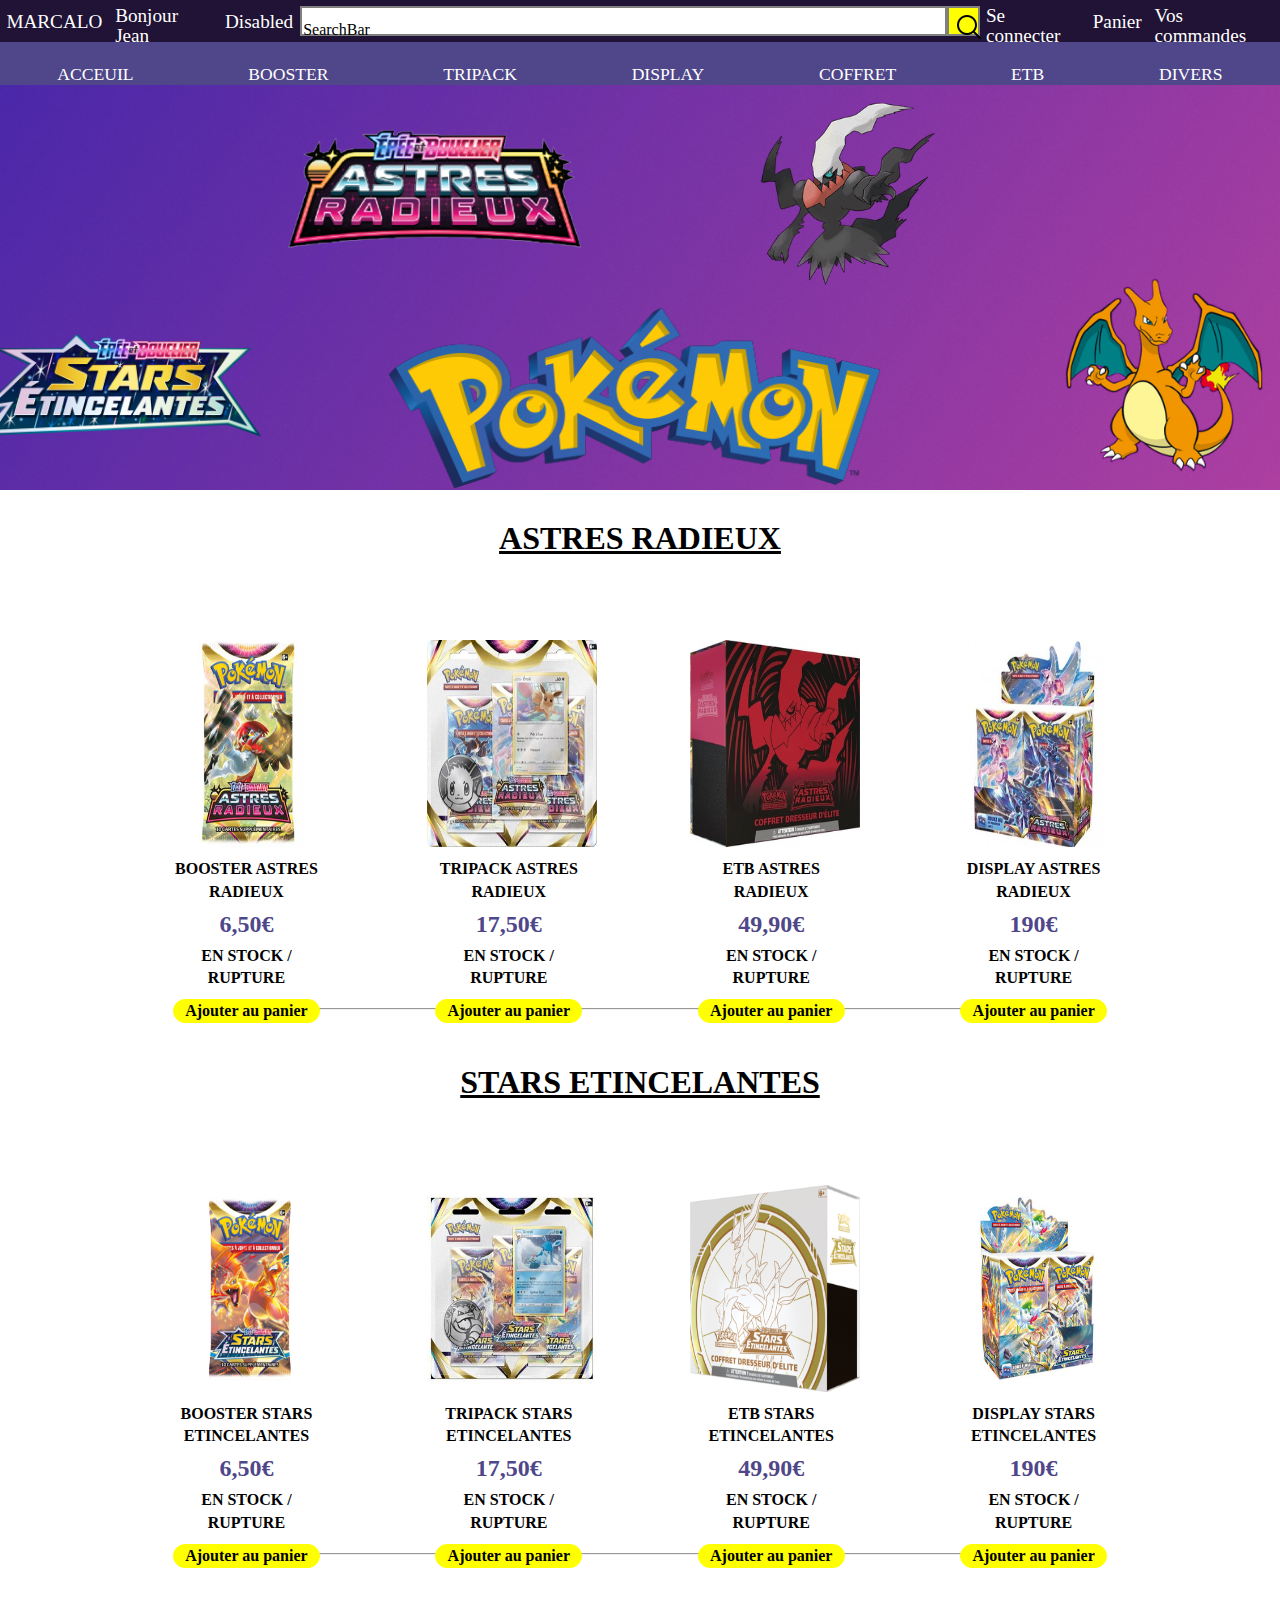
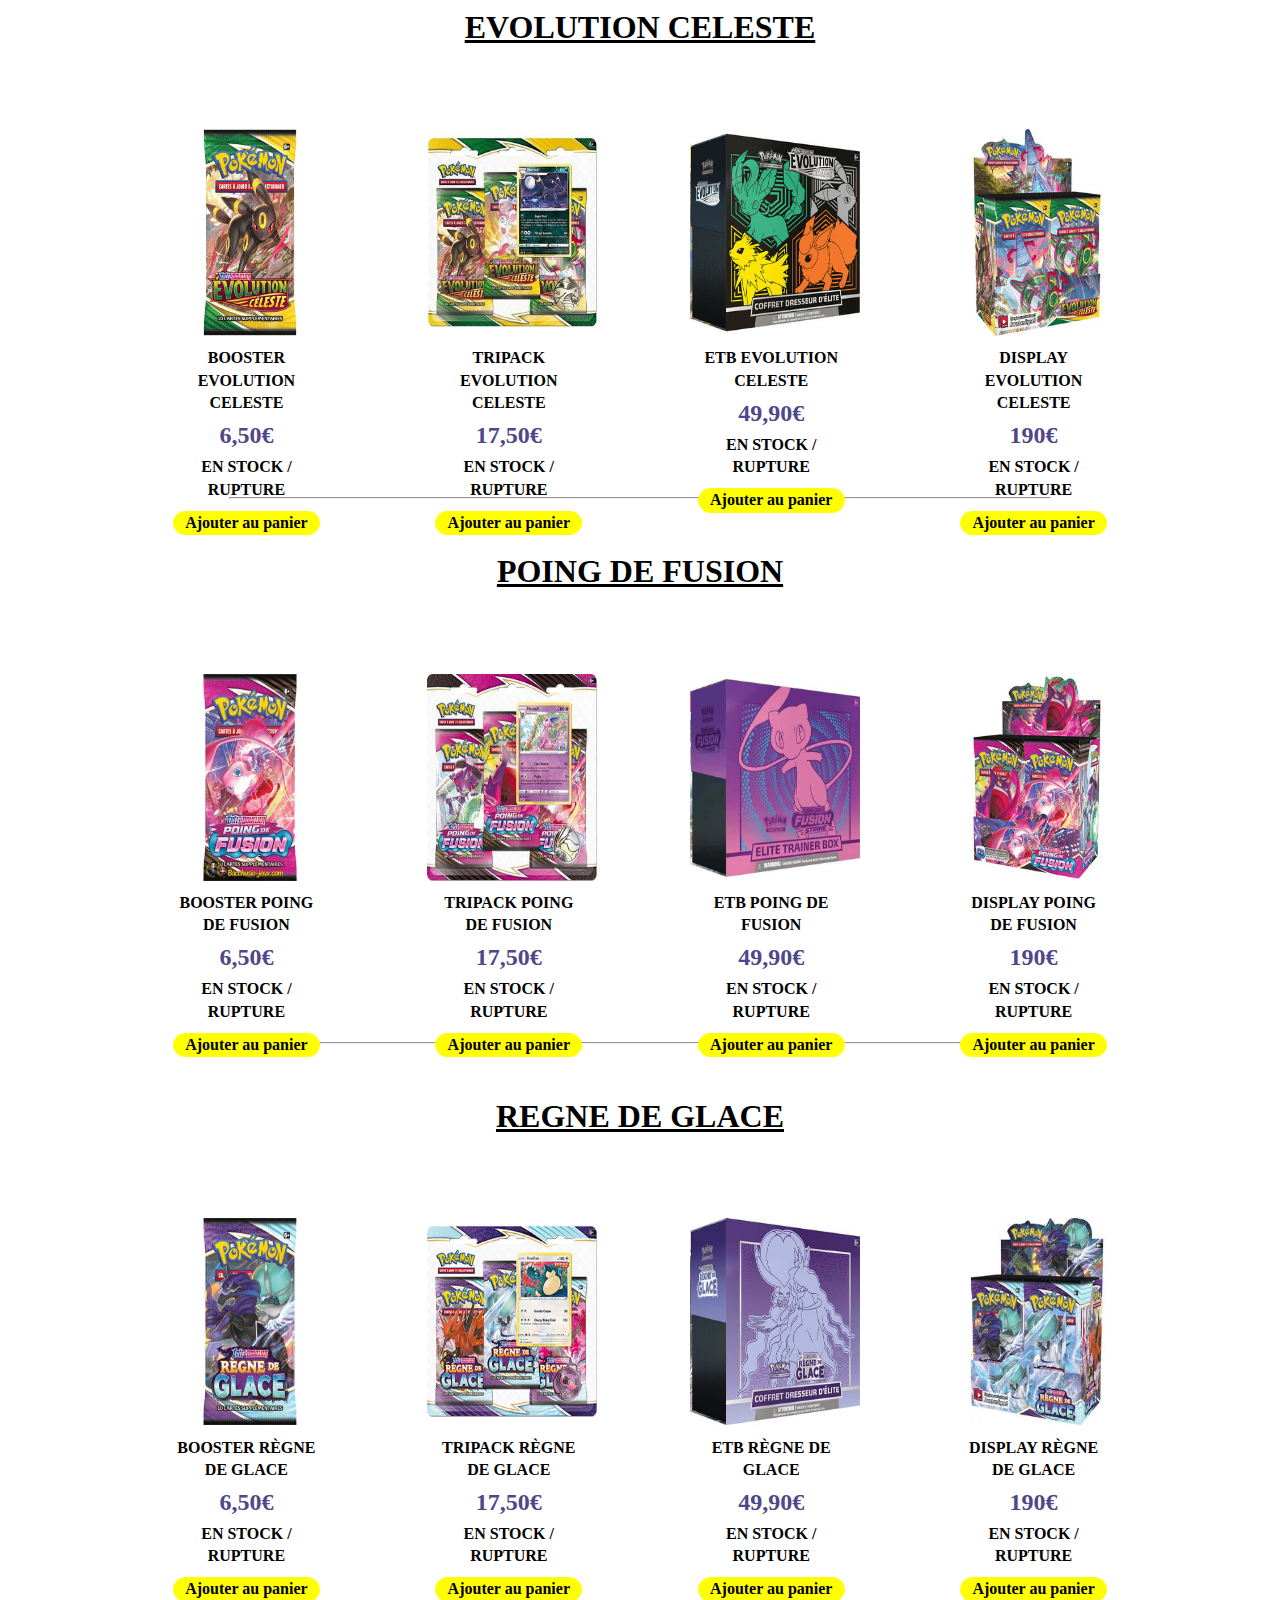
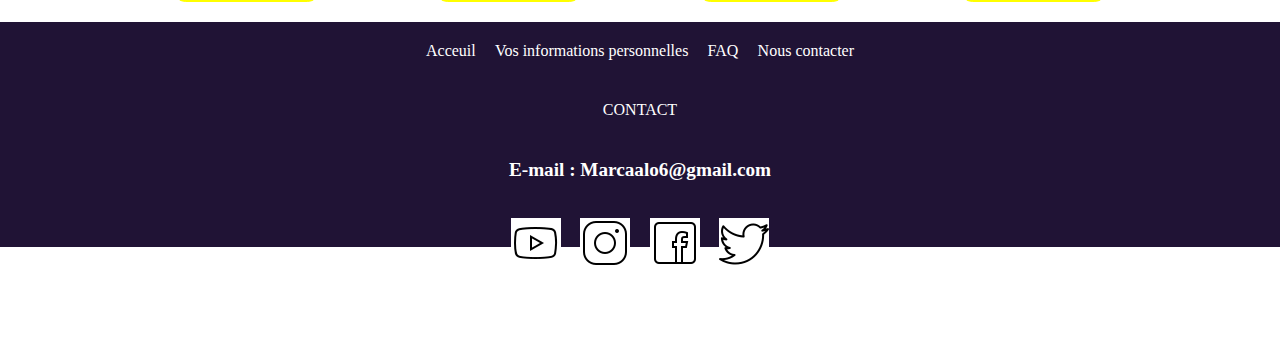
<file: index.html>
<!DOCTYPE html>
<html lang="fr">

<head>
    <meta charset="UTF-8">
    <meta http-equiv="X-UA-Compatible" content="IE=edge">
    <meta name="viewport" content="width=device-width, initial-scale=1.0">
    <title>Marcalo, Vente de Cartes Pokémon</title>
    <link rel="stylesheet" href="css/css.css">
    <meta name="description" content="Vente de booster, coffret,display, etb et de cartes Pokémon">
</head>

<body>

    <header>
        
        <!-- NAVBAR 1 -->
        <nav>
            <div class="flex black ">

                <div class="white hoverUn"><a href="index.html" class="white2">MARCALO</a></div>
                <div class="white hoverUn">Bonjour Jean</div>
                <div class="white hoverUn">Disabled</div>

                <!-- SearchBar Groupe-->

                <div class="flex">

                    <div class="searchBar border">
                        <p>SearchBar</p>
                    </div>
                    <div class="loupe border"><a href="#" class="black2">
                            <img class="loup" src="img/loupe.png" alt=""></a>
                    </div>

                </div>

                <div class="white"><a href="formulaire.html" class="white2 hoverUn">Se connecter</a></div>
                <div class="white"><a href="#" class="white2 hoverUn">Panier</a></div>
                <div class="white"><a href="#" class="white2 hoverUn">Vos commandes</a></div>




            </div>

        </nav>

        <!-- NAVBAR 2 -->

        <nav>

            <div class="blue">
                <ul class="none">
                    <li class="marginAuto white2"><a href="index.html">Acceuil</a></li>
                    <li class="marginAuto white2"><a href="Booster.html">Booster</a></li>
                    <li class="marginAuto white2"><a href="tripack.html">Tripack</a></li>
                    <li class="marginAuto white2"><a href="display.html">Display</a></li>
                    <li class="marginAuto white2"><a href="coffret.html">Coffret</a></li>
                    <li class="marginAuto white2"><a href="etb.html">ETB</a></li>
                    <li class="marginAuto white2"><a href="divers.html">Divers</a></li>
    
                </ul>

            </div>

        </nav>
    </header>


    <main>
        <!-- TITLE  Image Main -->

        <div class="img-main">
            <div>
                <h1>BIENVENUE DANS LE MONDE <br> DES POKEMON</h1>
            </div>
        </div>


        <!-- Ligne 1 -->
        <h2> ASTRES RADIEUX</h2>
        <div class="ligne1">

            <!-- Article 1 -->
            <div class="article">
                <!-- Img -->
                <img src="img/booster-astres-radieux.jpg" alt="">
                <!-- Description -->
                <p class="description">Booster Astres Radieux</p>
                <!-- Price -->
                <p class="priceBlue">6,50€</p>
                <!-- Stock -->
                <p class="description">En stock / Rupture</p>
                <!-- Panier -->
                <p class="panier">Ajouter au panier</p>
            </div>

            <!-- Article 2 -->
            <div class="article">
                <!-- Img -->
                <img src="img/tripack-astres-radieux.jpg" alt="">
                <!-- Description -->
                <p class="description">Tripack Astres Radieux</p>
                <!-- Price -->
                <p class="priceBlue">17,50€</p>
                <!-- Stock -->
                <p class="description">En stock / Rupture</p>
                <!-- Panier -->
                <p class="panier">Ajouter au panier</p>
            </div>

            <!-- Article 3 -->
            <div class="article">
                <!-- Img -->
                <img src="img/etb-astres-radieux.jpg" alt="">
                <!-- Description -->
                <p class="description">ETB Astres Radieux</p>
                <!-- Price -->
                <p class="priceBlue">49,90€</p>
                <!-- Stock -->
                <p class="description">En stock / Rupture</p>
                <!-- Panier -->
                <p class="panier">Ajouter au panier</p>
            </div>

            <!-- Article 4 -->
            <div class="article">
                <!-- Img -->
                <img src="img/display-astres-radieux.jpg" alt="">
                <!-- Description -->
                <p class="description">Display Astres Radieux</p>
                <!-- Price -->
                <p class="priceBlue">190€</p>
                <!-- Stock -->
                <p class="description">En stock / Rupture</p>
                <!-- Panier -->
                <p class="panier">Ajouter au panier</p>
            </div>
        </div>
        <!-- Ligne 2 -->
        <br>
        <hr> <br>
        <h2> STARS ETINCELANTES</h2>
        <div class="ligne1">

            <!-- Article 1 -->
            <div class="article">
                <!-- Img -->
                <img src="img/booster-stars-etincelantes.png" alt="">
                <!-- Description -->
                <p class="description">Booster Stars Etincelantes</p>
                <!-- Price -->
                <p class="priceBlue">6,50€</p>
                <!-- Stock -->
                <p class="description">En stock / Rupture</p>
                <!-- Panier -->
                <p class="panier">Ajouter au panier</p>
            </div>

            <!-- Article 2 -->
            <div class="article">
                <!-- Img -->
                <img src="img/tripack-stars-etincelantes.jpg" alt="">
                <!-- Description -->
                <p class="description">Tripack Stars Etincelantes</p>
                <!-- Price -->
                <p class="priceBlue">17,50€</p>
                <!-- Stock -->
                <p class="description">En stock / Rupture</p>
                <!-- Panier -->
                <p class="panier">Ajouter au panier</p>
            </div>

            <!-- Article 3 -->
            <div class="article">
                <!-- Img -->
                <img src="img/etb-stars-etincelantes.png" alt="">
                <!-- Description -->
                <p class="description">ETB Stars Etincelantes</p>
                <!-- Price -->
                <p class="priceBlue">49,90€</p>
                <!-- Stock -->
                <p class="description">En stock / Rupture</p>
                <!-- Panier -->
                <p class="panier">Ajouter au panier</p>
            </div>

            <!-- Article 4 -->
            <div class="article">
                <!-- Img -->
                <img src="img/display-stars-etincelantes.jpg" alt="">
                <!-- Description -->
                <p class="description">Display Stars Etincelantes</p>
                <!-- Price -->
                <p class="priceBlue">190€</p>
                <!-- Stock -->
                <p class="description">En stock / Rupture</p>
                <!-- Panier -->
                <p class="panier">Ajouter au panier</p>
            </div>
        </div>
        <!-- Ligne 3 -->
        <br>
        <hr> <br>
        <h2> EVOLUTION CELESTE</h2>
        <div class="ligne1">

            <!-- Article 1 -->
            <div class="article">
                <!-- Img -->
                <img src="img/booster-evolution-celeste.jpg" alt="">
                <!-- Description -->
                <p class="description">Booster Evolution Celeste</p>
                <!-- Price -->
                <p class="priceBlue">6,50€</p>
                <!-- Stock -->
                <p class="description">En stock / Rupture</p>
                <!-- Panier -->
                <p class="panier">Ajouter au panier</p>
            </div>

            <!-- Article 2 -->
            <div class="article">
                <!-- Img -->
                <img src="img/tripack-evolution-celeste.jpg" alt="">
                <!-- Description -->
                <p class="description">Tripack Evolution Celeste</p>
                <!-- Price -->
                <p class="priceBlue">17,50€</p>
                <!-- Stock -->
                <p class="description">En stock / Rupture</p>
                <!-- Panier -->
                <p class="panier">Ajouter au panier</p>
            </div>

            <!-- Article 3 -->
            <div class="article">
                <!-- Img -->
                <img src="img/etb-evolution-celeste.jpg" alt="">
                <!-- Description -->
                <p class="description">ETB Evolution Celeste</p>
                <!-- Price -->
                <p class="priceBlue">49,90€</p>
                <!-- Stock -->
                <p class="description">En stock / Rupture</p>
                <!-- Panier -->
                <p class="panier">Ajouter au panier</p>
            </div>

            <!-- Article 4 -->
            <div class="article">
                <!-- Img -->
                <img src="img/display-evolution-celeste.jpg" alt="">
                <!-- Description -->
                <p class="description">Display Evolution Celeste</p>
                <!-- Price -->
                <p class="priceBlue">190€</p>
                <!-- Stock -->
                <p class="description">En stock / Rupture</p>
                <!-- Panier -->
                <p class="panier">Ajouter au panier</p>
            </div>
        </div>
        <!-- Ligne 4 -->
        <br>
        <hr> <br>
        <h2> POING DE FUSION</h2>
        <div class="ligne1">

            <!-- Article 1 -->
            <div class="article">
                <!-- Img -->
                <img src="img/booster-poing-de-fusion.jpg" alt="">
                <!-- Description -->
                <p class="description">Booster Poing de Fusion</p>
                <!-- Price -->
                <p class="priceBlue">6,50€</p>
                <!-- Stock -->
                <p class="description">En stock / Rupture</p>
                <!-- Panier -->
                <p class="panier">Ajouter au panier</p>
            </div>

            <!-- Article 2 -->
            <div class="article">
                <!-- Img -->
                <img src="img/tripack-poing-de-fusion.jpg" alt="">
                <!-- Description -->
                <p class="description">Tripack Poing de Fusion</p>
                <!-- Price -->
                <p class="priceBlue">17,50€</p>
                <!-- Stock -->
                <p class="description">En stock / Rupture</p>
                <!-- Panier -->
                <p class="panier">Ajouter au panier</p>
            </div>

            <!-- Article 3 -->
            <div class="article">
                <!-- Img -->
                <img src="img/etb-poing-de-fusion.jpg" alt="">
                <!-- Description -->
                <p class="description">ETB Poing de Fusion</p>
                <!-- Price -->
                <p class="priceBlue">49,90€</p>
                <!-- Stock -->
                <p class="description">En stock / Rupture</p>
                <!-- Panier -->
                <p class="panier">Ajouter au panier</p>
            </div>

            <!-- Article 4 -->
            <div class="article">
                <!-- Img -->
                <img src="img/display-poing-de-fusion.jpg" alt="">
                <!-- Description -->
                <p class="description">Display Poing de Fusion</p>
                <!-- Price -->
                <p class="priceBlue">190€</p>
                <!-- Stock -->
                <p class="description">En stock / Rupture</p>
                <!-- Panier -->
                <p class="panier">Ajouter au panier</p>
            </div>
        </div>
        <!-- Ligne 5 -->
        <br>
        <hr> <br>
        <h2> REGNE DE GLACE</h2>
        <div class="ligne1">

            <!-- Article 1 -->
            <div class="article">
                <!-- Img -->
                <img src="img/booster-regne-de-glace.jpg" alt="">
                <!-- Description -->
                <p class="description">Booster Règne de Glace</p>
                <!-- Price -->
                <p class="priceBlue">6,50€</p>
                <!-- Stock -->
                <p class="description">En stock / Rupture</p>
                <!-- Panier -->
                <p class="panier">Ajouter au panier</p>
            </div>

            <!-- Article 2 -->
            <div class="article">
                <!-- Img -->
                <img src="img/tripack-regne-de-glace.jpg" alt="">
                <!-- Description -->
                <p class="description">Tripack Règne de Glace</p>
                <!-- Price -->
                <p class="priceBlue">17,50€</p>
                <!-- Stock -->
                <p class="description">En stock / Rupture</p>
                <!-- Panier -->
                <p class="panier">Ajouter au panier</p>
            </div>

            <!-- Article 3 -->
            <div class="article">
                <!-- Img -->
                <img src="img/etb-regne-de-glace.jpg" alt="">
                <!-- Description -->
                <p class="description">ETB Règne de Glace</p>
                <!-- Price -->
                <p class="priceBlue">49,90€</p>
                <!-- Stock -->
                <p class="description">En stock / Rupture</p>
                <!-- Panier -->
                <p class="panier">Ajouter au panier</p>
            </div>

            <!-- Article 4 -->
            <div class="article">
                <!-- Img -->
                <img src="img/display-regne-de-glace.jpg" alt="">
                <!-- Description -->
                <p class="description">Display Règne de Glace</p>
                <!-- Price -->
                <p class="priceBlue">190€</p>
                <!-- Stock -->
                <p class="description">En stock / Rupture</p>
                <!-- Panier -->
                <p class="panier">Ajouter au panier</p>
            </div>
        </div>

    </main>


    <footer>
        <div class="footer">
            <div>
                <p><a href="index.html">Acceuil</a></p>
                <p>Vos informations personnelles</p>
                <p> FAQ </p>
                <p> Nous contacter</p>
            </div>

            <div>
                <p class="contact"> CONTACT</p>
            </div>
            <div>
                <p class="email"><a href="mailto:Marcaalo6@gmail.com"> E-mail : Marcaalo6@gmail.com</a></p>
            </div>
            <div>
                <p><a href="https://www.youtube.com/channel/UCbR40SwfJ0Z2nGanrLcSRkg" target="_blank"><img
                            src="img/youtube.png" class="white3" alt=""></a></p>
                <p><a href="https://www.instagram.com/marcalopokemon/" target="_blank"><img src="img/instagram.png"
                            class="white3" alt=""></a></p>
                <p><a href="https://www.facebook.com/profile.php?id=100078792531232" target="_blank"><img
                            src="img/facebook.png" class="white3" alt=""></a></p>
                <p><a href="https://twitter.com/marcalopokemon" target="_blank"><img src="img/twitter.png"
                            class="white3" alt=""></a></p>
            </div>
            <div>
                <p><a href ="Conditions.html">Conditions de Vente</a></p>
                <p><a href ="remboursement.html"> Politique de Remboursement </a></p>
                <p><a href="confidentialité.html">Politique de Confidentialité</a></p>
                <p><a href="cookies.html">Cookies</a></p>
            </div>
        </div>
    </footer>

<script src="js/jsgeneral.js"></script>
</body>

</html>
</file>
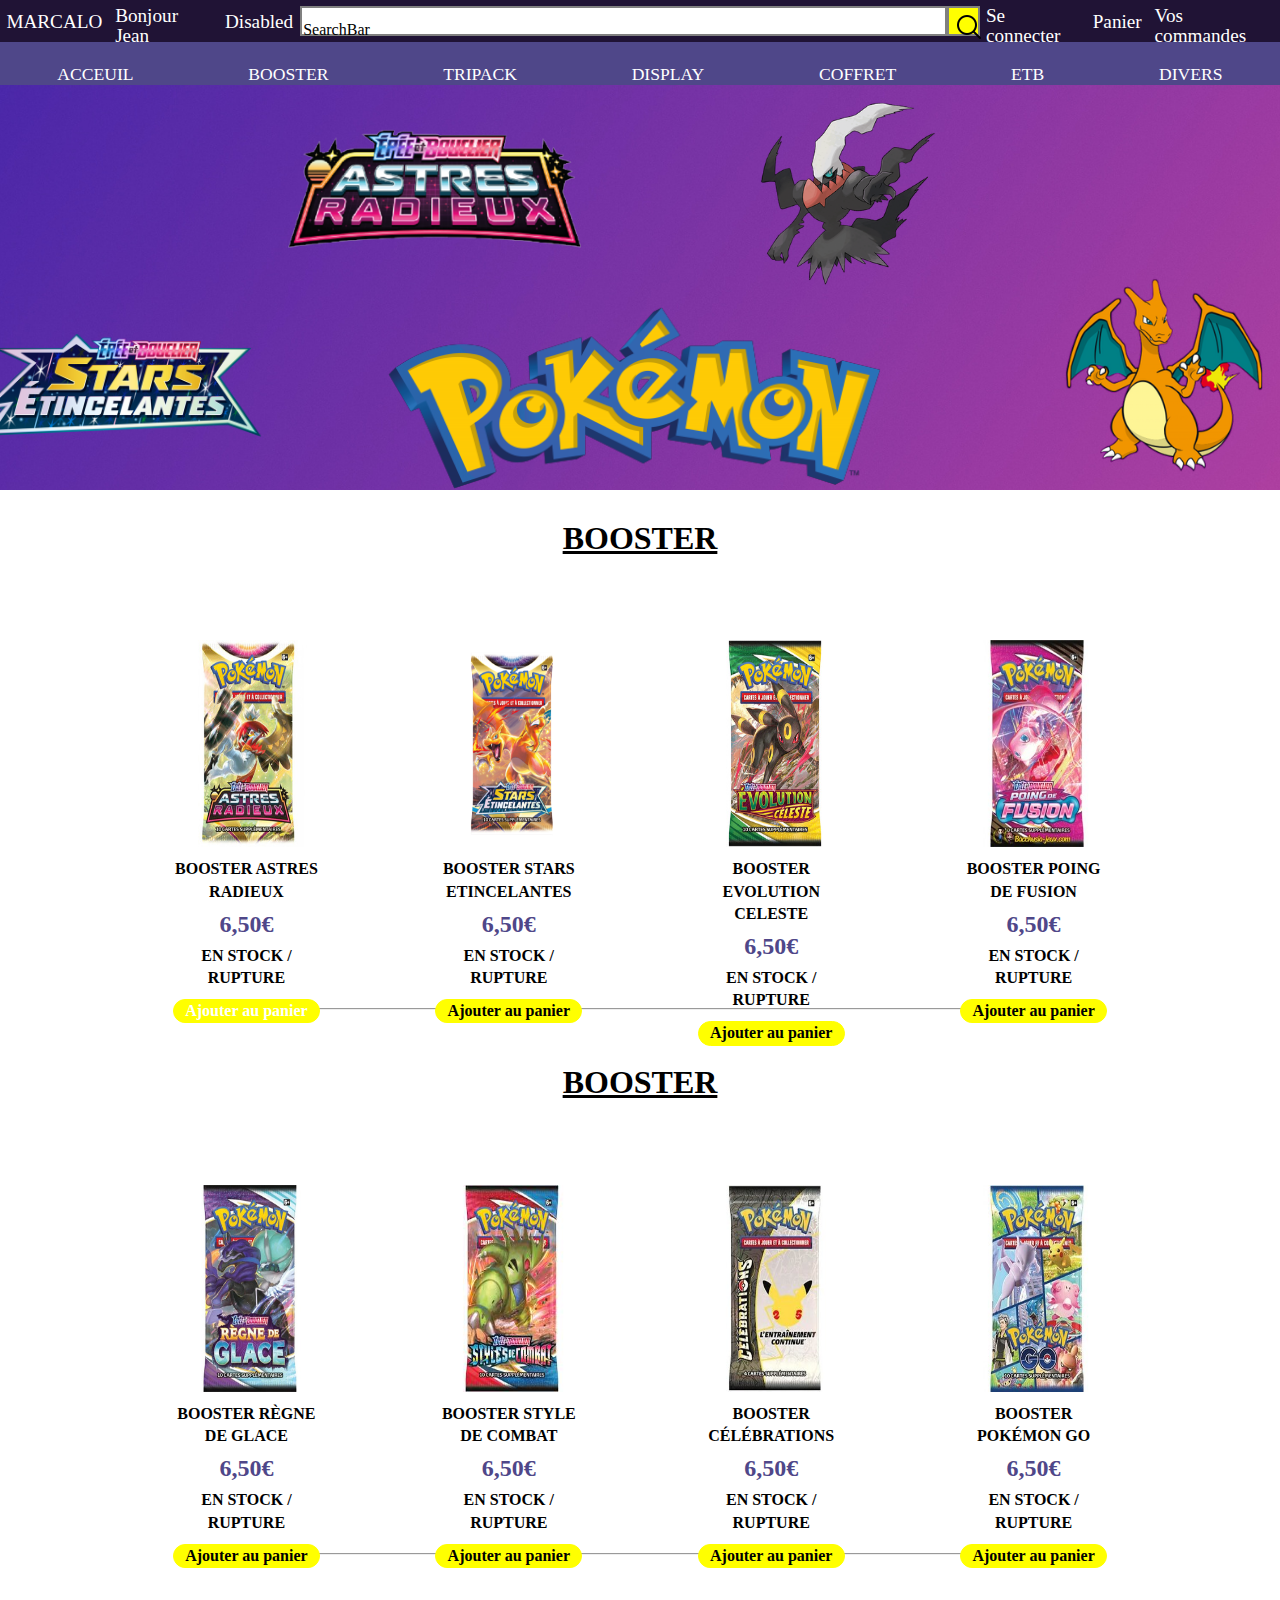
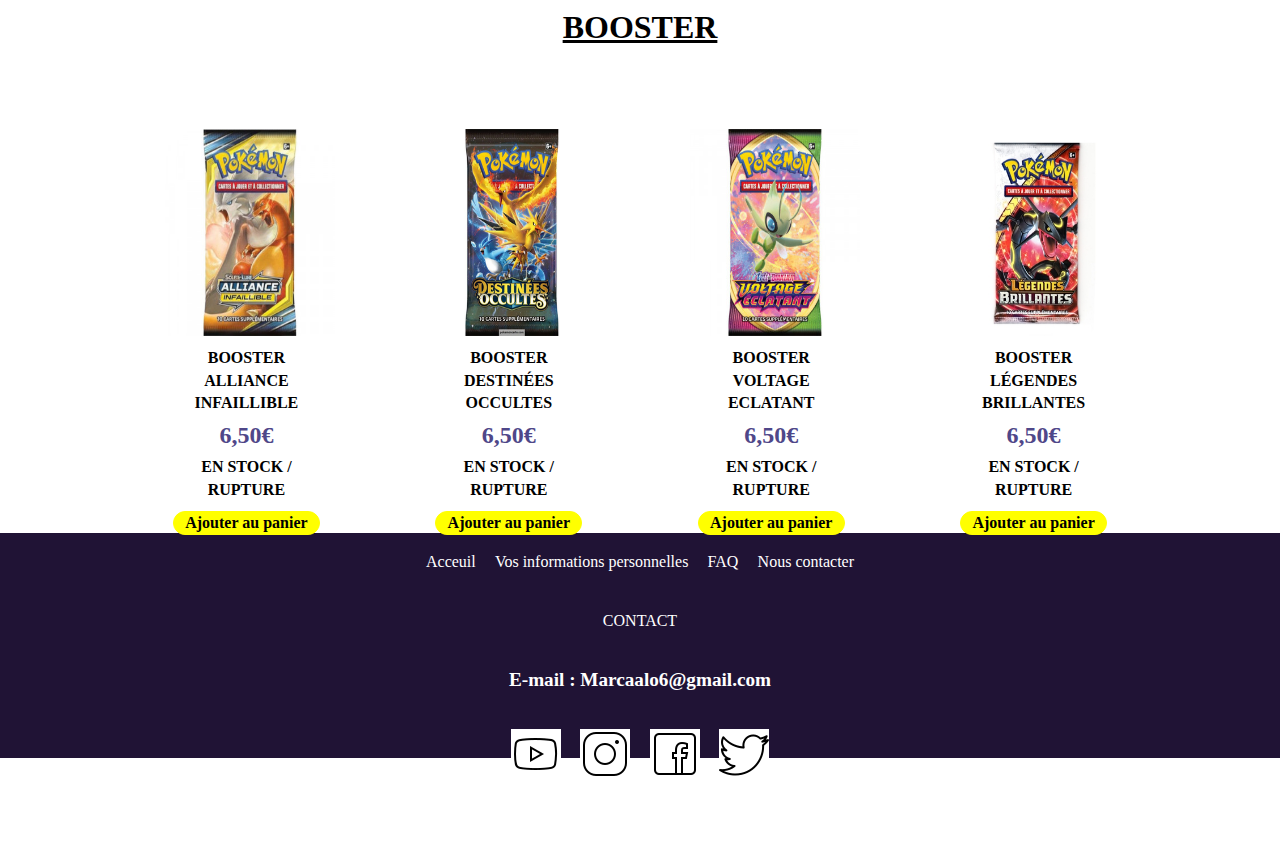
<file: booster.html>
<!DOCTYPE html>
<html lang="fr">

<head>
    <meta charset="UTF-8">
    <meta http-equiv="X-UA-Compatible" content="IE=edge">
    <meta name="viewport" content="width=device-width, initial-scale=1.0">
    <title>Marcalo, Vente de Cartes Pokémon</title>
    <link rel="stylesheet" href="css/css.css">
    <meta name="description" content="Vente de booster, coffret,display, etb et de cartes Pokémon">
</head>

<body>

    <header>

        <!-- NAVBAR 1 -->
        <nav>
            <div class="flex black ">

                <div class="white hoverUn"><a href="index.html" class="white2">MARCALO</a></div>
                <div class="white hoverUn">Bonjour Jean</div>
                <div class="white hoverUn">Disabled</div>

                <!-- SearchBar Groupe-->

                <div class="flex">

                    <div class="searchBar border">
                        <p>SearchBar</p>
                    </div>
                    <div class="loupe border"><a href="#" class="black2">
                            <img class="loup" src="img/loupe.png" alt=""></a>
                    </div>

                </div>

                <div class="white"><a href="formulaire.html" class="white2 hoverUn">Se connecter</a></div>
                <div class="white"><a href="#" class="white2 hoverUn">Panier</a></div>
                <div class="white"><a href="#" class="white2 hoverUn">Vos commandes</a></div>




            </div>

        </nav>

        <!-- NAVBAR 2 -->

        <nav>

            <div class="blue">
                <ul class="none">
                    <li class="marginAuto white2"><a href="index.html">Acceuil</a></li>
                    <li class="marginAuto white2"><a href="Booster.html">Booster</a></li>
                    <li class="marginAuto white2"><a href="tripack.html">Tripack</a></li>
                    <li class="marginAuto white2"><a href="display.html">Display</a></li>
                    <li class="marginAuto white2"><a href="coffret.html">Coffret</a></li>
                    <li class="marginAuto white2"><a href="etb.html">ETB</a></li>
                    <li class="marginAuto white2"><a href="divers.html">Divers</a></li>
                </ul>

            </div>

        </nav>
    </header>


    <main>
        <!-- TITLE  Image Main -->

        <div class="img-main">
            <div>
                <h1>BIENVENUE DANS LE MONDE <br> DES POKEMON</h1>
            </div>
        </div>


        <!-- Ligne 1 -->
        <h2> BOOSTER </h2>
        <div class="ligne1">

            <!-- Article 1 -->
            <div class="article">
                <!-- Img -->
                <img src="img/booster-astres-radieux.jpg" alt="">
                <!-- Description -->
                <p class="description">Booster Astres Radieux</p>
                <!-- Price -->
                <p class="priceBlue">6,50€</p>
                <!-- Stock -->
                <p class="description">En stock / Rupture</p>
                <!-- Panier -->
                <p class="panier"><a href="panier.html">Ajouter au panier</a></p>
            </div>

            <!-- Article 2 -->
            <div class="article">
                <!-- Img -->
                <img src="img/booster-stars-etincelantes.png" alt="">
                <!-- Description -->
                <p class="description">Booster Stars Etincelantes</p>
                <!-- Price -->
                <p class="priceBlue">6,50€</p>
                <!-- Stock -->
                <p class="description">En stock / Rupture</p>
                <!-- Panier -->
                <p class="panier">Ajouter au panier</p>
            </div>

            <!-- Article 3 -->
            <div class="article">
                <!-- Img -->
                <img src="img/booster-evolution-celeste.jpg" alt="">
                <!-- Description -->
                <p class="description">Booster Evolution Celeste</p>
                <!-- Price -->
                <p class="priceBlue">6,50€</p>
                <!-- Stock -->
                <p class="description">En stock / Rupture</p>
                <!-- Panier -->
                <p class="panier">Ajouter au panier</p>
            </div>


            <!-- Article 4 -->
            <div class="article">
                <!-- Img -->
                <img src="img/booster-poing-de-fusion.jpg" alt="">
                <!-- Description -->
                <p class="description">Booster Poing de Fusion</p>
                <!-- Price -->
                <p class="priceBlue">6,50€</p>
                <!-- Stock -->
                <p class="description">En stock / Rupture</p>
                <!-- Panier -->
                <p class="panier">Ajouter au panier</p>
            </div>
        </div>
        <!-- Ligne 2 -->
        <br>
        <hr> <br>
        <h2> BOOSTER </h2>
        <div class="ligne1">

            <!-- Article 1 -->
            <div class="article">
                <!-- Img -->
                <img src="img/booster-regne-de-glace.jpg" alt="">
                <!-- Description -->
                <p class="description">Booster Règne de Glace</p>
                <!-- Price -->
                <p class="priceBlue">6,50€</p>
                <!-- Stock -->
                <p class="description">En stock / Rupture</p>
                <!-- Panier -->
                <p class="panier">Ajouter au panier</p>
            </div>

            <!-- Article 2 -->
            <div class="article">
                <!-- Img -->
                <img src="img/booster-style-de-ombat(1).jpg" alt="">
                <!-- Description -->
                <p class="description">Booster Style de Combat</p>
                <!-- Price -->
                <p class="priceBlue">6,50€</p>
                <!-- Stock -->
                <p class="description">En stock / Rupture</p>
                <!-- Panier -->
                <p class="panier">Ajouter au panier</p>
            </div>

            <!-- Article 3 -->
            <div class="article">
                <!-- Img -->
                <img src="img/booster-celebrations.jpg" alt="">
                <!-- Description -->
                <p class="description">Booster Célébrations</p>
                <!-- Price -->
                <p class="priceBlue">6,50€</p>
                <!-- Stock -->
                <p class="description">En stock / Rupture</p>
                <!-- Panier -->
                <p class="panier">Ajouter au panier</p>
            </div>

            <!-- Article 4 -->
            <div class="article">
                <!-- Img -->
                <img src="img/Booster-Pokemon-GO.jpg" alt="">
                <!-- Description -->
                <p class="description">Booster Pokémon Go</p>
                <!-- Price -->
                <p class="priceBlue">6,50€</p>
                <!-- Stock -->
                <p class="description">En stock / Rupture</p>
                <!-- Panier -->
                <p class="panier">Ajouter au panier</p>
            </div>
        </div>
        <!-- Ligne 3 -->
        <br>
        <hr> <br>
        <h2> BOOSTER </h2>
        <div class="ligne1">

            <!-- Article 1 -->
            <div class="article">
                <!-- Img -->
                <img src="img/booster-alliance-infaillible.jpg" alt="">
                <!-- Description -->
                <p class="description">Booster Alliance Infaillible</p>
                <!-- Price -->
                <p class="priceBlue">6,50€</p>
                <!-- Stock -->
                <p class="description">En stock / Rupture</p>
                <!-- Panier -->
                <p class="panier">Ajouter au panier</p>
            </div>

            <!-- Article 2 -->
            <div class="article">
                <!-- Img -->
                <img src="img/booster-destinees-occultes.png" alt="">
                <!-- Description -->
                <p class="description">Booster Destinées Occultes</p>
                <!-- Price -->
                <p class="priceBlue">6,50€</p>
                <!-- Stock -->
                <p class="description">En stock / Rupture</p>
                <!-- Panier -->
                <p class="panier">Ajouter au panier</p>
            </div>

            <!-- Article 3 -->
            <div class="article">
                <!-- Img -->
                <img src="img/booster-voltage-eclatant.png" alt="">
                <!-- Description -->
                <p class="description">Booster Voltage Eclatant</p>
                <!-- Price -->
                <p class="priceBlue">6,50€</p>
                <!-- Stock -->
                <p class="description">En stock / Rupture</p>
                <!-- Panier -->
                <p class="panier">Ajouter au panier</p>
            </div>

            <!-- Article 4 -->
            <div class="article">
                <!-- Img -->
                <img src="img/booster-legendes-brillantes.jpg" alt="">
                <!-- Description -->
                <p class="description">Booster Légendes Brillantes</p>
                <!-- Price -->
                <p class="priceBlue">6,50€</p>
                <!-- Stock -->
                <p class="description">En stock / Rupture</p>
                <!-- Panier -->
                <p class="panier">Ajouter au panier</p>
            </div>
        </div>
        </div>

    </main>


    <footer>
        <div class="footer">
            <div>
                <p><a href="index.html">Acceuil</a></p>
                <p>Vos informations personnelles</p>
                <p> FAQ </p>
                <p> Nous contacter</p>
            </div>

            <div>
                <p class="contact"> CONTACT</p>
            </div>
            <div>
                <p class="email"><a href="mailto:Marcaalo6@gmail.com"> E-mail : Marcaalo6@gmail.com</a></p>
            </div>
            <div>
                <p><a href="https://www.youtube.com/channel/UCbR40SwfJ0Z2nGanrLcSRkg" target="_blank"><img
                            src="img/youtube.png" class="white3" alt=""></a></p>
                <p><a href="https://www.instagram.com/marcalopokemon/" target="_blank"><img src="img/instagram.png"
                            class="white3" alt=""></a></p>
                <p><a href="https://www.facebook.com/profile.php?id=100078792531232" target="_blank"><img
                            src="img/facebook.png" class="white3" alt=""></a></p>
                <p><a href="https://twitter.com/marcalopokemon" target="_blank"><img src="img/twitter.png"
                            class="white3" alt=""></a></p>
            </div>
            <div>
                <p><a href ="Conditions.html">Conditions de Vente</a></p>
                <p><a href ="remboursement.html"> Politique de Remboursement </a></p>
                <p><a href="confidentialité.html">Politique de Confidentialité</a></p>
                <p><a href="cookies.html">Cookies</a></p>
            </div>
        </div>
    </footer>

    <script src="js/jsgeneral.js"></script>
</body>

</html>
</file>
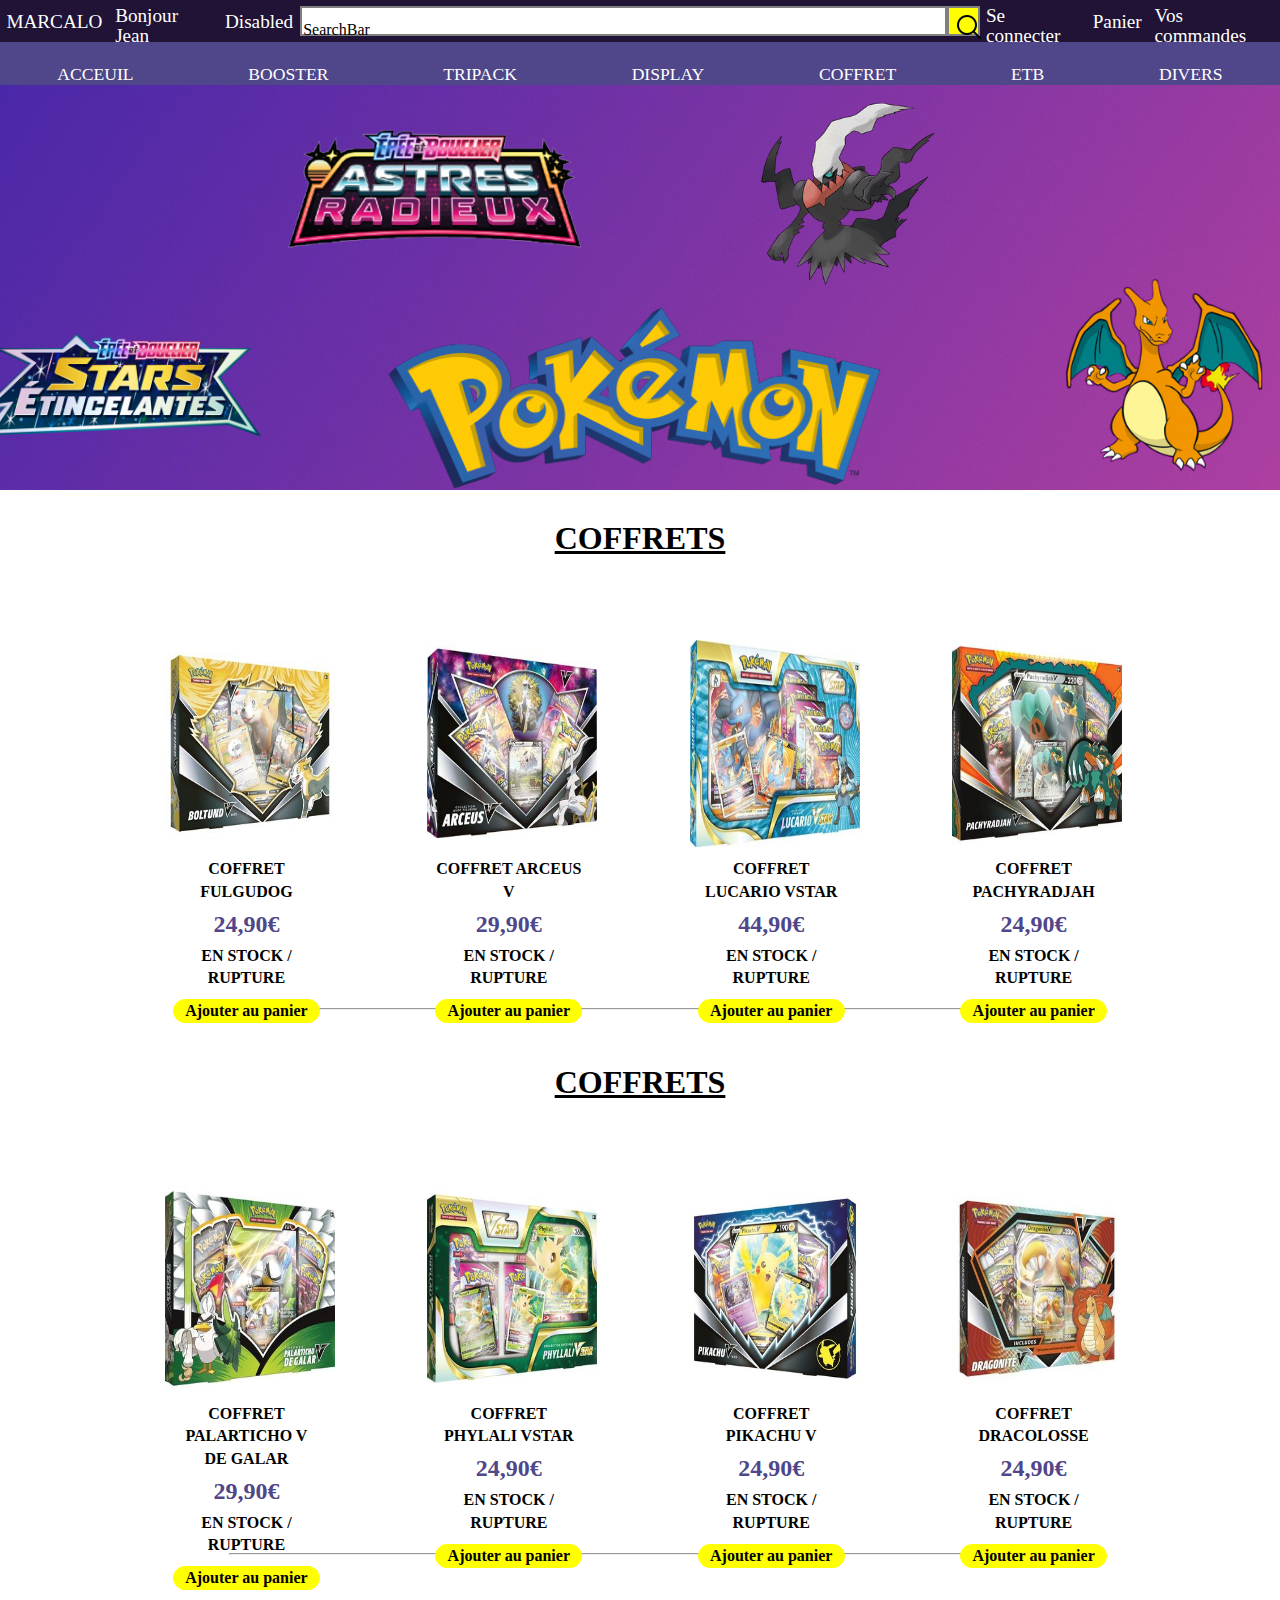
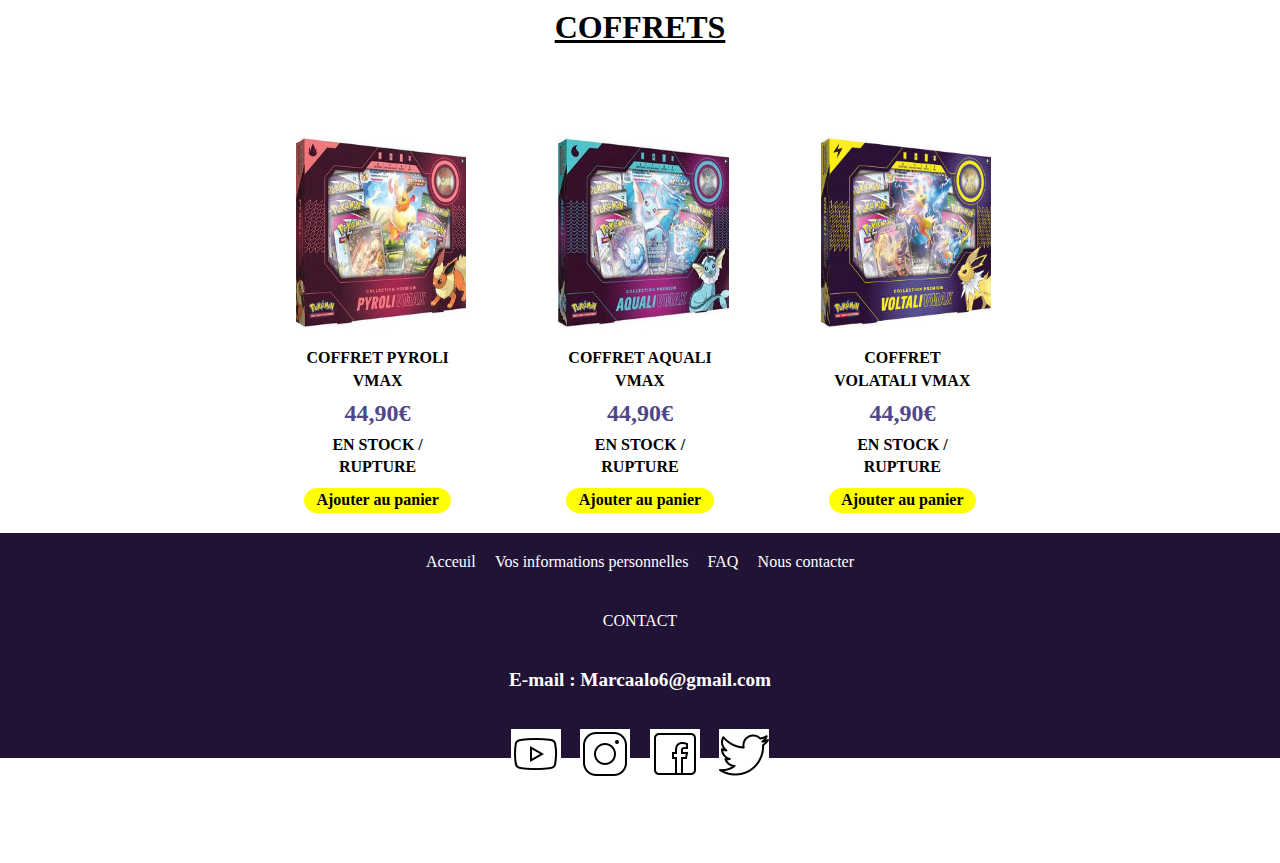
<file: coffret.html>
<!DOCTYPE html>
<html lang="fr">

<head>
    <meta charset="UTF-8">
    <meta http-equiv="X-UA-Compatible" content="IE=edge">
    <meta name="viewport" content="width=device-width, initial-scale=1.0">
    <title>Marcalo, Vente de Cartes Pokémon</title>
    <link rel="stylesheet" href="css/css.css">
    <meta name="description" content="Vente de booster, coffret,display, etb et de cartes Pokémon">
</head>

<body>

    <header>

        <!-- NAVBAR 1 -->
        <nav>
            <div class="flex black ">

                <div class="white hoverUn"><a href="index.html" class="white2">MARCALO</a></div>
                <div class="white hoverUn">Bonjour Jean</div>
                <div class="white hoverUn">Disabled</div>

                <!-- SearchBar Groupe-->

                <div class="flex">

                    <div class="searchBar border">
                        <p>SearchBar</p>
                    </div>
                    <div class="loupe border"><a href="#" class="black2">
                            <img class="loup" src="img/loupe.png" alt=""></a>
                    </div>

                </div>

                <div class="white"><a href="formulaire.html" class="white2 hoverUn">Se connecter</a></div>
                <div class="white"><a href="#" class="white2 hoverUn">Panier</a></div>
                <div class="white"><a href="#" class="white2 hoverUn">Vos commandes</a></div>




            </div>

        </nav>

        <!-- NAVBAR 2 -->

        <nav>

            <div class="blue">
                <ul class="none">
                    <li class="marginAuto white2"><a href="index.html">Acceuil</a></li>
                    <li class="marginAuto white2"><a href="Booster.html">Booster</a></li>
                    <li class="marginAuto white2"><a href="tripack.html">Tripack</a></li>
                    <li class="marginAuto white2"><a href="display.html">Display</a></li>
                    <li class="marginAuto white2"><a href="coffret.html">Coffret</a></li>
                    <li class="marginAuto white2"><a href="etb.html">ETB</a></li>
                    <li class="marginAuto white2"><a href="divers.html">Divers</a></li>
                </ul>

            </div>

        </nav>
    </header>


    <main>
        <!-- TITLE  Image Main -->

        <div class="img-main">
            <div>
                <h1>BIENVENUE DANS LE MONDE <br> DES POKEMON</h1>
            </div>
        </div>


        <!-- Ligne 1 -->
        <h2> COFFRETS</h2>
        <div class="ligne1">

            <!-- Article 1 -->
            <div class="article">
                <!-- Img -->
                <img src="img/coffret-fulgudog.jpg" alt="">
                <!-- Description -->
                <p class="description">Coffret Fulgudog</p>
                <!-- Price -->
                <p class="priceBlue">24,90€</p>
                <!-- Stock -->
                <p class="description">En stock / Rupture</p>
                <!-- Panier -->
                <p class="panier">Ajouter au panier</p>
            </div>

            <!-- Article 2 -->
            <div class="article">
                <!-- Img -->
                <img src="img/coffret arceus.jpg" alt="">
                <!-- Description -->
                <p class="description">Coffret Arceus V</p>
                <!-- Price -->
                <p class="priceBlue">29,90€</p>
                <!-- Stock -->
                <p class="description">En stock / Rupture</p>
                <!-- Panier -->
                <p class="panier">Ajouter au panier</p>
            </div>

            <!-- Article 3 -->
            <div class="article">
                <!-- Img -->
                <img src="img/coffretr-lucario.jpg" alt="">
                <!-- Description -->
                <p class="description">Coffret Lucario Vstar</p>
                <!-- Price -->
                <p class="priceBlue">44,90€</p>
                <!-- Stock -->
                <p class="description">En stock / Rupture</p>
                <!-- Panier -->
                <p class="panier">Ajouter au panier</p>
            </div>

            <!-- Article 4 -->
            <div class="article">
                <!-- Img -->
                <img src="img/Coffret-pachiradja.jpg" alt="">
                <!-- Description -->
                <p class="description">Coffret Pachyradjah</p>
                <!-- Price -->
                <p class="priceBlue">24,90€</p>
                <!-- Stock -->
                <p class="description">En stock / Rupture</p>
                <!-- Panier -->
                <p class="panier">Ajouter au panier</p>
            </div>
        </div>
        <!-- Ligne 2 -->
        <br>
        <hr> <br>
        <h2> COFFRETS</h2>
        <div class="ligne1">

            <!-- Article 1 -->
            <div class="article">
                <!-- Img -->
                <img src="img/coffret-palarticho-v-degalar.jpg" alt="">
                <!-- Description -->
                <p class="description">Coffret Palarticho V de Galar</p>
                <!-- Price -->
                <p class="priceBlue">29,90€</p>
                <!-- Stock -->
                <p class="description">En stock / Rupture</p>
                <!-- Panier -->
                <p class="panier">Ajouter au panier</p>
            </div>
            <!-- Article 2 -->
            <div class="article">
                <!-- Img -->
                <img src="img/coffret-phylali.jpg" alt="">
                <!-- Description -->
                <p class="description">Coffret Phylali Vstar</p>
                <!-- Price -->
                <p class="priceBlue">24,90€</p>
                <!-- Stock -->
                <p class="description">En stock / Rupture</p>
                <!-- Panier -->
                <p class="panier">Ajouter au panier</p>
            </div>
            <!-- Article 3 -->
            <div class="article">
                <!-- Img -->
                <img src="img/coffret-pikachu-v.jpg" alt="">
                <!-- Description -->
                <p class="description">Coffret Pikachu V</p>
                <!-- Price -->
                <p class="priceBlue">24,90€</p>
                <!-- Stock -->
                <p class="description">En stock / Rupture</p>
                <!-- Panier -->
                <p class="panier">Ajouter au panier</p>
            </div>
            <!-- Article 4 -->
            <div class="article">
                <!-- Img -->
                <img src="img/Coffret-Pokemon-JCC-Dracoloe-V-Box.jpg" alt="">
                <!-- Description -->
                <p class="description">Coffret Dracolosse</p>
                <!-- Price -->
                <p class="priceBlue">24,90€</p>
                <!-- Stock -->
                <p class="description">En stock / Rupture</p>
                <!-- Panier -->
                <p class="panier">Ajouter au panier</p>
            </div>
        </div>
        <br>
        <hr> <br>
        <!-- Ligne 3 -->
        <h2> COFFRETS</h2>
        <div class="ligne1">

            <!-- Article 1 -->
            <div class="article">
                <!-- Img -->
                <img src="img/coffret-pyroli-vmax.jpg" alt="">
                <!-- Description -->
                <p class="description">Coffret Pyroli Vmax</p>
                <!-- Price -->
                <p class="priceBlue">44,90€</p>
                <!-- Stock -->
                <p class="description">En stock / Rupture</p>
                <!-- Panier -->
                <p class="panier">Ajouter au panier</p>
            </div>

            <!-- Article 2 -->
            <div class="article">
                <!-- Img -->
                <img src="img/coffret-quali-vmax.jpg" alt="">
                <!-- Description -->
                <p class="description">Coffret Aquali Vmax</p>
                <!-- Price -->
                <p class="priceBlue">44,90€</p>
                <!-- Stock -->
                <p class="description">En stock / Rupture</p>
                <!-- Panier -->
                <p class="panier">Ajouter au panier</p>
            </div>

            <!-- Article 3 -->
            <div class="article">
                <!-- Img -->
                <img src="img/coffret-voltali-vmax.jpg" alt="">
                <!-- Description -->
                <p class="description">Coffret Volatali Vmax</p>
                <!-- Price -->
                <p class="priceBlue">44,90€</p>
                <!-- Stock -->
                <p class="description">En stock / Rupture</p>
                <!-- Panier -->
                <p class="panier">Ajouter au panier</p>
            </div>
        </div>

    </main>


    <footer>
        <div class="footer">
            <div>
                <p><a href="index.html">Acceuil</a></p>
                <p>Vos informations personnelles</p>
                <p> FAQ </p>
                <p> Nous contacter</p>
            </div>

            <div>
                <p class="contact"> CONTACT</p>
            </div>
            <div>
                <p class="email"><a href="mailto:Marcaalo6@gmail.com"> E-mail : Marcaalo6@gmail.com</a></p>
            </div>
            <div>
                <p><a href="https://www.youtube.com/channel/UCbR40SwfJ0Z2nGanrLcSRkg" target="_blank"><img
                            src="img/youtube.png" class="white3" alt=""></a></p>
                <p><a href="https://www.instagram.com/marcalopokemon/" target="_blank"><img src="img/instagram.png"
                            class="white3" alt=""></a></p>
                <p><a href="https://www.facebook.com/profile.php?id=100078792531232" target="_blank"><img
                            src="img/facebook.png" class="white3" alt=""></a></p>
                <p><a href="https://twitter.com/marcalopokemon" target="_blank"><img src="img/twitter.png"
                            class="white3" alt=""></a></p>
            </div>
            <div>
                <p><a href ="Conditions.html">Conditions de Vente</a></p>
                <p><a href ="remboursement.html"> Politique de Remboursement </a></p>
                <p><a href="confidentialité.html">Politique de Confidentialité</a></p>
                <p><a href="cookies.html">Cookies</a></p>
            </div>
        </div>
    </footer>

    <script src="js/jsgeneral.js"></script>
</body>

</html>
</file>
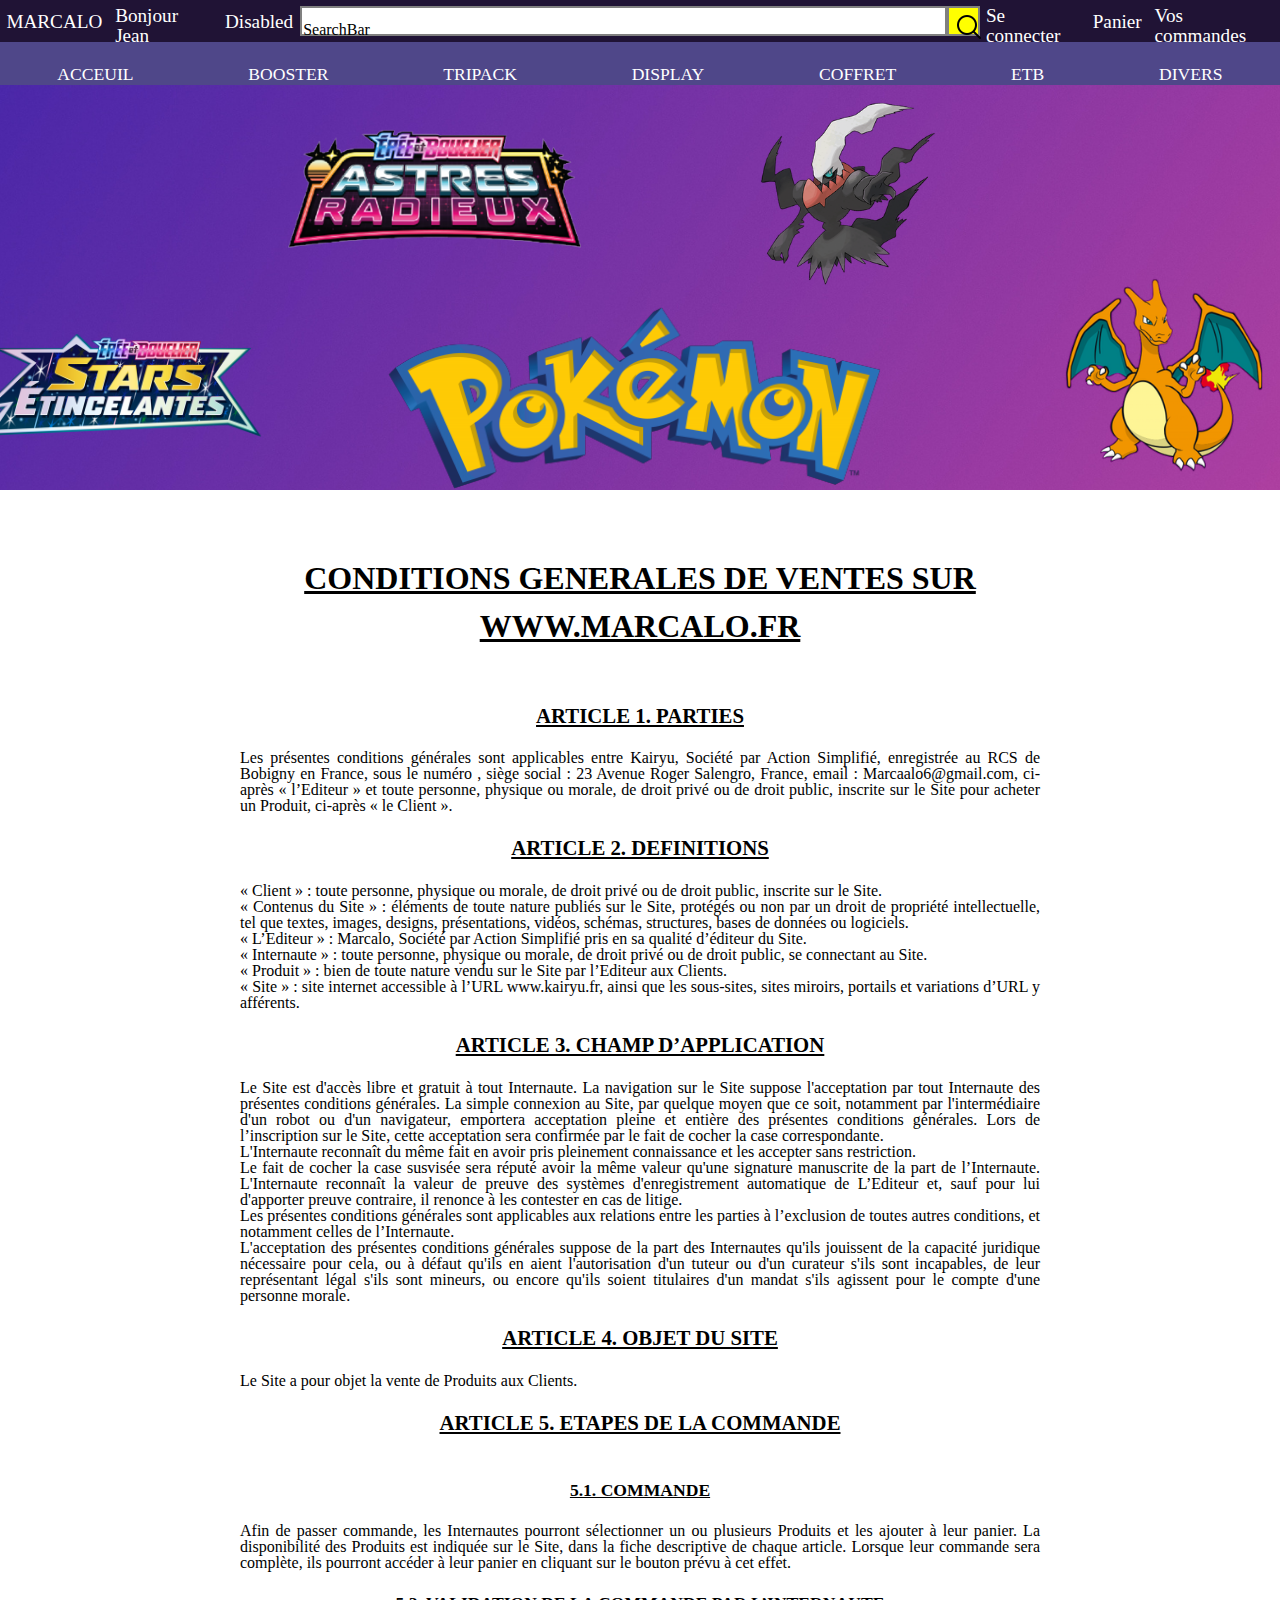
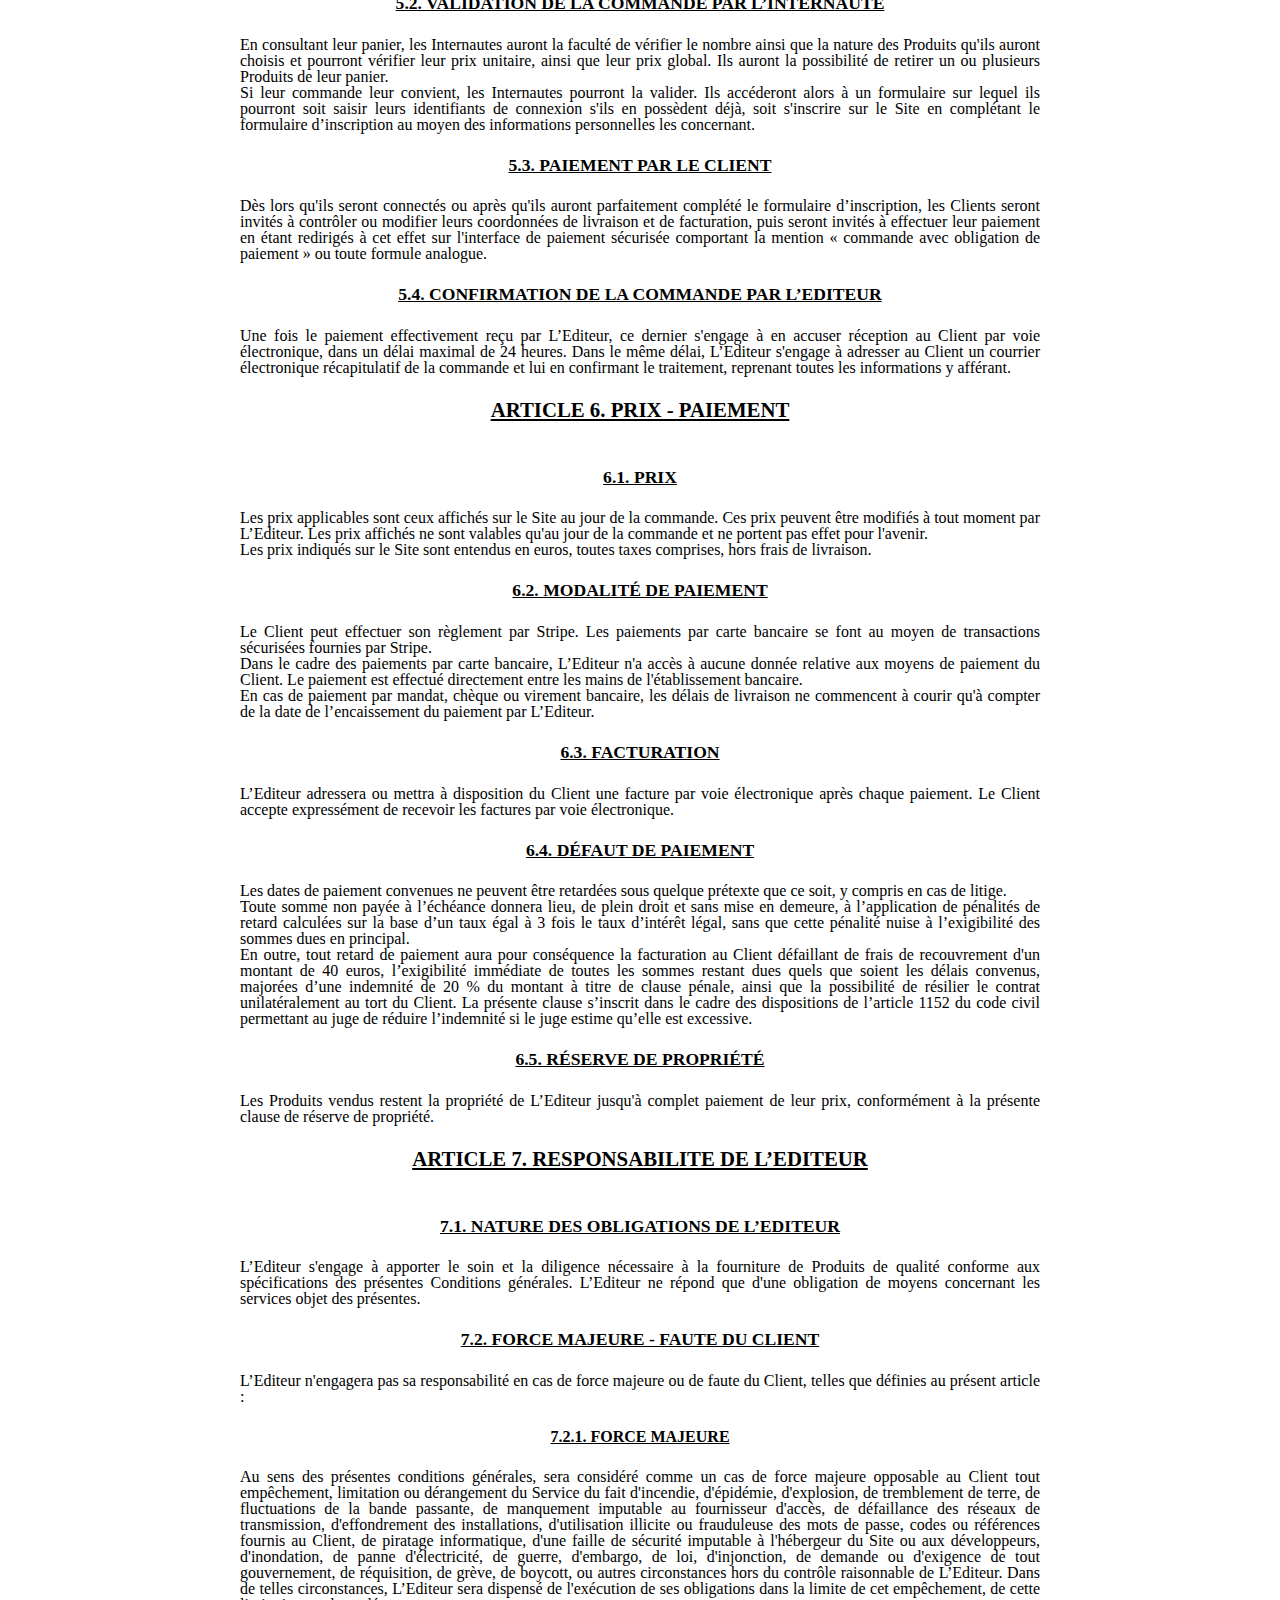
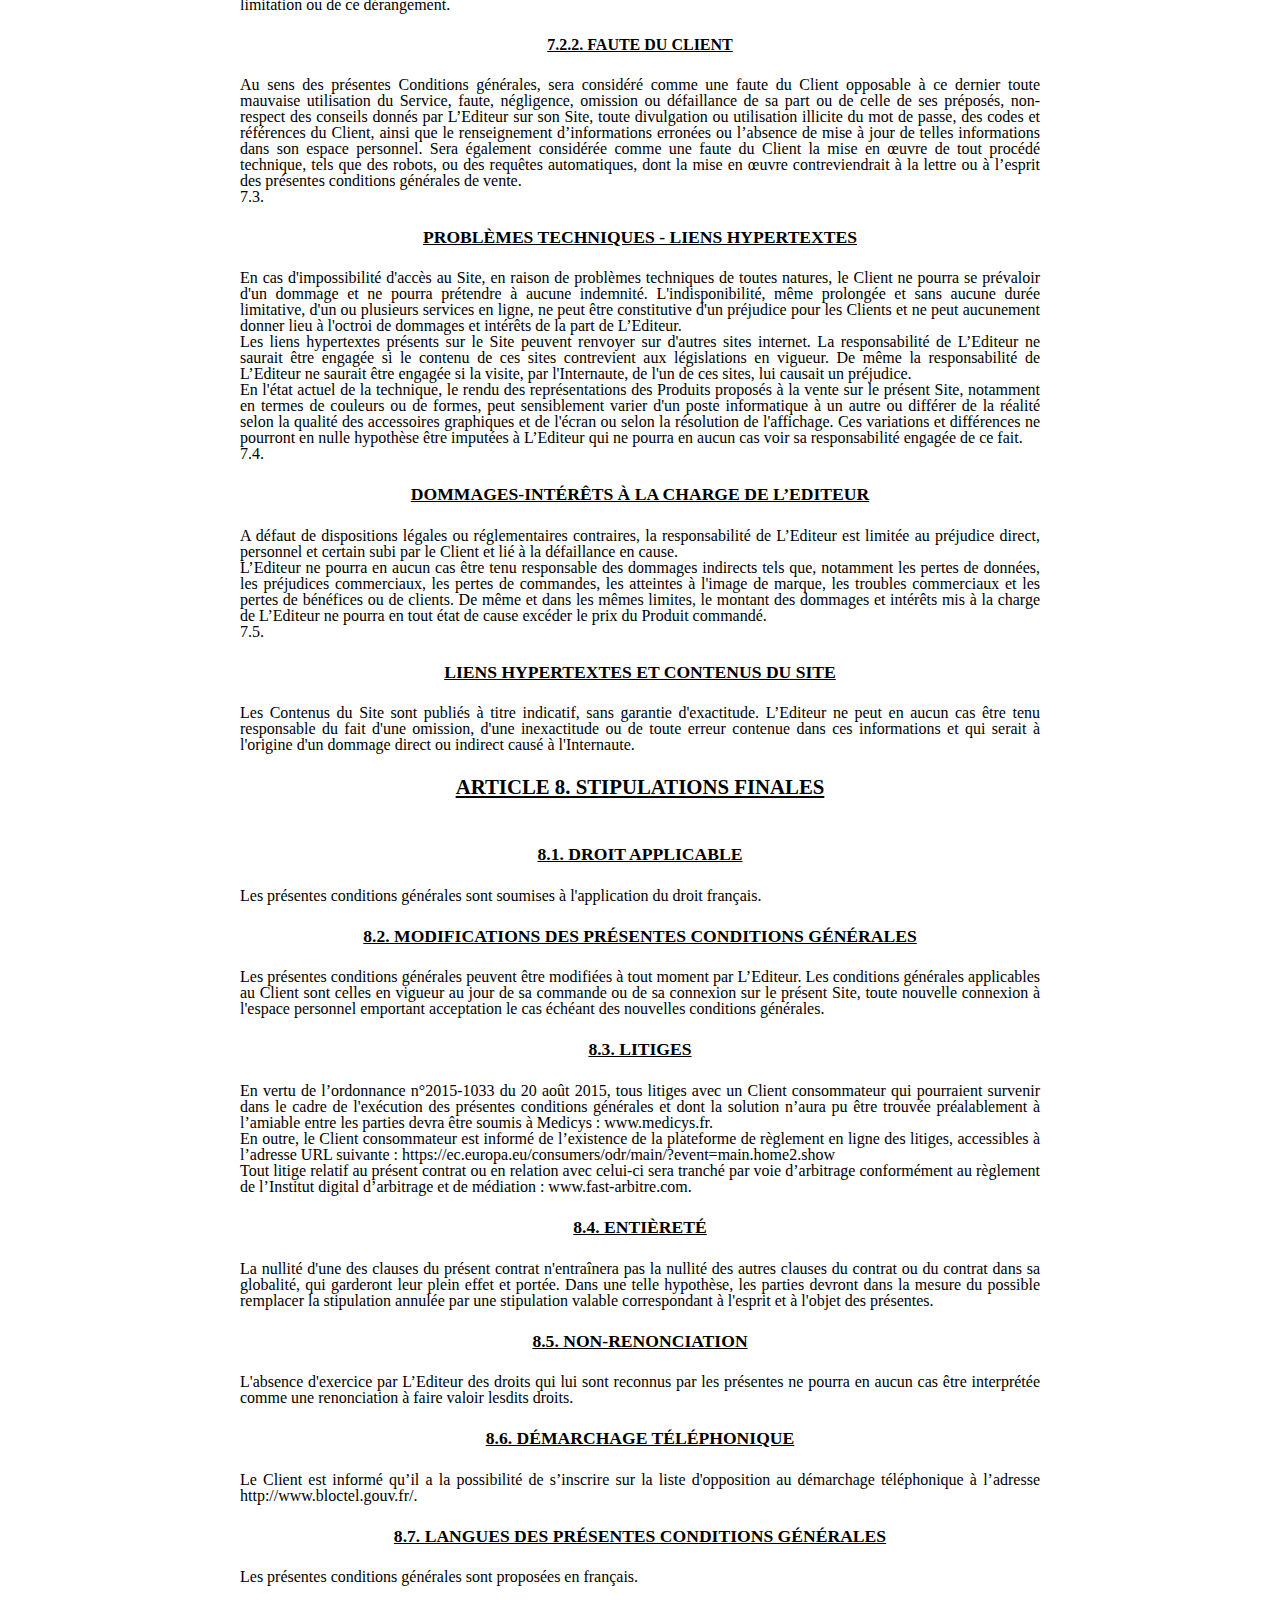
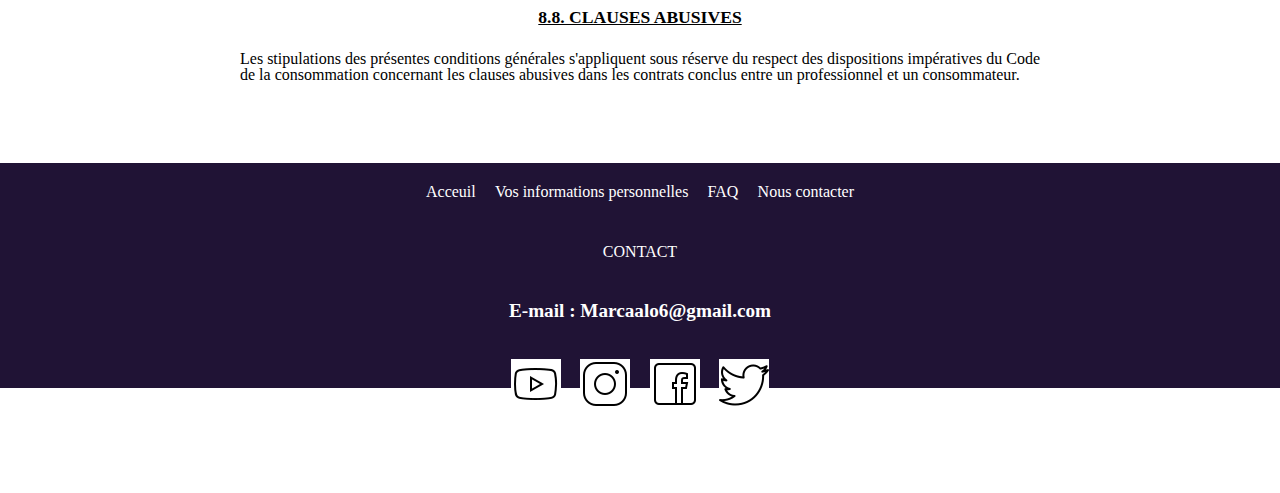
<file: conditions.html>
<!DOCTYPE html>
<html lang="fr">

<head>
    <meta charset="UTF-8">
    <meta http-equiv="X-UA-Compatible" content="IE=edge">
    <meta name="viewport" content="width=device-width, initial-scale=1.0">
    <title>Marcalo, Vente de Cartes Pokémon</title>
    <link rel="stylesheet" href="css/css.css">
    <meta name="description" content="Vente de booster, coffret,display, etb et de cartes Pokémon">
</head>

<body>

    <header>

        <!-- NAVBAR 1 -->
        <nav>
            <div class="flex black ">

                <div class="white hoverUn"><a href="index.html" class="white2">MARCALO</a></div>
                <div class="white hoverUn">Bonjour Jean</div>
                <div class="white hoverUn">Disabled</div>

                <!-- SearchBar Groupe-->

                <div class="flex">

                    <div class="searchBar border">
                        <p>SearchBar</p>
                    </div>
                    <div class="loupe border"><a href="#" class="black2">
                            <img class="loup" src="img/loupe.png" alt=""></a>
                    </div>

                </div>

                <div class="white"><a href="formulaire.html" class="white2 hoverUn">Se connecter</a></div>
                <div class="white"><a href="#" class="white2 hoverUn">Panier</a></div>
                <div class="white"><a href="#" class="white2 hoverUn">Vos commandes</a></div>




            </div>

        </nav>

        <!-- NAVBAR 2 -->

        <nav>

            <div class="blue">
                <ul class="none">
                    <li class="marginAuto white2"><a href="index.html">Acceuil</a></li>
                    <li class="marginAuto white2"><a href="Booster.html">Booster</a></li>
                    <li class="marginAuto white2"><a href="tripack.html">Tripack</a></li>
                    <li class="marginAuto white2"><a href="display.html">Display</a></li>
                    <li class="marginAuto white2"><a href="coffret.html">Coffret</a></li>
                    <li class="marginAuto white2"><a href="etb.html">ETB</a></li>
                    <li class="marginAuto white2"><a href="divers.html">Divers</a></li>

                </ul>

            </div>

        </nav>
    </header>

    <main>
        <!-- TITLE  Image Main -->

        <div class="img-main">
            <div>
                <h1>BIENVENUE DANS LE MONDE <br> DES POKEMON</h1>
            </div>
        </div>

        <h2 class="conditions"> CONDITIONS GENERALES DE VENTES SUR <br> WWW.MARCALO.FR</h2>
        <div class="container">
        <div class="center"> <h3>ARTICLE 1. PARTIES</h3>

            <p>Les présentes conditions générales sont applicables entre Kairyu, Société par Action Simplifié, enregistrée au RCS de Bobigny en France, sous le numéro , siège social : 23 Avenue Roger Salengro,
            France, email : Marcaalo6@gmail.com, ci-après « l’Editeur » et toute personne, physique ou morale, de droit privé ou de droit public, inscrite sur le Site pour acheter un Produit, ci-après « le Client ».
            </p>

            <h3>ARTICLE 2. DEFINITIONS</h3>

            <p>« Client » : toute personne, physique ou morale, de droit privé ou de droit public, inscrite sur le Site.</p>

            <p>« Contenus du Site » : éléments de toute nature publiés sur le Site, protégés ou non par un droit de propriété intellectuelle, tel que textes, images, designs, présentations, vidéos, schémas,
            structures, bases de données ou logiciels.</p>

            <p>« L’Editeur » : Marcalo, Société par Action Simplifié pris en sa qualité d’éditeur du Site.</p>

            <p>« Internaute » : toute personne, physique ou morale, de droit privé ou de droit public, se connectant au Site.</p>

            <p>« Produit » : bien de toute nature vendu sur le Site par l’Editeur aux Clients.</p>

            <p>« Site » : site internet accessible à l’URL www.kairyu.fr, ainsi que les sous-sites, sites miroirs, portails et variations d’URL y afférents.</p>

            <h3>ARTICLE 3. CHAMP D’APPLICATION</h3>

            <p>Le Site est d'accès libre et gratuit à tout Internaute. La navigation sur le Site suppose
            l'acceptation par tout Internaute des présentes conditions générales. La simple connexion au Site, par quelque
            moyen que ce soit, notamment par l'intermédiaire d'un robot ou d'un navigateur, emportera acceptation
            pleine et entière des présentes conditions générales. Lors de l’inscription sur le Site, cette acceptation
            sera confirmée par le fait de cocher la case correspondante.</p>

            <p>L'Internaute reconnaît du même fait en avoir pris pleinement connaissance et les accepter sans restriction.</p>

            <p>Le fait de cocher la case susvisée sera réputé avoir la même valeur qu'une signature manuscrite de la part de l’Internaute. L'Internaute reconnaît la valeur de preuve des systèmes d'enregistrement automatique de L’Editeur et, sauf pour lui d'apporter preuve contraire, il renonce à les contester en cas de litige.</p>

            <p>Les présentes conditions générales sont applicables aux relations entre les parties à l’exclusion de
            toutes autres conditions, et notamment celles de l’Internaute.</p>

            <p>L'acceptation des présentes conditions générales suppose de la part des Internautes qu'ils jouissent de la capacité juridique nécessaire pour cela, ou à défaut qu'ils en aient l'autorisation d'un tuteur ou d'un curateur s'ils sont incapables, de leur représentant légal s'ils sont mineurs, ou encore qu'ils soient titulaires d'un mandat s'ils agissent pour le compte d'une personne morale.</p>

            <h3>ARTICLE 4. OBJET DU SITE</h3>

            <p>Le Site a pour objet la vente de Produits aux Clients.</p>

            <h3>ARTICLE 5. ETAPES DE LA COMMANDE</h3>

            <h4>5.1. COMMANDE</h4>

            <p>Afin de passer commande, les Internautes pourront sélectionner un ou plusieurs Produits et les ajouter à leur panier. La disponibilité des Produits est indiquée sur le Site, dans la fiche descriptive de chaque article. Lorsque leur commande sera complète, ils pourront accéder à leur panier en cliquant sur le
            bouton prévu à cet effet.</p>

            <h4>5.2. VALIDATION DE LA COMMANDE PAR L’INTERNAUTE</h4>

            <p>En consultant leur panier, les Internautes auront la faculté de vérifier le nombre ainsi que la nature des Produits qu'ils auront choisis et pourront vérifier leur prix unitaire, ainsi que leur prix
            global. Ils auront la possibilité de retirer un ou plusieurs Produits de leur panier.</p>

            <p>Si leur commande leur convient, les Internautes pourront la valider. Ils accéderont alors à un formulaire sur lequel ils pourront soit saisir leurs identifiants de connexion s'ils en possèdent déjà, soit s'inscrire sur le Site en complétant le formulaire d’inscription au moyen des informations
            personnelles les concernant.</p>

            <h4>5.3. PAIEMENT PAR LE CLIENT</h4>

            <p>Dès lors qu'ils seront connectés ou après qu'ils auront parfaitement complété le formulaire d’inscription, les Clients seront invités à contrôler ou modifier leurs coordonnées de livraison et de facturation, puis seront invités à effectuer leur paiement en étant redirigés à cet effet sur l'interface de paiement sécurisée comportant la mention « commande avec obligation de paiement » ou
            toute formule analogue.</p>

            <h4>5.4. CONFIRMATION DE LA COMMANDE PAR L’EDITEUR</h4>

            <p>Une fois le paiement effectivement reçu par L’Editeur, ce dernier s'engage à en accuser réception au
            Client par voie électronique, dans un délai maximal de 24 heures. Dans le même délai, L’Editeur s'engage à adresser au Client un courrier électronique récapitulatif de la commande et lui en confirmant le
            traitement, reprenant toutes les informations y afférant.</p>

            <h3>ARTICLE 6. PRIX - PAIEMENT</h3>

            <h4>6.1. PRIX</h4>

            <p>Les prix applicables sont ceux affichés sur le Site au jour de la commande. Ces prix peuvent être
            modifiés à tout moment par L’Editeur. Les prix affichés ne sont valables qu'au jour de la commande
            et ne portent pas effet pour l'avenir.</p>

            <p>Les prix indiqués sur le Site sont entendus en euros, toutes taxes comprises, hors frais de livraison.</p>

            <h4>6.2. MODALITÉ DE PAIEMENT</h4>

            <p>Le Client peut effectuer son règlement par Stripe. Les paiements par carte bancaire se font au moyen de transactions sécurisées fournies par Stripe.</p>

            <p>Dans le cadre des paiements par carte bancaire, L’Editeur n'a accès à aucune donnée relative aux
            moyens de paiement du Client. Le paiement est effectué directement entre les mains de l'établissement
            bancaire.</p>

            <p>En cas de paiement par mandat, chèque ou virement bancaire, les délais de livraison ne commencent à courir qu'à compter de la date de l’encaissement du paiement par L’Editeur.</p>

            <h4>6.3. FACTURATION</h4>

            <p>L’Editeur adressera ou mettra à disposition du Client une facture par voie électronique après chaque paiement. Le Client accepte expressément de recevoir les factures par voie électronique.</p>

            <h4>6.4. DÉFAUT DE PAIEMENT</h4>

            <p>Les dates de paiement convenues ne peuvent être retardées sous quelque prétexte que ce soit, y compris en cas de litige.</p>

            <p>Toute somme non payée à l’échéance donnera lieu, de plein droit et sans mise en demeure, à
            l’application de pénalités de retard calculées sur la base d’un taux égal à 3 fois le taux d’intérêt légal, sans
            que cette pénalité nuise à l’exigibilité des sommes dues en principal.</p>

            <p>En outre, tout retard de paiement aura pour conséquence la facturation au Client défaillant de frais
            de recouvrement d'un montant de 40 euros, l’exigibilité immédiate de toutes les sommes restant dues
            quels que soient les délais convenus, majorées d’une indemnité de 20 % du montant à titre de clause
            pénale, ainsi que la possibilité de résilier le contrat unilatéralement au tort du Client. La présente
            clause s’inscrit dans le cadre des dispositions de l’article 1152 du code civil permettant au juge de
            réduire l’indemnité si le juge estime qu’elle est excessive.</p>

            <h4>6.5. RÉSERVE DE PROPRIÉTÉ</h4>

            <p>Les Produits vendus restent la propriété de L’Editeur jusqu'à complet paiement de leur prix,
            conformément à la présente clause de réserve de propriété.</p>

            <h3>ARTICLE 7. RESPONSABILITE DE L’EDITEUR</h3>

            <h4>7.1. NATURE DES OBLIGATIONS DE L’EDITEUR</h4>

            <p>L’Editeur s'engage à apporter le soin et la diligence nécessaire à la fourniture de Produits de
            qualité conforme aux spécifications des présentes Conditions générales. L’Editeur ne répond que d'une obligation de moyens concernant les services objet des présentes.</p>

            <h4>7.2. FORCE MAJEURE - FAUTE DU CLIENT</h4>

            <p>L’Editeur n'engagera pas sa responsabilité en cas de force majeure ou de faute du Client, telles que
            définies au présent article : </p>

            <h5>7.2.1. FORCE MAJEURE</h5>

            <p>Au sens des présentes conditions générales, sera considéré comme un cas de force majeure opposable
            au Client tout empêchement, limitation ou dérangement du Service du fait d'incendie, d'épidémie,
            d'explosion, de tremblement de terre, de fluctuations de la bande passante, de manquement imputable
            au fournisseur d'accès, de défaillance des réseaux de transmission, d'effondrement des installations,
            d'utilisation illicite ou frauduleuse des mots de passe, codes ou références fournis au Client, de
            piratage informatique, d'une faille de sécurité imputable à l'hébergeur du Site ou aux développeurs,
            d'inondation, de panne d'électricité, de guerre, d'embargo, de loi, d'injonction, de demande ou
            d'exigence de tout gouvernement, de réquisition, de grève, de boycott, ou autres circonstances hors
            du contrôle raisonnable de L’Editeur. Dans de telles circonstances, L’Editeur sera dispensé de
            l'exécution de ses obligations dans la limite de cet empêchement, de cette limitation ou de ce dérangement.

            <h5>7.2.2. FAUTE DU CLIENT</h5>

            <p>Au sens des présentes Conditions générales, sera considéré comme une faute du Client opposable à ce
            dernier toute mauvaise utilisation du Service, faute, négligence, omission ou défaillance de sa part
            ou de celle de ses préposés, non-respect des conseils donnés par L’Editeur sur son Site, toute
            divulgation ou utilisation illicite du mot de passe, des codes et références du Client, ainsi que le
            renseignement d’informations erronées ou l’absence de mise à jour de telles informations dans son espace
            personnel.
            Sera également considérée comme une faute du Client la mise en œuvre de tout procédé technique, tels que des robots, ou des requêtes automatiques, dont la mise en œuvre contreviendrait à la lettre ou à
            l’esprit des présentes conditions générales de vente.</p>

            7.3. <h4>PROBLÈMES TECHNIQUES - LIENS HYPERTEXTES</h4>

            <p>En cas d'impossibilité d'accès au Site, en raison de problèmes techniques de toutes natures, le
            Client ne pourra se prévaloir d'un dommage et ne pourra prétendre à aucune indemnité. L'indisponibilité, même prolongée et sans aucune durée limitative, d'un ou plusieurs services en ligne, ne peut être constitutive d'un préjudice pour les Clients et ne peut aucunement donner lieu à l'octroi de dommages et intérêts de la part de L’Editeur.</p>

            <p>Les liens hypertextes présents sur le Site peuvent renvoyer sur d'autres sites internet. La responsabilité de L’Editeur ne saurait être engagée si le contenu de ces sites contrevient aux législations en vigueur. De même la responsabilité de L’Editeur ne saurait être engagée si la visite, par l'Internaute, de l'un de ces sites, lui causait un préjudice.</p>

            <p>En l'état actuel de la technique, le rendu des représentations des Produits proposés à la vente sur
            le présent Site, notamment en termes de couleurs ou de formes, peut sensiblement varier d'un poste informatique à un autre ou différer de la réalité selon la qualité des accessoires graphiques et de
            l'écran ou selon la résolution de l'affichage. Ces variations et différences ne pourront en nulle hypothèse être imputées à L’Editeur qui ne pourra en aucun cas voir sa responsabilité engagée de ce
            fait.</p>

            7.4. <h4>DOMMAGES-INTÉRÊTS À LA CHARGE DE L’EDITEUR</h4>

            <p>A défaut de dispositions légales ou réglementaires contraires, la responsabilité de L’Editeur est
            limitée au préjudice direct, personnel et certain subi par le Client et lié à la défaillance en
            cause.</p>
            <p>L’Editeur ne pourra en aucun cas être tenu responsable des dommages indirects tels que, notamment les pertes de données, les préjudices commerciaux, les pertes de commandes, les atteintes à l'image de
            marque, les troubles commerciaux et les pertes de bénéfices ou de clients. De même et dans les mêmes limites, le montant des dommages et intérêts mis à la charge de L’Editeur ne pourra en tout état de
            cause excéder le prix du Produit commandé.</p>

            7.5. <h4>LIENS HYPERTEXTES ET CONTENUS DU SITE</h4>

            <p>Les Contenus du Site sont publiés à titre indicatif, sans garantie d'exactitude. L’Editeur ne peut en aucun cas être tenu responsable du fait d'une omission, d'une inexactitude ou de toute erreur
            contenue dans ces informations et qui serait à l'origine d'un dommage direct ou indirect causé à
            l'Internaute.</p>

            <h3>ARTICLE 8. STIPULATIONS FINALES</h3>

            <h4>8.1. DROIT APPLICABLE</h4>

            <p>Les présentes conditions générales sont soumises à l'application du droit français.</p>

            <h4>8.2. MODIFICATIONS DES PRÉSENTES CONDITIONS GÉNÉRALES</h4>

            <p>Les présentes conditions générales peuvent être modifiées à tout moment par L’Editeur. Les conditions générales applicables au Client sont celles en vigueur au jour de sa commande ou de sa connexion sur
            le présent Site, toute nouvelle connexion à l'espace personnel emportant acceptation le cas échéant des nouvelles conditions générales.</p>

            <h4>8.3. LITIGES</h4>

            <p>En vertu de l’ordonnance n°2015-1033 du 20 août 2015, tous litiges avec un Client consommateur qui
            pourraient survenir dans le cadre de l'exécution des présentes conditions générales et dont la
            solution
            n’aura pu être trouvée préalablement à l’amiable entre les parties devra être soumis à Medicys :
            www.medicys.fr.</p>

            <p>En outre, le Client consommateur est informé de l’existence de la plateforme de règlement en ligne
            des litiges, accessibles à l’adresse URL suivante :
            https://ec.europa.eu/consumers/odr/main/?event=main.home2.show</p>

            <p>Tout litige relatif au présent contrat ou en relation avec celui-ci sera tranché par voie
            d’arbitrage conformément au règlement de l’Institut digital d’arbitrage et de médiation : www.fast-arbitre.com.</p>

            <h4>8.4. ENTIÈRETÉ</h4>

            <p>La nullité d'une des clauses du présent contrat n'entraînera pas la nullité des autres clauses du contrat ou du contrat dans sa globalité, qui garderont leur plein effet et portée. Dans une telle hypothèse, les parties devront dans la mesure du possible remplacer la stipulation annulée par une stipulation valable correspondant à l'esprit et à l'objet des présentes.</p>

            <h4>8.5. NON-RENONCIATION</h4>

            <p>L'absence d'exercice par L’Editeur des droits qui lui sont reconnus par les présentes ne pourra en aucun cas être interprétée comme une renonciation à faire valoir lesdits droits.</p>

            <h4>8.6. DÉMARCHAGE TÉLÉPHONIQUE</h4>

            <p>Le Client est informé qu’il a la possibilité de s’inscrire sur la liste d'opposition au démarchage téléphonique à l’adresse http://www.bloctel.gouv.fr/.</p>

            <h4>8.7. LANGUES DES PRÉSENTES CONDITIONS GÉNÉRALES</h4>

            <p>Les présentes conditions générales sont proposées en français.</p>

            <h4>8.8. CLAUSES ABUSIVES</h4>

            <p>Les stipulations des présentes conditions générales s'appliquent sous réserve du respect des
            dispositions impératives du Code de la consommation concernant les clauses abusives dans les
            contrats
            conclus entre un professionnel et un consommateur.</p>
        </div>
    </div>
    </main>

    <footer>
        <div class="footer">
            <div>
                <p><a href="index.html">Acceuil</a></p>
                <p>Vos informations personnelles</p>
                <p> FAQ </p>
                <p> Nous contacter</p>
            </div>

            <div>
                <p class="contact"> CONTACT</p>
            </div>
            <div>
                <p class="email"><a href="mailto:Marcaalo6@gmail.com"> E-mail : Marcaalo6@gmail.com</a></p>
            </div>
            <div>
                <p><a href="https://www.youtube.com/channel/UCbR40SwfJ0Z2nGanrLcSRkg" target="_blank"><img
                            src="img/youtube.png" class="white3" alt=""></a></p>
                <p><a href="https://www.instagram.com/marcalopokemon/" target="_blank"><img src="img/instagram.png"
                            class="white3" alt=""></a></p>
                <p><a href="https://www.facebook.com/profile.php?id=100078792531232" target="_blank"><img
                            src="img/facebook.png" class="white3" alt=""></a></p>
                <p><a href="https://twitter.com/marcalopokemon" target="_blank"><img src="img/twitter.png"
                            class="white3" alt=""></a></p>
            </div>
            <div>
                <p><a href="Conditions.html">Conditions de Vente</a></p>
                <p><a href ="remboursement.html"> Politique de Remboursement </a></p>
                <p><a href="confidentialité.html">Politique de Confidentialité</a></p>
                <p><a href="cookies.html">Cookies</a></p>
            </div>
        </div>
    </footer>
    <script src="js/jsgeneral.js"></script>
</body>

</html>
</file>
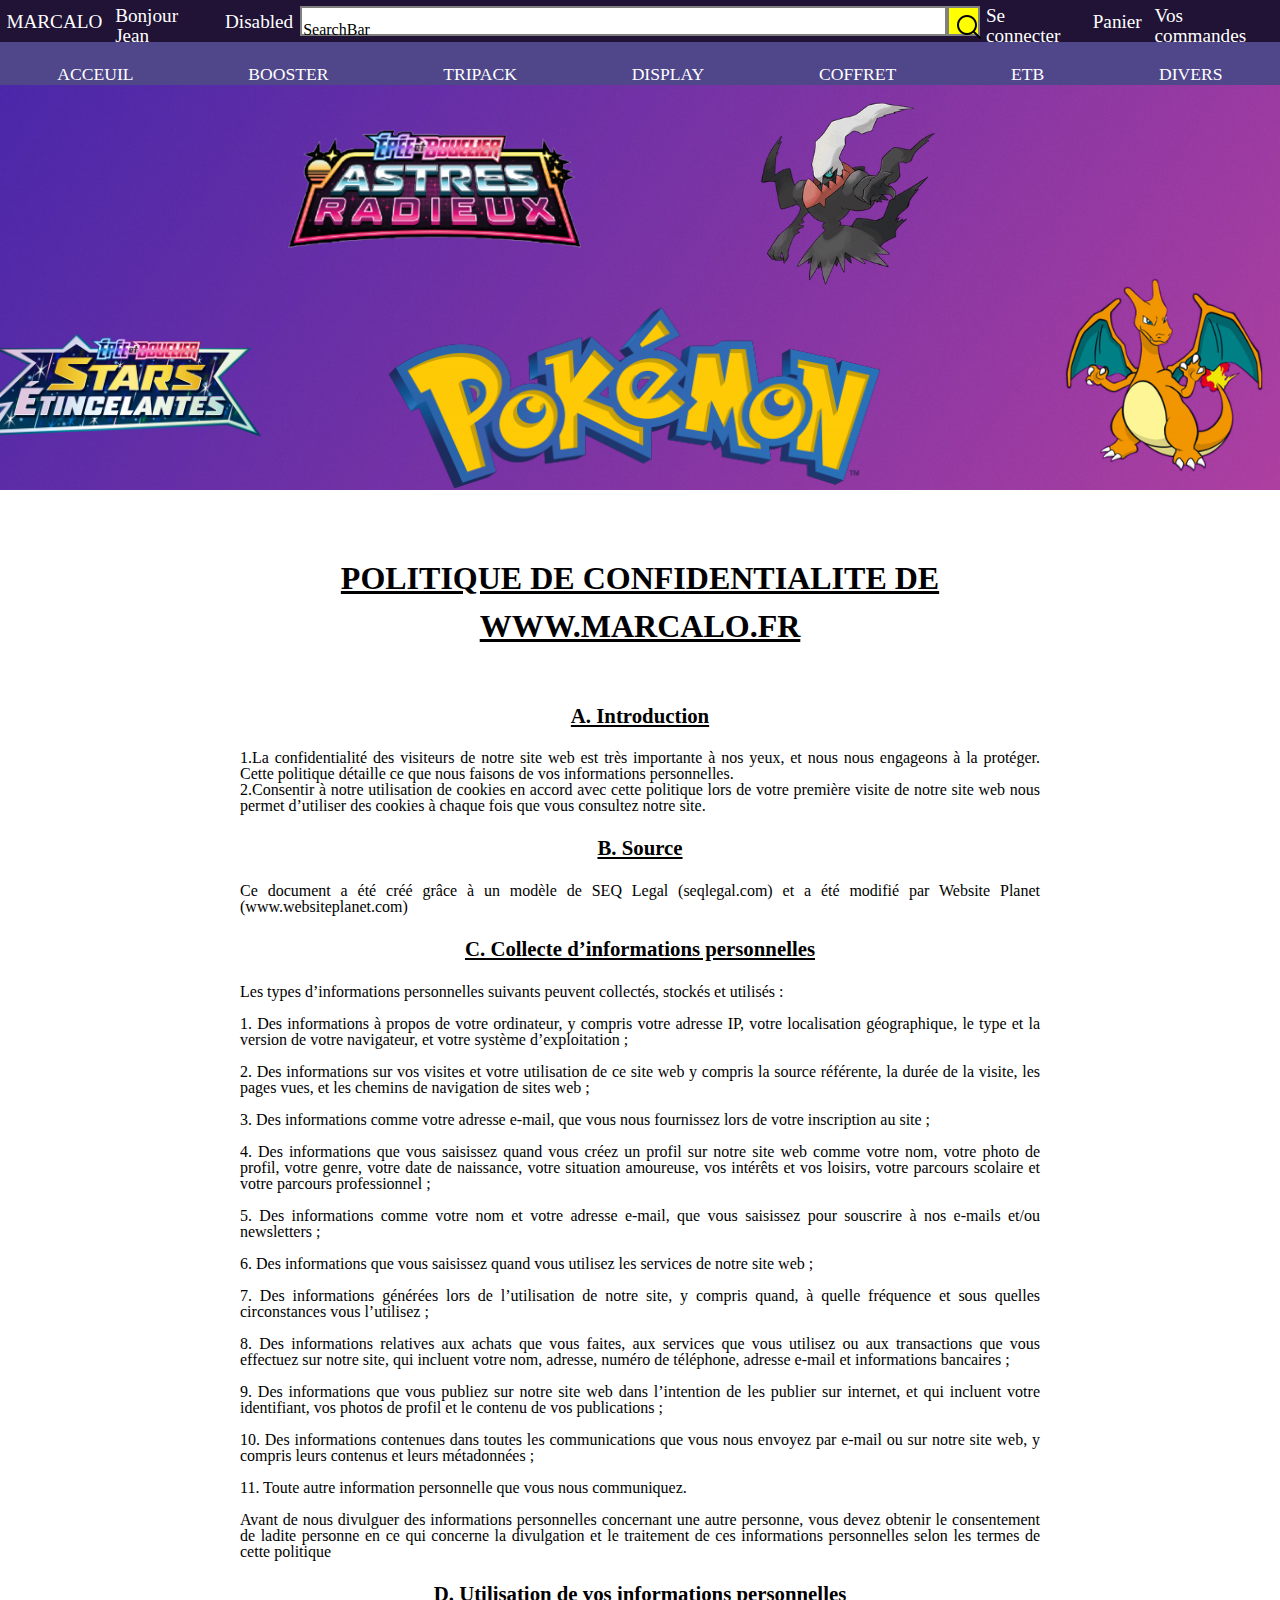
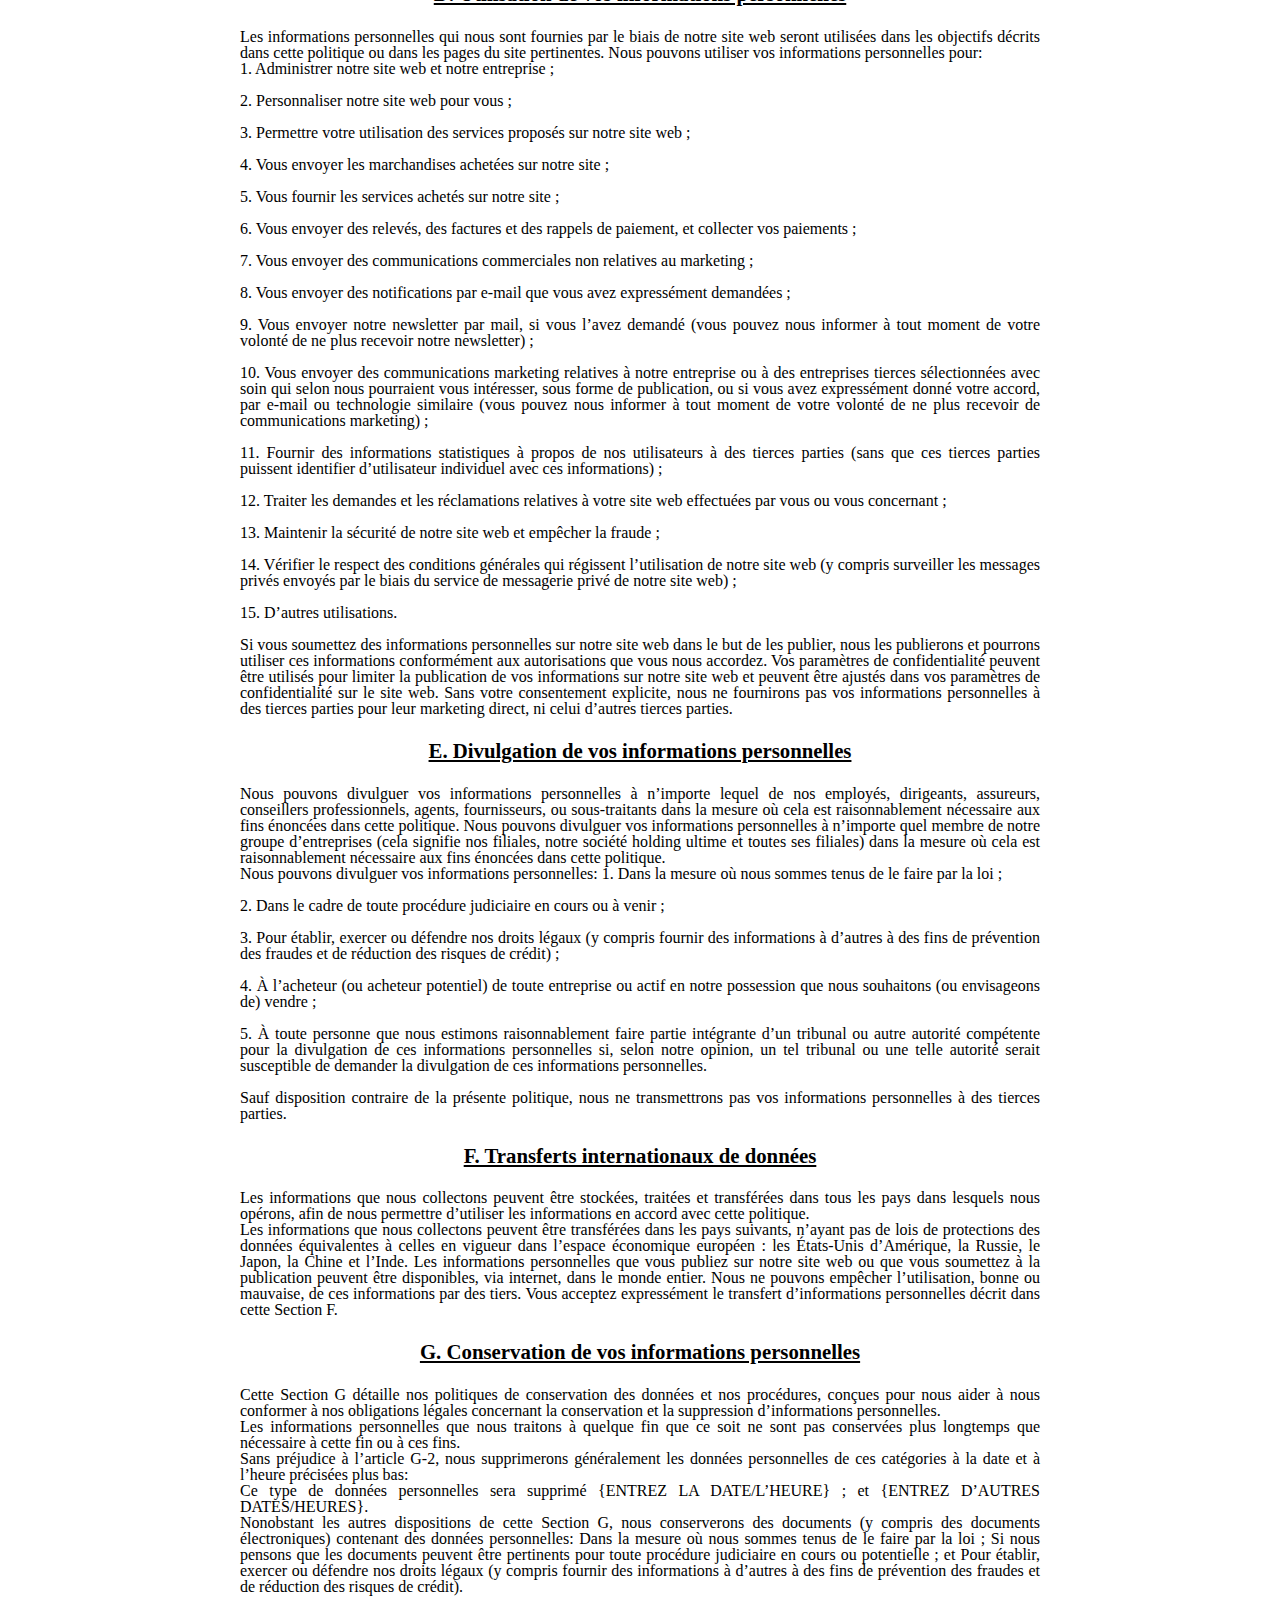
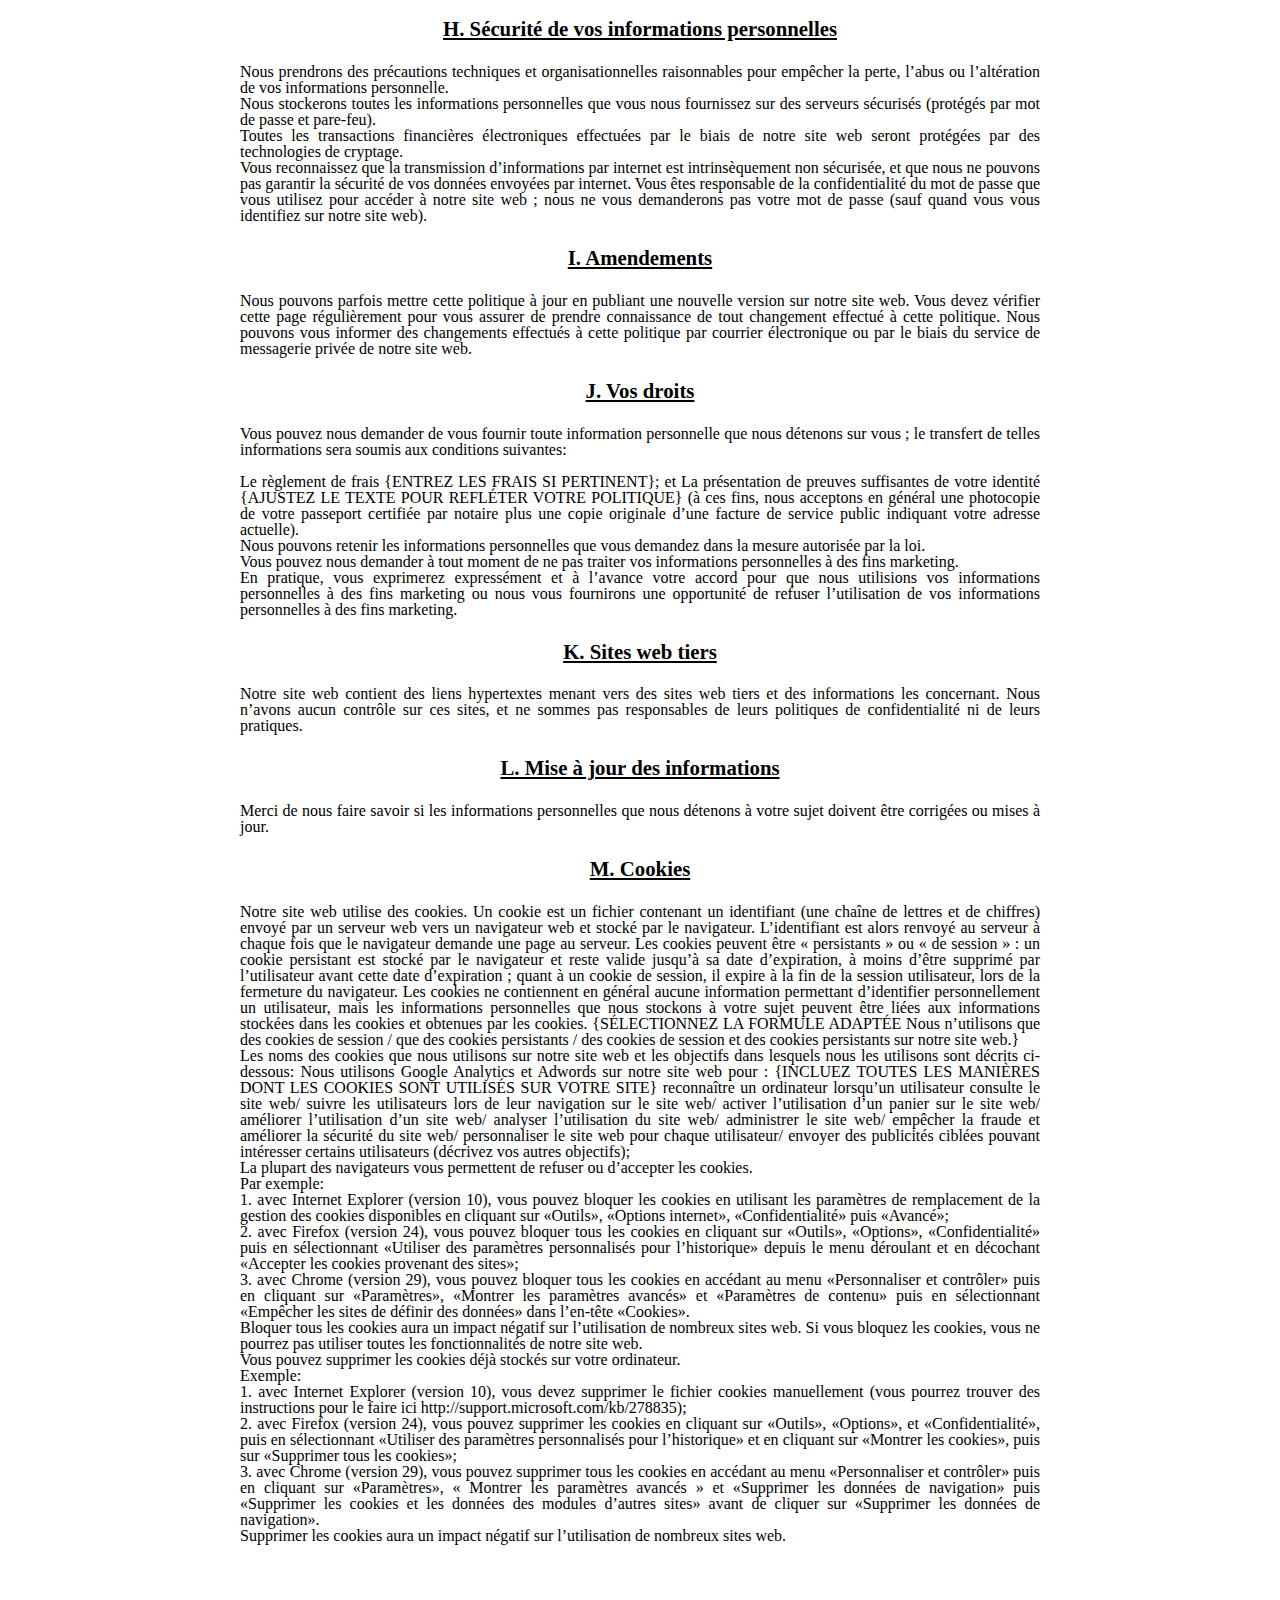
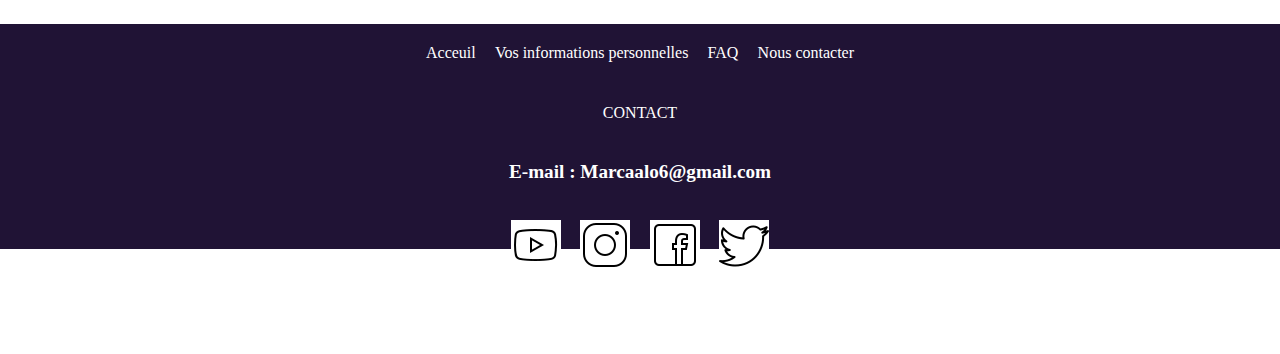
<file: confidentialité.html>
<!DOCTYPE html>
<html lang="fr">

<head>
    <meta charset="UTF-8">
    <meta http-equiv="X-UA-Compatible" content="IE=edge">
    <meta name="viewport" content="width=device-width, initial-scale=1.0">
    <title>Marcalo, Vente de Cartes Pokémon</title>
    <link rel="stylesheet" href="css/css.css">
    <meta name="description" content="Vente de booster, coffret,display, etb et de cartes Pokémon">
</head>

<body>

    <header>

        <!-- NAVBAR 1 -->
        <nav>
            <div class="flex black ">

                <div class="white hoverUn"><a href="index.html" class="white2">MARCALO</a></div>
                <div class="white hoverUn">Bonjour Jean</div>
                <div class="white hoverUn">Disabled</div>

                <!-- SearchBar Groupe-->

                <div class="flex">

                    <div class="searchBar border">
                        <p>SearchBar</p>
                    </div>
                    <div class="loupe border"><a href="#" class="black2">
                            <img class="loup" src="img/loupe.png" alt=""></a>
                    </div>

                </div>

                <div class="white"><a href="formulaire.html" class="white2 hoverUn">Se connecter</a></div>
                <div class="white"><a href="#" class="white2 hoverUn">Panier</a></div>
                <div class="white"><a href="#" class="white2 hoverUn">Vos commandes</a></div>




            </div>

        </nav>

        <!-- NAVBAR 2 -->

        <nav>

            <div class="blue">
                <ul class="none">
                    <li class="marginAuto white2"><a href="index.html">Acceuil</a></li>
                    <li class="marginAuto white2"><a href="Booster.html">Booster</a></li>
                    <li class="marginAuto white2"><a href="tripack.html">Tripack</a></li>
                    <li class="marginAuto white2"><a href="display.html">Display</a></li>
                    <li class="marginAuto white2"><a href="coffret.html">Coffret</a></li>
                    <li class="marginAuto white2"><a href="etb.html">ETB</a></li>
                    <li class="marginAuto white2"><a href="divers.html">Divers</a></li>

                </ul>

            </div>

        </nav>
    </header>

    <main>
        <!-- TITLE  Image Main -->

        <div class="img-main">
            <div>
                <h1>BIENVENUE DANS LE MONDE <br> DES POKEMON</h1>
            </div>
        </div>

        <h2 class="conditions">POLITIQUE DE CONFIDENTIALITE DE <br> WWW.MARCALO.FR</h2>
        <div class="container">
        <div class="center">
            <h3>A. Introduction</h3>
            

           <p>1.La confidentialité des visiteurs de notre site web est très importante à nos yeux, et nous nous engageons à la protéger. Cette politique détaille ce que nous faisons de vos informations personnelles.</p> 
            <p>2.Consentir à notre utilisation de cookies en accord avec cette politique lors de votre première visite de notre site web nous permet d’utiliser des cookies à chaque fois que vous consultez notre site.</p> 
        
        <h3>B. Source</h3>
        <p>Ce document a été créé grâce à un modèle de SEQ Legal (seqlegal.com)
        et a été modifié par Website Planet (www.websiteplanet.com)</p>
        
        <h3>C. Collecte d’informations personnelles</h3>
        
        <p>Les types d’informations personnelles suivants peuvent collectés, stockés et utilisés : <br><br>
        
            1. Des informations à propos de votre ordinateur, y compris votre adresse IP, votre localisation géographique, le type et la version de votre navigateur, et votre système d’exploitation ; <br><br>
            2. Des informations sur vos visites et votre utilisation de ce site web y compris la source référente, la durée de la visite, les pages vues, et les chemins de navigation de sites web ; <br><br>
            3. Des informations comme votre adresse e-mail, que vous nous fournissez lors de votre inscription au site ; <br><br>
            4. Des informations que vous saisissez quand vous créez un profil sur notre site web comme votre nom, votre photo de profil, votre genre, votre date de naissance, votre situation amoureuse, vos intérêts et vos loisirs, votre parcours scolaire et votre parcours professionnel ; <br><br>
            5. Des informations comme votre nom et votre adresse e-mail, que vous saisissez pour souscrire à nos e-mails et/ou newsletters ; <br><br>
            6. Des informations que vous saisissez quand vous utilisez les services de notre site web ; <br><br>
            7. Des informations générées lors de l’utilisation de notre site, y compris quand, à quelle fréquence et sous quelles circonstances vous l’utilisez ; <br><br>
            8. Des informations relatives aux achats que vous faites, aux services que vous utilisez ou aux transactions que vous effectuez sur notre site, qui incluent votre nom, adresse, numéro de téléphone, adresse e-mail et informations bancaires ; <br><br>
            9. Des informations que vous publiez sur notre site web dans l’intention de les publier sur internet, et qui incluent votre identifiant, vos photos de profil et le contenu de vos publications ; <br><br>
            10. Des informations contenues dans toutes les communications que vous nous envoyez par e-mail ou sur notre site web, y compris leurs contenus et leurs métadonnées ; <br><br>
            11. Toute autre information personnelle que vous nous communiquez. <br><br>
        
        Avant de nous divulguer des informations personnelles concernant une autre personne, vous devez obtenir le consentement de ladite personne en ce qui concerne la divulgation et le traitement de ces informations personnelles selon les termes de cette politique</p>
        
        <h3>D. Utilisation de vos informations personnelles</h3>
        
        <p>Les informations personnelles qui nous sont fournies par le biais de notre site web seront utilisées dans les objectifs décrits dans cette politique ou dans les pages du site pertinentes. Nous pouvons utiliser vos informations personnelles pour:</p>
        
            1. Administrer notre site web et notre entreprise ;<br><br>
            2. Personnaliser notre site web pour vous ;<br><br>
            3. Permettre votre utilisation des services proposés sur notre site web ;<br><br>
            4. Vous envoyer les marchandises achetées sur notre site ;<br><br>
            5. Vous fournir les services achetés sur notre site ;<br><br>
            6. Vous envoyer des relevés, des factures et des rappels de paiement, et collecter vos paiements ;<br><br>
            7. Vous envoyer des communications commerciales non relatives au marketing ;<br><br>
            8. Vous envoyer des notifications par e-mail que vous avez expressément demandées ;<br><br>
            9. Vous envoyer notre newsletter par mail, si vous l’avez demandé (vous pouvez nous informer à tout moment de votre volonté de ne plus recevoir notre newsletter) ;<br><br>
            10. Vous envoyer des communications marketing relatives à notre entreprise ou à des entreprises tierces sélectionnées avec soin qui selon nous pourraient vous intéresser, sous forme de publication, ou si vous avez expressément donné votre accord, par e-mail ou technologie similaire (vous pouvez nous informer à tout moment de votre volonté de ne plus recevoir de communications marketing) ;<br><br>
            11. Fournir des informations statistiques à propos de nos utilisateurs à des tierces parties (sans que ces tierces parties puissent identifier d’utilisateur individuel avec ces informations) ;<br><br>
            12. Traiter les demandes et les réclamations relatives à votre site web effectuées par vous ou vous concernant ;<br><br>
            13. Maintenir la sécurité de notre site web et empêcher la fraude ;<br><br>
            14. Vérifier le respect des conditions générales qui régissent l’utilisation de notre site web (y compris surveiller les messages privés envoyés par le biais du service de messagerie privé de notre site web) ;<br><br>
            15. D’autres utilisations.<br><br>
        
        <p>Si vous soumettez des informations personnelles sur notre site web dans le but de les publier, nous les publierons et pourrons utiliser ces informations conformément aux autorisations que vous nous accordez.
        
        Vos paramètres de confidentialité peuvent être utilisés pour limiter la publication de vos informations sur notre site web et peuvent être ajustés dans vos paramètres de confidentialité sur le site web.
        
        Sans votre consentement explicite, nous ne fournirons pas vos informations personnelles à des tierces parties pour leur marketing direct, ni celui d’autres tierces parties.</p>
        
        <h3>E. Divulgation de vos informations personnelles</h3>
        
        <p>Nous pouvons divulguer vos informations personnelles à n’importe lequel de nos employés, dirigeants, assureurs, conseillers professionnels, agents, fournisseurs, ou sous-traitants dans la mesure où cela est raisonnablement nécessaire aux fins énoncées dans cette politique.
        
        Nous pouvons divulguer vos informations personnelles à n’importe quel membre de notre groupe d’entreprises (cela signifie nos filiales, notre société holding ultime et toutes ses filiales) dans la mesure où cela est raisonnablement nécessaire aux fins énoncées dans cette politique. </p>
        
        <p>Nous pouvons divulguer vos informations personnelles:
        
            1. Dans la mesure où nous sommes tenus de le faire par la loi ;<br><br>
            2. Dans le cadre de toute procédure judiciaire en cours ou à venir ;<br><br>
            3. Pour établir, exercer ou défendre nos droits légaux (y compris fournir des informations à d’autres à des fins de prévention des fraudes et de réduction des risques de crédit) ;<br><br>
            4. À l’acheteur (ou acheteur potentiel) de toute entreprise ou actif en notre possession que nous souhaitons (ou envisageons de) vendre ;<br><br>
            5. À toute personne que nous estimons raisonnablement faire partie intégrante d’un tribunal ou autre autorité compétente pour la divulgation de ces informations personnelles si, selon notre opinion, un tel tribunal ou une telle autorité serait susceptible de demander la divulgation de ces informations personnelles.<br><br>
        
        Sauf disposition contraire de la présente politique, nous ne transmettrons pas vos informations personnelles à des tierces parties.</p>
        
        <h3>F. Transferts internationaux de données</h3>
        
            <p>Les informations que nous collectons peuvent être stockées, traitées et transférées dans tous les pays dans lesquels nous opérons, afin de nous permettre d’utiliser les informations en accord avec cette politique. <br>
            Les informations que nous collectons peuvent être transférées dans les pays suivants, n’ayant pas de lois de protections des données équivalentes à celles en vigueur dans l’espace économique européen : les États-Unis d’Amérique, la Russie, le Japon, la Chine et l’Inde.
            Les informations personnelles que vous publiez sur notre site web ou que vous soumettez à la publication peuvent être disponibles, via internet, dans le monde entier. Nous ne pouvons empêcher l’utilisation, bonne ou mauvaise, de ces informations par des tiers.
            Vous acceptez expressément le transfert d’informations personnelles décrit dans cette Section F.</p>
        
        <h3>G. Conservation de vos informations personnelles</h3>
        
           <p>Cette Section G détaille nos politiques de conservation des données et nos procédures, conçues pour nous aider à nous conformer à nos obligations légales concernant la conservation et la suppression d’informations personnelles.</p>
            <p>Les informations personnelles que nous traitons à quelque fin que ce soit ne sont pas conservées plus longtemps que nécessaire à cette fin ou à ces fins. <br>
            Sans préjudice à l’article G-2, nous supprimerons généralement les données personnelles de ces catégories à la date et à l’heure précisées plus bas: <br>
                Ce type de données personnelles sera supprimé {ENTREZ LA DATE/L’HEURE} ; et
                {ENTREZ D’AUTRES DATES/HEURES}.</p>
            <p>Nonobstant les autres dispositions de cette Section G, nous conserverons des documents (y compris des documents électroniques) contenant des données personnelles:
                Dans la mesure où nous sommes tenus de le faire par la loi ;
                Si nous pensons que les documents peuvent être pertinents pour toute procédure judiciaire en cours ou potentielle ; et
                Pour établir, exercer ou défendre nos droits légaux (y compris fournir des informations à d’autres à des fins de prévention des fraudes et de réduction des risques de crédit).</p>
        
        <h3>H. Sécurité de vos informations personnelles</h3>
        
            <p>Nous prendrons des précautions techniques et organisationnelles raisonnables pour empêcher la perte, l’abus ou l’altération de vos informations personnelle. <br>
            Nous stockerons toutes les informations personnelles que vous nous fournissez sur des serveurs sécurisés (protégés par mot de passe et pare-feu). <br>
            Toutes les transactions financières électroniques effectuées par le biais de notre site web seront protégées par des technologies de cryptage. <br>
            Vous reconnaissez que la transmission d’informations par internet est intrinsèquement non sécurisée, et que nous ne pouvons pas garantir la sécurité de vos données envoyées par internet.
            Vous êtes responsable de la confidentialité du mot de passe que vous utilisez pour accéder à notre site web ; nous ne vous demanderons pas votre mot de passe (sauf quand vous vous identifiez sur notre site web).</p>
        
        <h3>I. Amendements </h3>
        
       <p> Nous pouvons parfois mettre cette politique à jour en publiant une nouvelle version sur notre site web. Vous devez vérifier cette page régulièrement pour vous assurer de prendre connaissance de tout changement effectué à cette politique. Nous pouvons vous informer des changements effectués à cette politique par courrier électronique ou par le biais du service de messagerie privée de notre site web. </p>
        
        <h3>J. Vos droits </h3>
        
       <p> Vous pouvez nous demander de vous fournir toute information personnelle que nous détenons sur vous ; le transfert de telles informations sera soumis aux conditions suivantes: <br><br>
        
            Le règlement de frais {ENTREZ LES FRAIS SI PERTINENT}; et
            La présentation de preuves suffisantes de votre identité {AJUSTEZ LE TEXTE POUR REFLÉTER VOTRE POLITIQUE} (à ces fins, nous acceptons en général une photocopie de votre passeport certifiée par notaire plus une copie originale d’une facture de service public indiquant votre adresse actuelle). <br>
        
        Nous pouvons retenir les informations personnelles que vous demandez dans la mesure autorisée par la loi. <br>
        
        Vous pouvez nous demander à tout moment de ne pas traiter vos informations personnelles à des fins marketing. <br>
        
        En pratique, vous exprimerez expressément et à l’avance votre accord pour que nous utilisions vos informations personnelles à des fins marketing ou nous vous fournirons une opportunité de refuser l’utilisation de vos informations personnelles à des fins marketing. </p>
        
        <h3>K. Sites web tiers </h3>
        
       <p> Notre site web contient des liens hypertextes menant vers des sites web tiers et des informations les concernant. Nous n’avons aucun contrôle sur ces sites, et ne sommes pas responsables de leurs politiques de confidentialité ni de leurs pratiques. </p>
        
        <h3> L. Mise à jour des informations </h3>
        
       <p>Merci de nous faire savoir si les informations personnelles que nous détenons à votre sujet doivent être corrigées ou mises à jour.</p>
        
        <h3>M. Cookies </h3>
        
        <p>Notre site web utilise des cookies. Un cookie est un fichier contenant un identifiant (une chaîne de lettres et de chiffres) envoyé par un serveur web vers un navigateur web et stocké par le navigateur. L’identifiant est alors renvoyé au serveur à chaque fois que le navigateur demande une page au serveur. Les cookies peuvent être « persistants » ou « de session » : un cookie persistant est stocké par le navigateur et reste valide jusqu’à sa date d’expiration, à moins d’être supprimé par l’utilisateur avant cette date d’expiration ; quant à un cookie de session, il expire à la fin de la session utilisateur, lors de la fermeture du navigateur. Les cookies ne contiennent en général aucune information permettant d’identifier personnellement un utilisateur, mais les informations personnelles que nous stockons à votre sujet peuvent être liées aux informations stockées dans les cookies et obtenues par les cookies. {SÉLECTIONNEZ LA FORMULE ADAPTÉE Nous n’utilisons que des cookies de session / que des cookies persistants / des cookies de session et des cookies persistants sur notre site web.}</p>
        
            <p>Les noms des cookies que nous utilisons sur notre site web et les objectifs dans lesquels nous les utilisons sont décrits ci-dessous:
                Nous utilisons Google Analytics et Adwords sur notre site web pour : {INCLUEZ TOUTES LES MANIÈRES DONT LES COOKIES SONT UTILISÉS SUR VOTRE SITE} reconnaître un ordinateur lorsqu’un utilisateur consulte le site web/ suivre les utilisateurs lors de leur navigation sur le site web/ activer l’utilisation d’un panier sur le site web/ améliorer l’utilisation d’un site web/ analyser l’utilisation du site web/ administrer le site web/ empêcher la fraude et améliorer la sécurité du site web/ personnaliser le site web pour chaque utilisateur/ envoyer des publicités ciblées pouvant intéresser certains utilisateurs (décrivez vos autres objectifs);</p>
            <p>La plupart des navigateurs vous permettent de refuser ou d’accepter les cookies. <br>
                Par exemple: <br>
                1. avec Internet Explorer (version 10), vous pouvez bloquer les cookies en utilisant les paramètres de remplacement de la gestion des cookies disponibles en cliquant sur «Outils», «Options internet», «Confidentialité» puis «Avancé»; <br>
                2. avec Firefox (version 24), vous pouvez bloquer tous les cookies en cliquant sur «Outils», «Options», «Confidentialité» puis en sélectionnant «Utiliser des paramètres personnalisés pour l’historique» depuis le menu déroulant et en décochant «Accepter les cookies provenant des sites»; <br>
                3. avec Chrome (version 29), vous pouvez bloquer tous les cookies en accédant au menu «Personnaliser et contrôler» puis en cliquant sur «Paramètres», «Montrer les paramètres avancés» et «Paramètres de contenu» puis en sélectionnant «Empêcher les sites de définir des données» dans l’en-tête «Cookies».</p>
        
        <p>Bloquer tous les cookies aura un impact négatif sur l’utilisation de nombreux sites web. Si vous bloquez les cookies, vous ne pourrez pas utiliser toutes les fonctionnalités de notre site web.</p>
        
            <p>Vous pouvez supprimer les cookies déjà stockés sur votre ordinateur. <br> Exemple: <br>
                1. avec Internet Explorer (version 10), vous devez supprimer le fichier cookies manuellement (vous pourrez trouver des instructions pour le faire ici http://support.microsoft.com/kb/278835); <br>
                2. avec Firefox (version 24), vous pouvez supprimer les cookies en cliquant sur «Outils», «Options», et «Confidentialité», puis en sélectionnant «Utiliser des paramètres personnalisés pour l’historique» et en cliquant sur «Montrer les cookies», puis sur «Supprimer tous les cookies»; <br>
                3. avec Chrome (version 29), vous pouvez supprimer tous les cookies en accédant au menu «Personnaliser et contrôler» puis en cliquant sur «Paramètres», « Montrer les paramètres avancés » et «Supprimer les données de navigation» puis «Supprimer les cookies et les données des modules d’autres sites» avant de cliquer sur «Supprimer les données de navigation». <br>
            Supprimer les cookies aura un impact négatif sur l’utilisation de nombreux sites web.</p>


            

            
        </div>
    </div>
    </main>

    <footer>
        <div class="footer">
            <div>
                <p><a href="index.html">Acceuil</a></p>
                <p>Vos informations personnelles</p>
                <p> FAQ </p>
                <p> Nous contacter</p>
            </div>

            <div>
                <p class="contact"> CONTACT</p>
            </div>
            <div>
                <p class="email"><a href="mailto:Marcaalo6@gmail.com"> E-mail : Marcaalo6@gmail.com</a></p>
            </div>
            <div>
                <p><a href="https://www.youtube.com/channel/UCbR40SwfJ0Z2nGanrLcSRkg" target="_blank"><img
                            src="img/youtube.png" class="white3" alt=""></a></p>
                <p><a href="https://www.instagram.com/marcalopokemon/" target="_blank"><img src="img/instagram.png"
                            class="white3" alt=""></a></p>
                <p><a href="https://www.facebook.com/profile.php?id=100078792531232" target="_blank"><img
                            src="img/facebook.png" class="white3" alt=""></a></p>
                <p><a href="https://twitter.com/marcalopokemon" target="_blank"><img src="img/twitter.png"
                            class="white3" alt=""></a></p>
            </div>
            <div>
                <p><a href="Conditions.html">Conditions de Vente</a></p>
                <p><a href ="remboursement.html"> Politique de Remboursement </a></p>
                <p><a href="confidentialité.html">Politique de Confidentialité</a></p>
                <p><a href="cookies.html">Cookies</a></p>
            </div>
        </div>
    </footer>
    <script src="js/jsgeneral.js"></script>
</body>

</html>
</file>
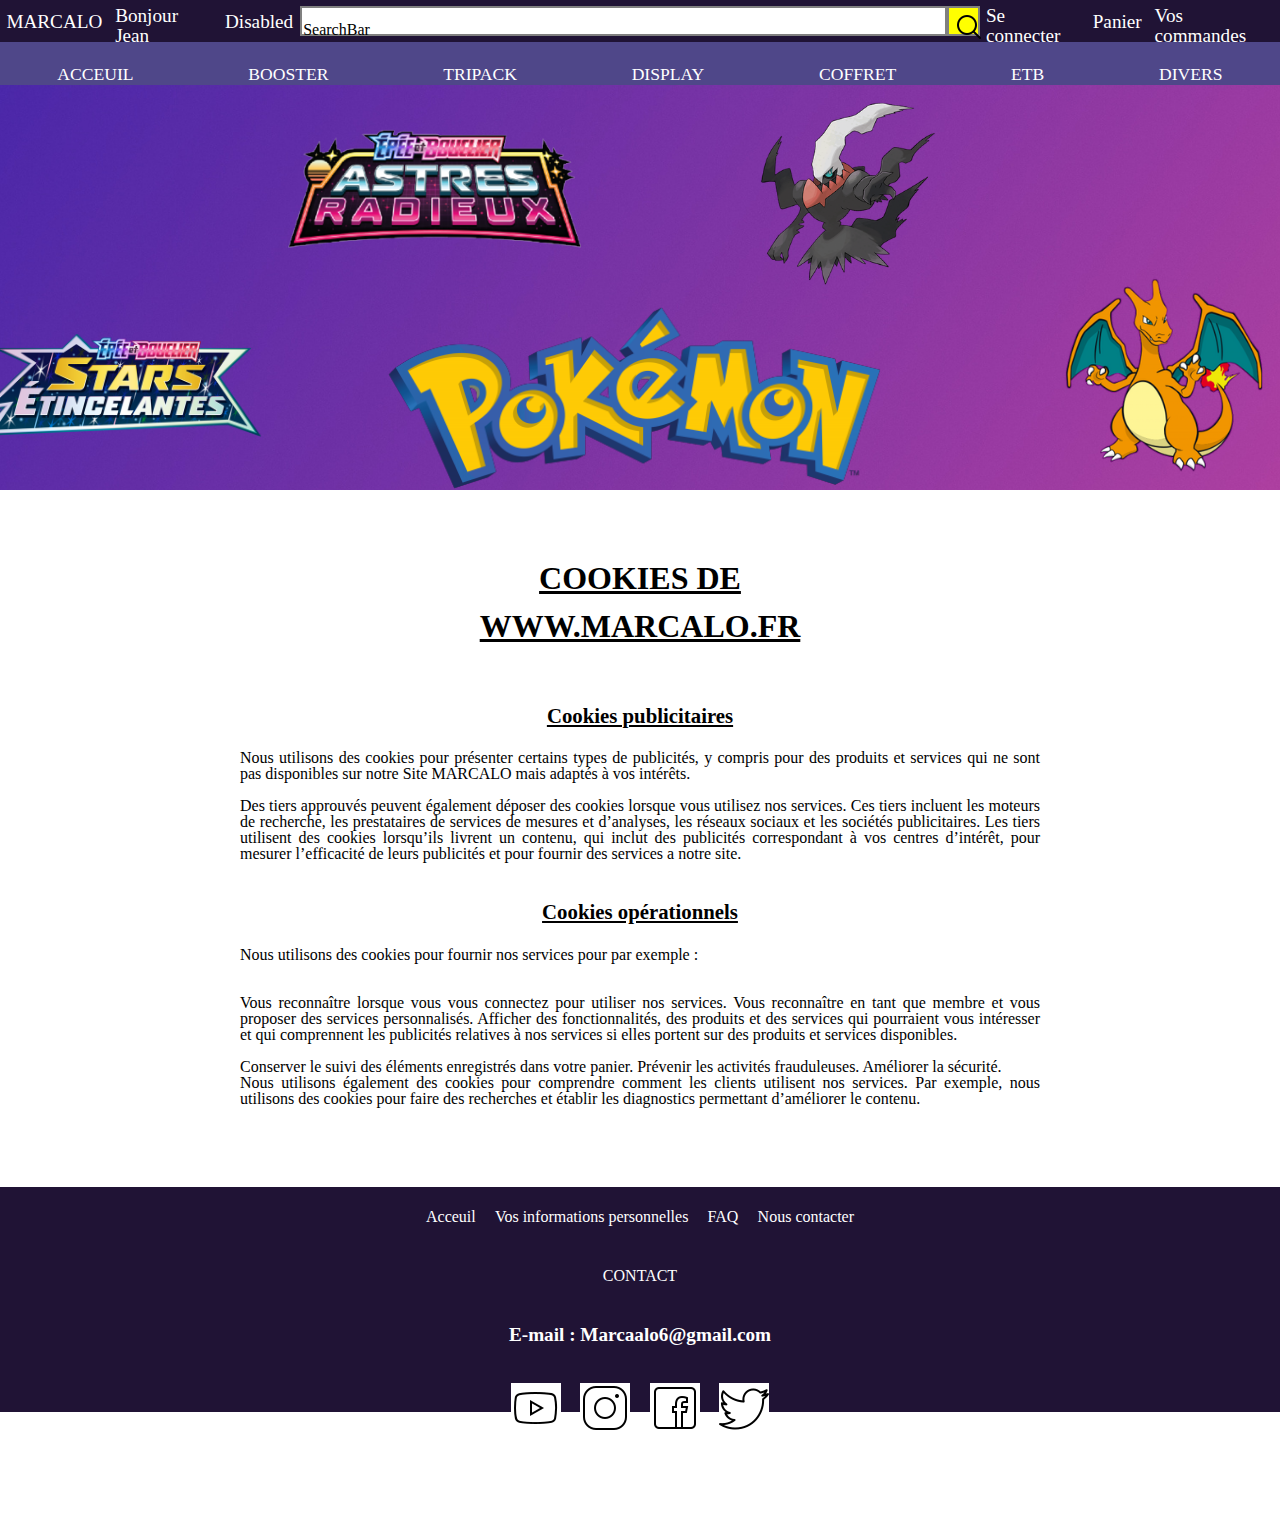
<file: cookies.html>
<!DOCTYPE html>
<html lang="fr">

<head>
    <meta charset="UTF-8">
    <meta http-equiv="X-UA-Compatible" content="IE=edge">
    <meta name="viewport" content="width=device-width, initial-scale=1.0">
    <title>Marcalo, Vente de Cartes Pokémon</title>
    <link rel="stylesheet" href="css/css.css">
    <meta name="description" content="Vente de booster, coffret,display, etb et de cartes Pokémon">
</head>

<body>

    <header>

        <!-- NAVBAR 1 -->
        <nav>
            <div class="flex black ">

                <div class="white hoverUn"><a href="index.html" class="white2">MARCALO</a></div>
                <div class="white hoverUn">Bonjour Jean</div>
                <div class="white hoverUn">Disabled</div>

                <!-- SearchBar Groupe-->

                <div class="flex">

                    <div class="searchBar border">
                        <p>SearchBar</p>
                    </div>
                    <div class="loupe border"><a href="#" class="black2">
                            <img class="loup" src="img/loupe.png" alt=""></a>
                    </div>

                </div>

                <div class="white"><a href="formulaire.html" class="white2 hoverUn">Se connecter</a></div>
                <div class="white"><a href="#" class="white2 hoverUn">Panier</a></div>
                <div class="white"><a href="#" class="white2 hoverUn">Vos commandes</a></div>




            </div>

        </nav>

        <!-- NAVBAR 2 -->

        <nav>

            <div class="blue">
                <ul class="none">
                    <li class="marginAuto white2"><a href="index.html">Acceuil</a></li>
                    <li class="marginAuto white2"><a href="Booster.html">Booster</a></li>
                    <li class="marginAuto white2"><a href="tripack.html">Tripack</a></li>
                    <li class="marginAuto white2"><a href="display.html">Display</a></li>
                    <li class="marginAuto white2"><a href="coffret.html">Coffret</a></li>
                    <li class="marginAuto white2"><a href="etb.html">ETB</a></li>
                    <li class="marginAuto white2"><a href="divers.html">Divers</a></li>

                </ul>

            </div>

        </nav>
    </header>

    <main>
        <!-- TITLE  Image Main -->

        <div class="img-main">
            <div>
                <h1>BIENVENUE DANS LE MONDE <br> DES POKEMON</h1>
            </div>
        </div>

        <h2 class="conditions">COOKIES DE <br> WWW.MARCALO.FR</h2>
        <div class="container">
        <div class="center">
            
            <h3>Cookies publicitaires</h3>
            
            <p>Nous utilisons des cookies pour présenter certains types de publicités, y compris pour des produits et services qui ne sont pas disponibles sur notre Site MARCALO mais adaptés à vos intérêts.</p>
            <br>
            <p>Des tiers approuvés peuvent également déposer des cookies lorsque vous utilisez nos services. Ces tiers incluent les moteurs de recherche, les prestataires de services de mesures et d’analyses, les réseaux sociaux et les sociétés publicitaires. Les tiers utilisent des cookies lorsqu’ils livrent un contenu, qui inclut des publicités correspondant à vos centres d’intérêt, pour mesurer l’efficacité de leurs publicités et pour fournir des services a notre site.</p>


            <br>

            <h3>Cookies opérationnels </h3>
            
            <p>Nous utilisons des cookies pour fournir nos services pour par exemple : </p>
            <br><br>
            <p>Vous reconnaître lorsque vous vous connectez pour utiliser nos services.
            Vous reconnaître en tant que membre et vous proposer des services personnalisés.
            Afficher des fonctionnalités, des produits et des services qui pourraient vous intéresser et qui comprennent les publicités relatives à nos services si elles portent sur des produits et services disponibles.<br><br>
            Conserver le suivi des éléments enregistrés dans votre panier.
            Prévenir les activités frauduleuses.
            Améliorer la sécurité.</p>
            
            <p>Nous utilisons également des cookies pour comprendre comment les clients utilisent nos services. Par exemple, nous utilisons des cookies pour faire des recherches et établir les diagnostics permettant d’améliorer le contenu.</p>
            
           
            
        </div>
    </div>
    </main>

    <footer>
        <div class="footer">
            <div>
                <p><a href="index.html">Acceuil</a></p>
                <p>Vos informations personnelles</p>
                <p> FAQ </p>
                <p> Nous contacter</p>
            </div>

            <div>
                <p class="contact"> CONTACT</p>
            </div>
            <div>
                <p class="email"><a href="mailto:Marcaalo6@gmail.com"> E-mail : Marcaalo6@gmail.com</a></p>
            </div>
            <div>
                <p><a href="https://www.youtube.com/channel/UCbR40SwfJ0Z2nGanrLcSRkg" target="_blank"><img
                            src="img/youtube.png" class="white3" alt=""></a></p>
                <p><a href="https://www.instagram.com/marcalopokemon/" target="_blank"><img src="img/instagram.png"
                            class="white3" alt=""></a></p>
                <p><a href="https://www.facebook.com/profile.php?id=100078792531232" target="_blank"><img
                            src="img/facebook.png" class="white3" alt=""></a></p>
                <p><a href="https://twitter.com/marcalopokemon" target="_blank"><img src="img/twitter.png"
                            class="white3" alt=""></a></p>
            </div>
            <div>
                <p><a href="Conditions.html">Conditions de Vente</a></p>
                <p><a href ="remboursement.html"> Politique de Remboursement </a></p>
                <p><a href="confidentialité.html">Politique de Confidentialité</a></p>
                <p><a href="cookies.html">Cookies</a></p>
            </div>
        </div>
    </footer>
    <script src="js/jsgeneral.js"></script>
</body>

</html>
</file>
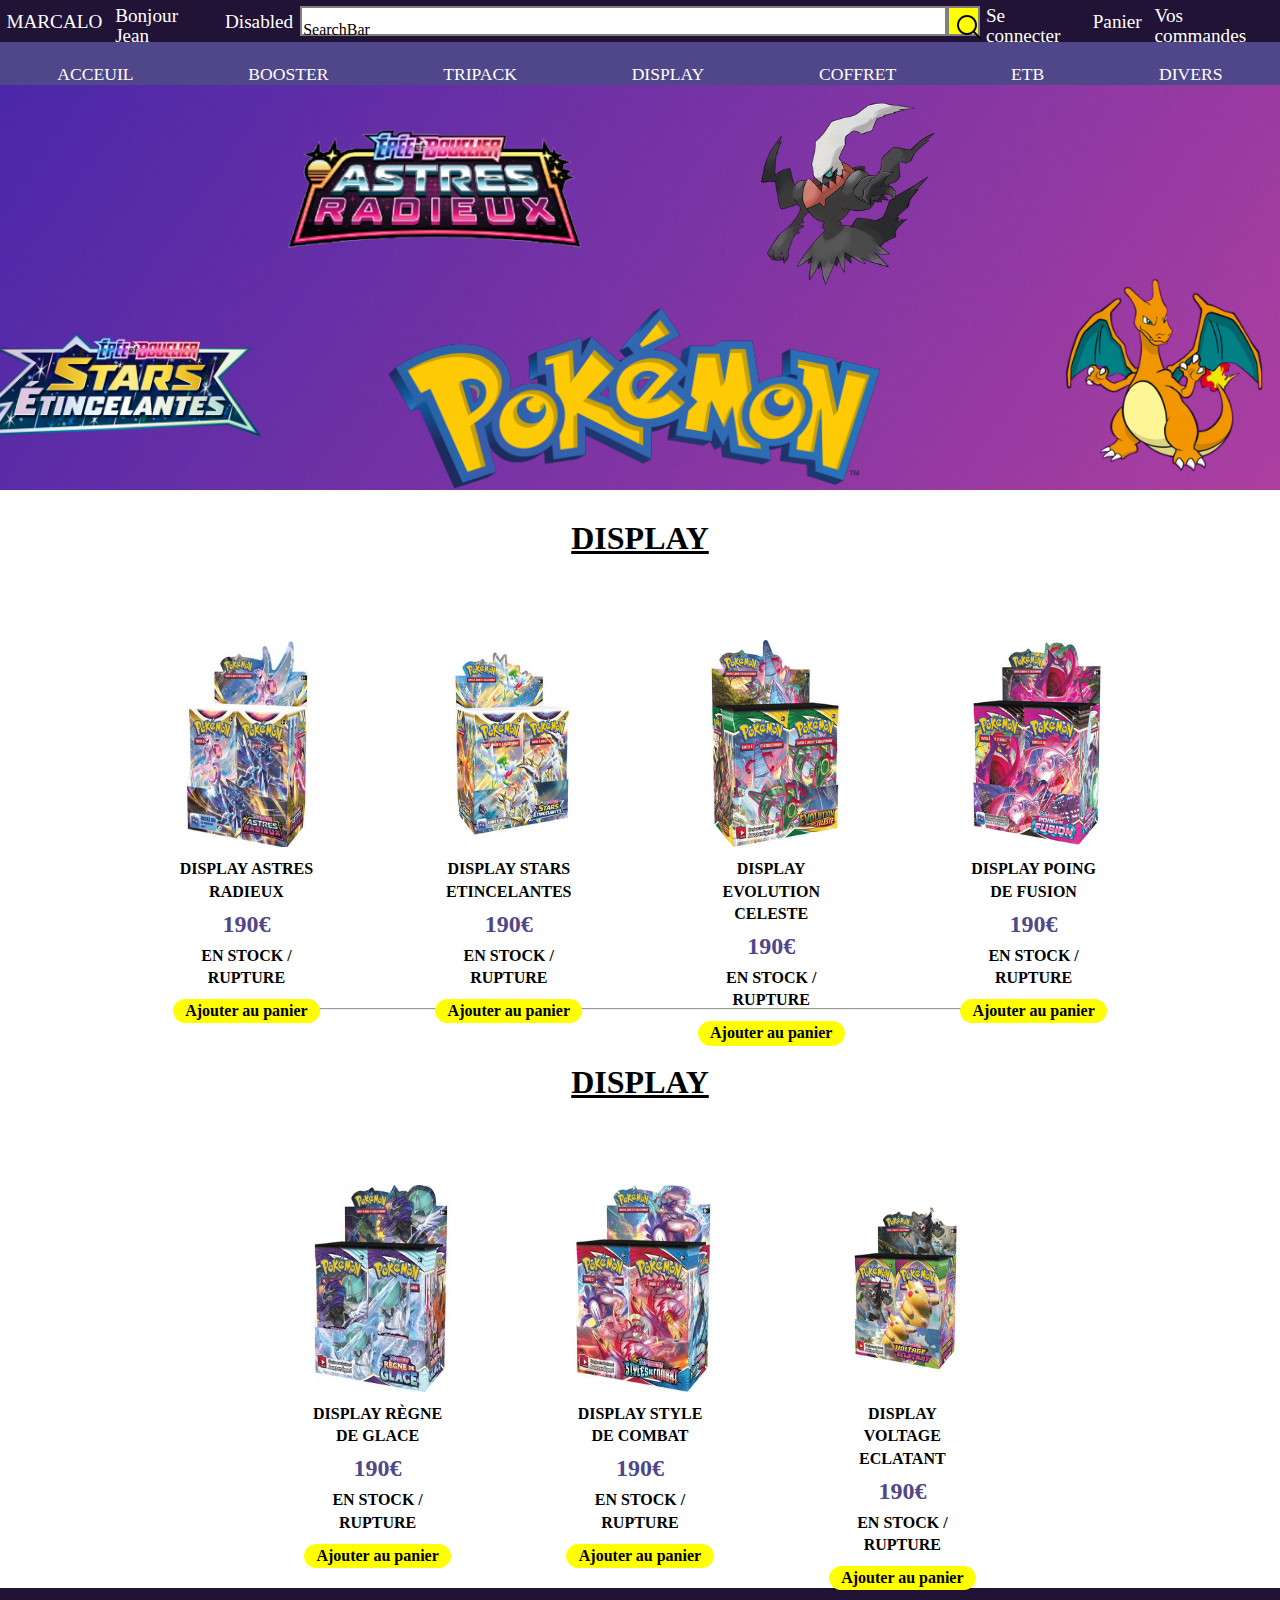
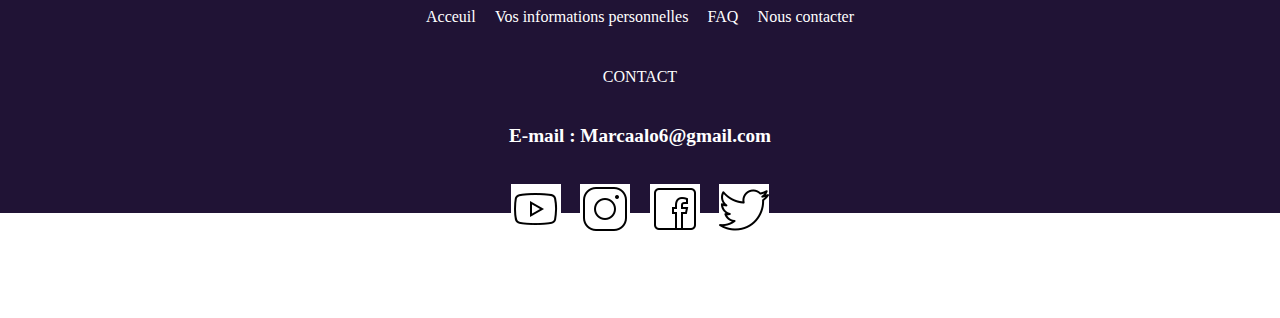
<file: display.html>
<!DOCTYPE html>
<html lang="fr">

<head>
    <meta charset="UTF-8">
    <meta http-equiv="X-UA-Compatible" content="IE=edge">
    <meta name="viewport" content="width=device-width, initial-scale=1.0">
    <title>Marcalo, Vente de Cartes Pokémon</title>
    <link rel="stylesheet" href="css/css.css">
    <meta name="description" content="Vente de booster, coffret,display, etb et de cartes Pokémon">
</head>

<body>

    <header>

        <!-- NAVBAR 1 -->
        <nav>
            <div class="flex black ">

                <div class="white hoverUn"><a href="index.html" class="white2">MARCALO</a></div>
                <div class="white hoverUn">Bonjour Jean</div>
                <div class="white hoverUn">Disabled</div>

                <!-- SearchBar Groupe-->

                <div class="flex">

                    <div class="searchBar border">
                        <p>SearchBar</p>
                    </div>
                    <div class="loupe border"><a href="#" class="black2">
                            <img class="loup" src="img/loupe.png" alt=""></a>
                    </div>

                </div>

                <div class="white"><a href="formulaire.html" class="white2 hoverUn">Se connecter</a></div>
                <div class="white"><a href="#" class="white2 hoverUn">Panier</a></div>
                <div class="white"><a href="#" class="white2 hoverUn">Vos commandes</a></div>




            </div>

        </nav>

        <!-- NAVBAR 2 -->

        <nav>

            <div class="blue">
                <ul class="none">
                    <li class="marginAuto white2"><a href="index.html">Acceuil</a></li>
                    <li class="marginAuto white2"><a href="Booster.html">Booster</a></li>
                    <li class="marginAuto white2"><a href="tripack.html">Tripack</a></li>
                    <li class="marginAuto white2"><a href="display.html">Display</a></li>
                    <li class="marginAuto white2"><a href="coffret.html">Coffret</a></li>
                    <li class="marginAuto white2"><a href="etb.html">ETB</a></li>
                    <li class="marginAuto white2"><a href="divers.html">Divers</a></li>
                </ul>

            </div>

        </nav>
    </header>


    <main>
        <!-- TITLE  Image Main -->

        <div class="img-main">
            <div>
                <h1>BIENVENUE DANS LE MONDE <br> DES POKEMON</h1>
            </div>
        </div>


        <!-- Ligne 1 -->
        <h2> DISPLAY</h2>
        <div class="ligne1">

            <!-- Article 1 -->
            <div class="article">
                <!-- Img -->
                <img src="img/display-astres-radieux.jpg" alt="">
                <!-- Description -->
                <p class="description">Display Astres Radieux</p>
                <!-- Price -->
                <p class="priceBlue">190€</p>
                <!-- Stock -->
                <p class="description">En stock / Rupture</p>
                <!-- Panier -->
                <p class="panier">Ajouter au panier</p>
            </div>

            <!-- Article 2 -->
            <div class="article">
                <!-- Img -->
                <img src="img/display-stars-etincelantes.jpg" alt="">
                <!-- Description -->
                <p class="description">Display Stars Etincelantes</p>
                <!-- Price -->
                <p class="priceBlue">190€</p>
                <!-- Stock -->
                <p class="description">En stock / Rupture</p>
                <!-- Panier -->
                <p class="panier">Ajouter au panier</p>
            </div>

            <!-- Article 3 -->
            <div class="article">
                <!-- Img -->
                <img src="img/display-evolution-celeste.jpg" alt="">
                <!-- Description -->
                <p class="description">Display Evolution Celeste</p>
                <!-- Price -->
                <p class="priceBlue">190€</p>
                <!-- Stock -->
                <p class="description">En stock / Rupture</p>
                <!-- Panier -->
                <p class="panier">Ajouter au panier</p>
            </div>

            <!-- Article 4 -->
            <div class="article">
                <!-- Img -->
                <img src="img/display-poing-de-fusion.jpg" alt="">
                <!-- Description -->
                <p class="description">Display Poing de Fusion</p>
                <!-- Price -->
                <p class="priceBlue">190€</p>
                <!-- Stock -->
                <p class="description">En stock / Rupture</p>
                <!-- Panier -->
                <p class="panier">Ajouter au panier</p>
            </div>
        </div>
        <!-- Ligne 2 -->
        <br>
        <hr> <br>
        <h2> DISPLAY</h2>
        <div class="ligne1">

            <!-- Article 1 -->
            <div class="article">
                <!-- Img -->
                <img src="img/display-regne-de-glace.jpg" alt="">
                <!-- Description -->
                <p class="description">Display Règne de Glace</p>
                <!-- Price -->
                <p class="priceBlue">190€</p>
                <!-- Stock -->
                <p class="description">En stock / Rupture</p>
                <!-- Panier -->
                <p class="panier">Ajouter au panier</p>
            </div>
            <!-- Article 2 -->
            <div class="article">
                <!-- Img -->
                <img src="img/display-style-de-combat.jpg" alt="">
                <!-- Description -->
                <p class="description">Display Style de Combat</p>
                <!-- Price -->
                <p class="priceBlue">190€</p>
                <!-- Stock -->
                <p class="description">En stock / Rupture</p>
                <!-- Panier -->
                <p class="panier">Ajouter au panier</p>
            </div>
            <!-- Article 3 -->
            <div class="article">
                <!-- Img -->
                <img src="img/display-voltage-eclatant.jpg" alt="">
                <!-- Description -->
                <p class="description">Display Voltage Eclatant</p>
                <!-- Price -->
                <p class="priceBlue">190€</p>
                <!-- Stock -->
                <p class="description">En stock / Rupture</p>
                <!-- Panier -->
                <p class="panier">Ajouter au panier</p>
            </div>

        </div>

    </main>


    <footer>
        <div class="footer">
            <div>
                <p><a href="index.html">Acceuil</a></p>
                <p>Vos informations personnelles</p>
                <p> FAQ </p>
                <p> Nous contacter</p>
            </div>

            <div>
                <p class="contact"> CONTACT</p>
            </div>
            <div>
                <p class="email"><a href="mailto:Marcaalo6@gmail.com"> E-mail : Marcaalo6@gmail.com</a></p>
            </div>
            <div>
                <p><a href="https://www.youtube.com/channel/UCbR40SwfJ0Z2nGanrLcSRkg" target="_blank"><img
                            src="img/youtube.png" class="white3" alt=""></a></p>
                <p><a href="https://www.instagram.com/marcalopokemon/" target="_blank"><img src="img/instagram.png"
                            class="white3" alt=""></a></p>
                <p><a href="https://www.facebook.com/profile.php?id=100078792531232" target="_blank"><img
                            src="img/facebook.png" class="white3" alt=""></a></p>
                <p><a href="https://twitter.com/marcalopokemon" target="_blank"><img src="img/twitter.png"
                            class="white3" alt=""></a></p>
            </div>
            <div>
                <p><a href ="Conditions.html">Conditions de Vente</a></p>
                <p><a href ="remboursement.html"> Politique de Remboursement </a></p>
                <p><a href="confidentialité.html">Politique de Confidentialité</a></p>
                <p><a href="cookies.html">Cookies</a></p>
            </div>
        </div>
    </footer>

    <script src="js/jsgeneral.js"></script>
</body>

</html>
</file>
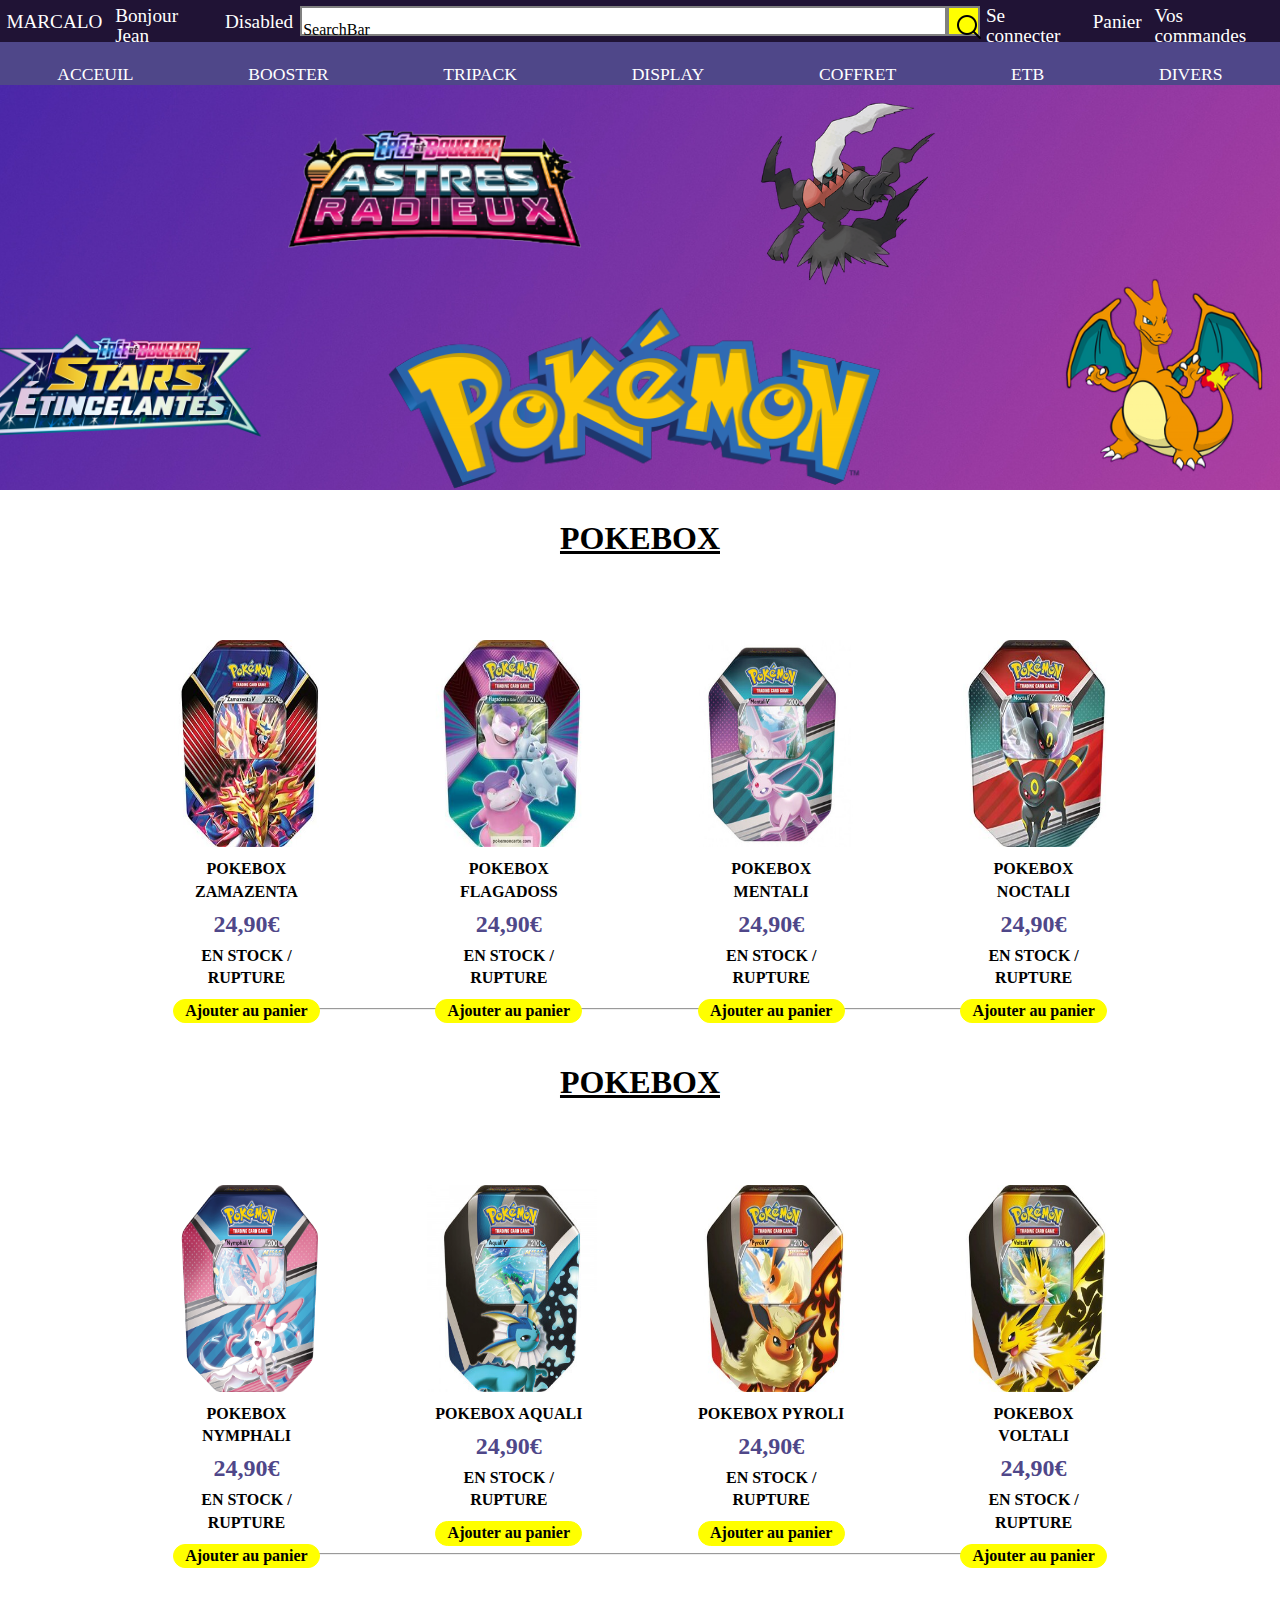
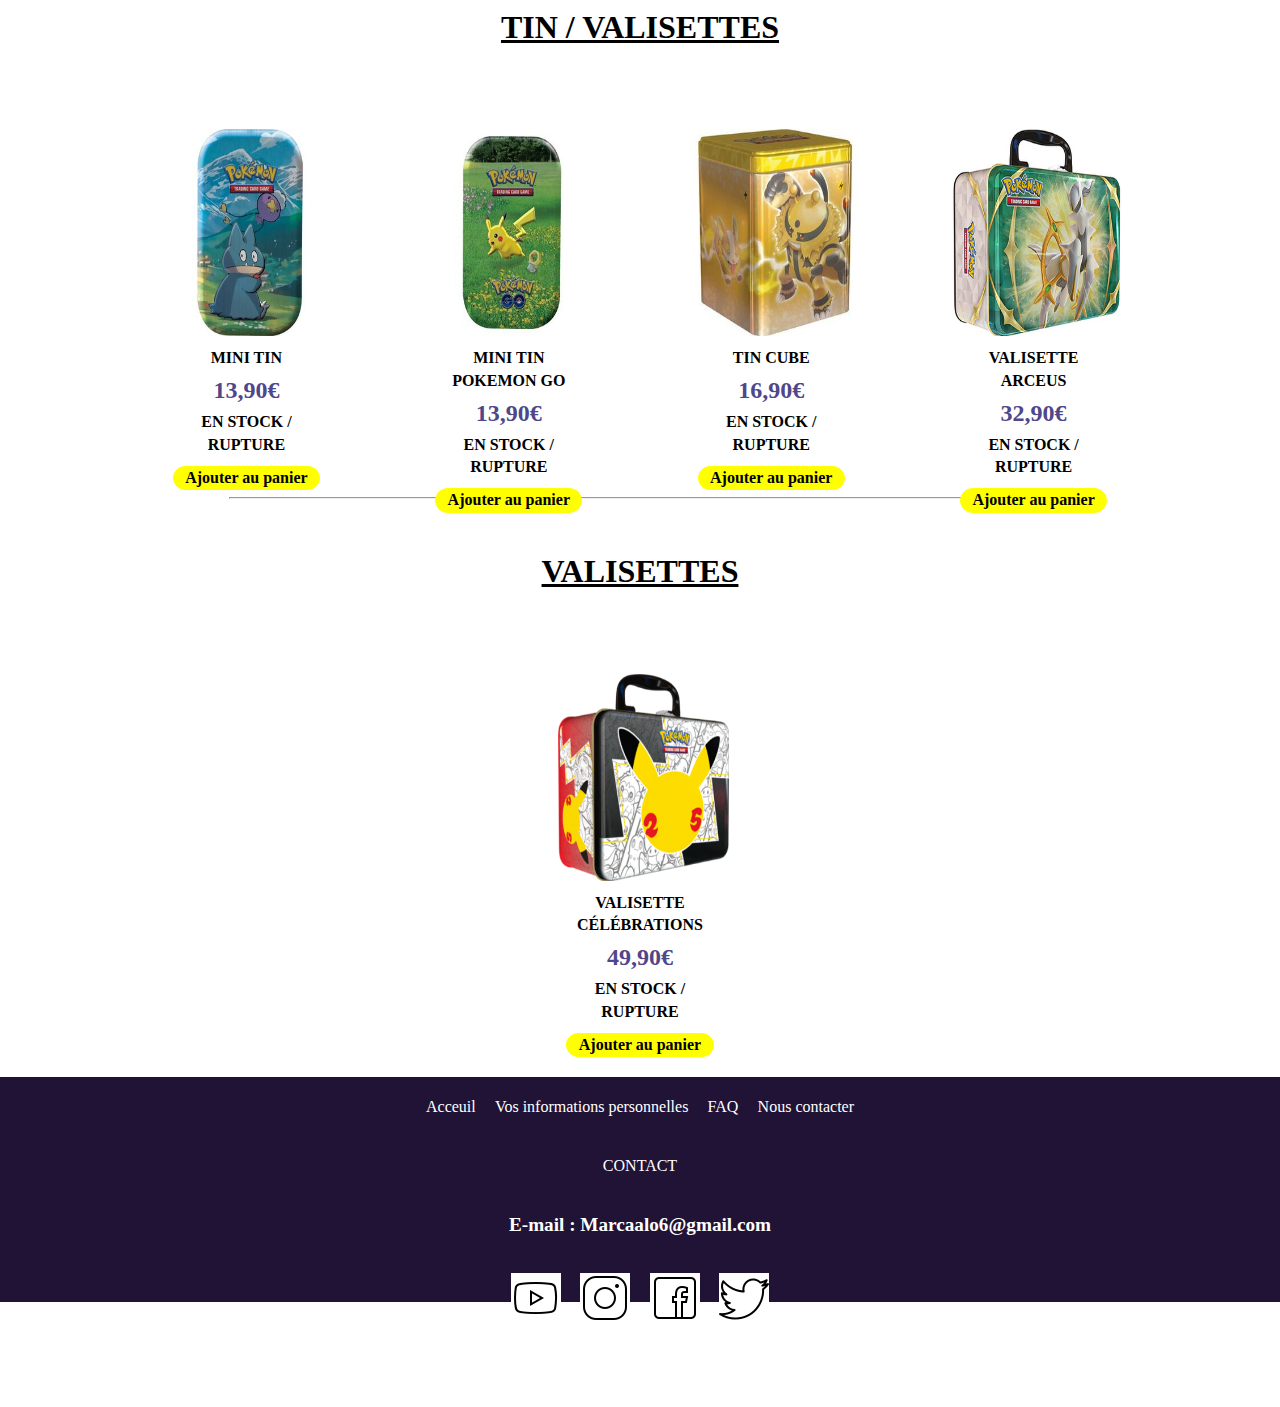
<file: divers.html>
<!DOCTYPE html>
<html lang="fr">

<head>
    <meta charset="UTF-8">
    <meta http-equiv="X-UA-Compatible" content="IE=edge">
    <meta name="viewport" content="width=device-width, initial-scale=1.0">
    <title>Marcalo, Vente de Cartes Pokémon</title>
    <link rel="stylesheet" href="css/css.css">
    <meta name="description" content="Vente de booster, coffret,display, etb et de cartes Pokémon">
</head>

<body>

    <header>

        <!-- NAVBAR 1 -->
        <nav>
            <div class="flex black ">

                <div class="white hoverUn"><a href="index.html" class="white2">MARCALO</a></div>
                <div class="white hoverUn">Bonjour Jean</div>
                <div class="white hoverUn">Disabled</div>

                <!-- SearchBar Groupe-->

                <div class="flex">

                    <div class="searchBar border">
                        <p>SearchBar</p>
                    </div>
                    <div class="loupe border"><a href="#" class="black2">
                            <img class="loup" src="img/loupe.png" alt=""></a>
                    </div>

                </div>

                <div class="white"><a href="formulaire.html" class="white2 hoverUn">Se connecter</a></div>
                <div class="white"><a href="#" class="white2 hoverUn">Panier</a></div>
                <div class="white"><a href="#" class="white2 hoverUn">Vos commandes</a></div>




            </div>

        </nav>

        <!-- NAVBAR 2 -->

        <nav>

            <div class="blue">
                <ul class="none">
                    <li class="marginAuto white2"><a href="index.html">Acceuil</a></li>
                    <li class="marginAuto white2"><a href="Booster.html">Booster</a></li>
                    <li class="marginAuto white2"><a href="tripack.html">Tripack</a></li>
                    <li class="marginAuto white2"><a href="display.html">Display</a></li>
                    <li class="marginAuto white2"><a href="coffret.html">Coffret</a></li>
                    <li class="marginAuto white2"><a href="etb.html">ETB</a></li>
                    <li class="marginAuto white2"><a href="divers.html">Divers</a></li>
                </ul>

            </div>

        </nav>
    </header>


    <main>
        <!-- TITLE  Image Main -->

        <div class="img-main">
            <div>
                <h1>BIENVENUE DANS LE MONDE <br> DES POKEMON</h1>
            </div>
        </div>


        <!-- Ligne 1 -->
        <h2> POKEBOX</h2>
        <div class="ligne1">

            <!-- Article 1 -->
            <div class="article">
                <!-- Img -->
                <img src="img/Pokebox-Zamazenta.jpg" alt="">
                <!-- Description -->
                <p class="description">Pokebox Zamazenta</p>
                <!-- Price -->
                <p class="priceBlue">24,90€</p>
                <!-- Stock -->
                <p class="description">En stock / Rupture</p>
                <!-- Panier -->
                <p class="panier">Ajouter au panier</p>
            </div>

            <!-- Article 2 -->
            <div class="article">
                <!-- Img -->
                <img src="img/pokebox-Flagadoss.jpg" alt="">
                <!-- Description -->
                <p class="description">Pokebox Flagadoss</p>
                <!-- Price -->
                <p class="priceBlue">24,90€</p>
                <!-- Stock -->
                <p class="description">En stock / Rupture</p>
                <!-- Panier -->
                <p class="panier">Ajouter au panier</p>
            </div>

            <!-- Article 3 -->
            <div class="article">
                <!-- Img -->
                <img src="img/pokebox-mentali-v.jpg" alt="">
                <!-- Description -->
                <p class="description">Pokebox Mentali</p>
                <!-- Price -->
                <p class="priceBlue">24,90€</p>
                <!-- Stock -->
                <p class="description">En stock / Rupture</p>
                <!-- Panier -->
                <p class="panier">Ajouter au panier</p>
            </div>

            <!-- Article 4 -->
            <div class="article">
                <!-- Img -->
                <img src="img/pokebox-noctali.jpg" alt="">
                <!-- Description -->
                <p class="description">Pokebox Noctali</p>
                <!-- Price -->
                <p class="priceBlue">24,90€</p>
                <!-- Stock -->
                <p class="description">En stock / Rupture</p>
                <!-- Panier -->
                <p class="panier">Ajouter au panier</p>
            </div>
        </div>
        <!-- Ligne 2 -->
        <br>
        <hr> <br>
        <h2> POKEBOX</h2>
        <div class="ligne1">

            <!-- Article 1 -->
            <div class="article">
                <!-- Img -->
                <img src="img/pokebox-nymphali-v.png" alt="">
                <!-- Description -->
                <p class="description">Pokebox Nymphali</p>
                <!-- Price -->
                <p class="priceBlue">24,90€</p>
                <!-- Stock -->
                <p class="description">En stock / Rupture</p>
                <!-- Panier -->
                <p class="panier">Ajouter au panier</p>
            </div>
            <!-- Article 2 -->
            <div class="article">
                <!-- Img -->
                <img src="img/pokebox-aquali-v.jpg" alt="">
                <!-- Description -->
                <p class="description">Pokebox Aquali</p>
                <!-- Price -->
                <p class="priceBlue">24,90€</p>
                <!-- Stock -->
                <p class="description">En stock / Rupture</p>
                <!-- Panier -->
                <p class="panier">Ajouter au panier</p>
            </div>
            <!-- Article 3 -->
            <div class="article">
                <!-- Img -->
                <img src="img/pokebox-pyroli-v.jpg" alt="">
                <!-- Description -->
                <p class="description">Pokebox Pyroli</p>
                <!-- Price -->
                <p class="priceBlue">24,90€</p>
                <!-- Stock -->
                <p class="description">En stock / Rupture</p>
                <!-- Panier -->
                <p class="panier">Ajouter au panier</p>
            </div>
            <!-- Article 4 -->
            <div class="article">
                <!-- Img -->
                <img src="img/pokebox-voltali-v-pokemon.jpg" alt="">
                <!-- Description -->
                <p class="description">Pokebox Voltali</p>
                <!-- Price -->
                <p class="priceBlue">24,90€</p>
                <!-- Stock -->
                <p class="description">En stock / Rupture</p>
                <!-- Panier -->
                <p class="panier">Ajouter au panier</p>
            </div>
        </div>
        <br>
        <hr> <br>
        <!-- Ligne 3 -->
        <h2> TIN / VALISETTES</h2>
        <div class="ligne1">

            <!-- Article 1 -->
            <div class="article">
                <!-- Img -->
                <img src="img/mini-tin-fevrier-2022.jpg.jpg" alt="">
                <!-- Description -->
                <p class="description">Mini Tin</p>
                <!-- Price -->
                <p class="priceBlue">13,90€</p>
                <!-- Stock -->
                <p class="description">En stock / Rupture</p>
                <!-- Panier -->
                <p class="panier">Ajouter au panier</p>
            </div>

            <!-- Article 2 -->
            <div class="article">
                <!-- Img -->
                <img src="img/minitin-pokemongo.jpg" alt="">
                <!-- Description -->
                <p class="description">Mini Tin Pokemon Go</p>
                <!-- Price -->
                <p class="priceBlue">13,90€</p>
                <!-- Stock -->
                <p class="description">En stock / Rupture</p>
                <!-- Panier -->
                <p class="panier">Ajouter au panier</p>
            </div>

            <!-- Article 3 -->
            <div class="article">
                <!-- Img -->
                <img src="img/Tincube.jpg" alt="">
                <!-- Description -->
                <p class="description">Tin Cube</p>
                <!-- Price -->
                <p class="priceBlue">16,90€</p>
                <!-- Stock -->
                <p class="description">En stock / Rupture</p>
                <!-- Panier -->
                <p class="panier">Ajouter au panier</p>
            </div>
            <!-- Article 4 -->
            <div class="article">
                <!-- Img -->
                <img src="img/valisette-arceus.jpg" alt="">
                <!-- Description -->
                <p class="description">Valisette Arceus</p>
                <!-- Price -->
                <p class="priceBlue">32,90€</p>
                <!-- Stock -->
                <p class="description">En stock / Rupture</p>
                <!-- Panier -->
                <p class="panier">Ajouter au panier</p>
            </div>
        </div>
        <br>
        <hr> <br>
        <!-- Ligne 4 -->
        <h2> VALISETTES</h2>
        <div class="ligne1">

            <!-- Article 1 -->
            <div class="article">
                <!-- Img -->
                <img src="img/valisette-célébrations.png" alt="">
                <!-- Description -->
                <p class="description">Valisette Célébrations</p>
                <!-- Price -->
                <p class="priceBlue">49,90€</p>
                <!-- Stock -->
                <p class="description">En stock / Rupture</p>
                <!-- Panier -->
                <p class="panier">Ajouter au panier</p>
            </div>
            </div>

    </main>


    <footer>
        <div class="footer">
            <div>
                <p><a href="index.html">Acceuil</a></p>
                <p>Vos informations personnelles</p>
                <p> FAQ </p>
                <p> Nous contacter</p>
            </div>

            <div>
                <p class="contact"> CONTACT</p>
            </div>
            <div>
                <p class="email"><a href="mailto:Marcaalo6@gmail.com"> E-mail : Marcaalo6@gmail.com</a></p>
            </div>
            <div>
                <p><a href="https://www.youtube.com/channel/UCbR40SwfJ0Z2nGanrLcSRkg" target="_blank"><img
                            src="img/youtube.png" class="white3" alt=""></a></p>
                <p><a href="https://www.instagram.com/marcalopokemon/" target="_blank"><img src="img/instagram.png"
                            class="white3" alt=""></a></p>
                <p><a href="https://www.facebook.com/profile.php?id=100078792531232" target="_blank"><img
                            src="img/facebook.png" class="white3" alt=""></a></p>
                <p><a href="https://twitter.com/marcalopokemon" target="_blank"><img src="img/twitter.png"
                            class="white3" alt=""></a></p>
            </div>
            <div>
                <p><a href ="Conditions.html">Conditions de Vente</a></p>
                <p><a href ="remboursement.html"> Politique de Remboursement </a></p>
                <p><a href="confidentialité.html">Politique de Confidentialité</a></p>
                <p><a href="cookies.html">Cookies</a></p>
            </div>
        </div>
    </footer>
    <script src="js/jsgeneral.js"></script>

</body>

</html>
</file>
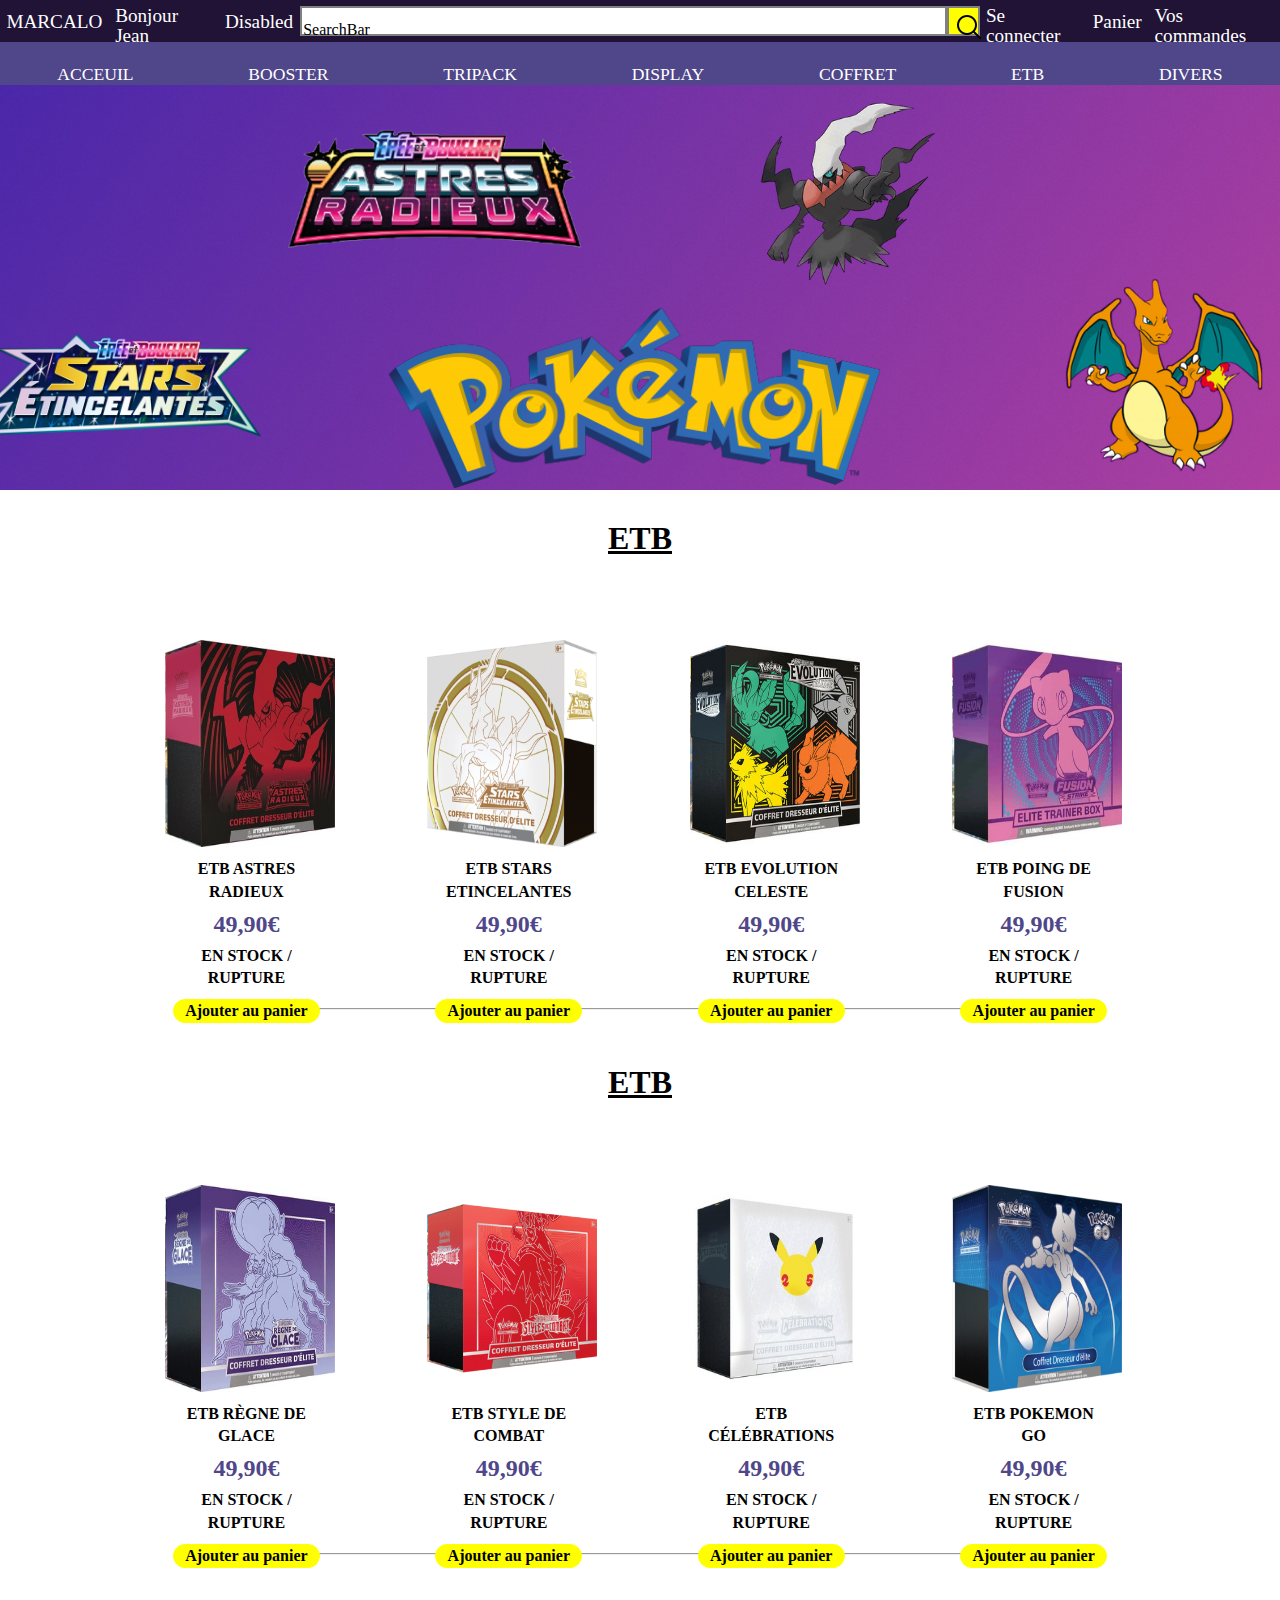
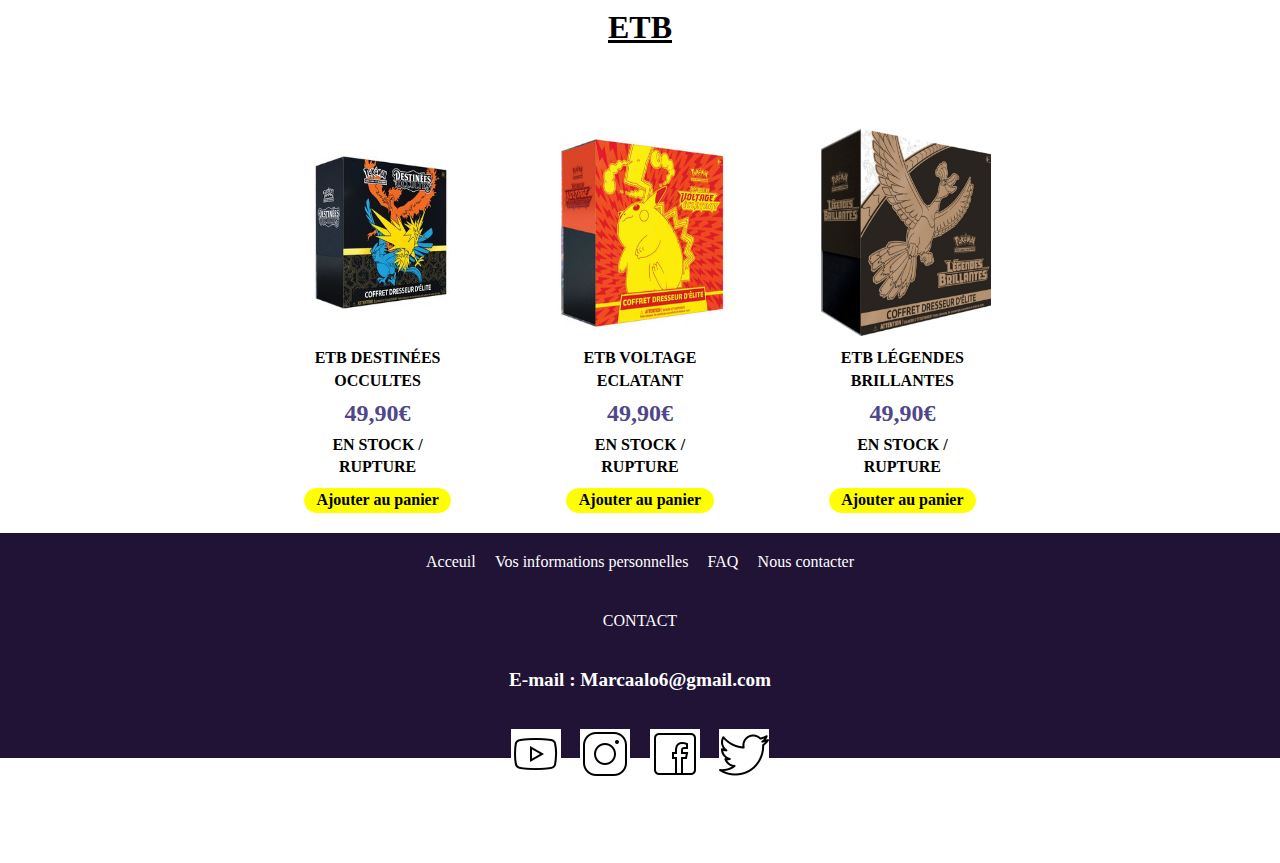
<file: etb.html>
<!DOCTYPE html>
<html lang="fr">

<head>
    <meta charset="UTF-8">
    <meta http-equiv="X-UA-Compatible" content="IE=edge">
    <meta name="viewport" content="width=device-width, initial-scale=1.0">
    <title>Marcalo, Vente de Cartes Pokémon</title>
    <link rel="stylesheet" href="css/css.css">
    <meta name="description" content="Vente de booster, coffret,display, etb et de cartes Pokémon">
</head>

<body>

    <header>

        <!-- NAVBAR 1 -->
        <nav>
            <div class="flex black ">

                <div class="white hoverUn"><a href="index.html" class="white2">MARCALO</a></div>
                <div class="white hoverUn">Bonjour Jean</div>
                <div class="white hoverUn">Disabled</div>

                <!-- SearchBar Groupe-->

                <div class="flex">

                    <div class="searchBar border">
                        <p>SearchBar</p>
                    </div>
                    <div class="loupe border"><a href="#" class="black2">
                            <img class="loup" src="img/loupe.png" alt=""></a>
                    </div>

                </div>

                <div class="white"><a href="formulaire.html" class="white2 hoverUn">Se connecter</a></div>
                <div class="white"><a href="#" class="white2 hoverUn">Panier</a></div>
                <div class="white"><a href="#" class="white2 hoverUn">Vos commandes</a></div>




            </div>

        </nav>

        <!-- NAVBAR 2 -->

        <nav>

            <div class="blue">
                <ul class="none">
                    <li class="marginAuto white2"><a href="index.html">Acceuil</a></li>
                    <li class="marginAuto white2"><a href="Booster.html">Booster</a></li>
                    <li class="marginAuto white2"><a href="tripack.html">Tripack</a></li>
                    <li class="marginAuto white2"><a href="display.html">Display</a></li>
                    <li class="marginAuto white2"><a href="coffret.html">Coffret</a></li>
                    <li class="marginAuto white2"><a href="etb.html">ETB</a></li>
                    <li class="marginAuto white2"><a href="divers.html">Divers</a></li>
                </ul>

            </div>

        </nav>
    </header>


    <main>
        <!-- TITLE  Image Main -->

        <div class="img-main">
            <div>
                <h1>BIENVENUE DANS LE MONDE <br> DES POKEMON</h1>
            </div>
        </div>


        <!-- Ligne 1 -->
        <h2> ETB</h2>
        <div class="ligne1">

            <!-- Article 1 -->
            <div class="article">
                <!-- Img -->
                <img src="img/etb-astres-radieux.jpg" alt="">
                <!-- Description -->
                <p class="description">ETB Astres Radieux</p>
                <!-- Price -->
                <p class="priceBlue">49,90€</p>
                <!-- Stock -->
                <p class="description">En stock / Rupture</p>
                <!-- Panier -->
                <p class="panier">Ajouter au panier</p>
            </div>

            <!-- Article 2 -->
            <div class="article">
                <!-- Img -->
                <img src="img/etb-stars-etincelantes.png" alt="">
                <!-- Description -->
                <p class="description">ETB Stars Etincelantes</p>
                <!-- Price -->
                <p class="priceBlue">49,90€</p>
                <!-- Stock -->
                <p class="description">En stock / Rupture</p>
                <!-- Panier -->
                <p class="panier">Ajouter au panier</p>
            </div>

            <!-- Article 3 -->
            <div class="article">
                <!-- Img -->
                <img src="img/etb-evolution-celeste.jpg" alt="">
                <!-- Description -->
                <p class="description">ETB Evolution Celeste</p>
                <!-- Price -->
                <p class="priceBlue">49,90€</p>
                <!-- Stock -->
                <p class="description">En stock / Rupture</p>
                <!-- Panier -->
                <p class="panier">Ajouter au panier</p>
            </div>

            <!-- Article 4 -->
            <div class="article">
                <!-- Img -->
                <img src="img/etb-poing-de-fusion.jpg" alt="">
                <!-- Description -->
                <p class="description">ETB Poing de Fusion</p>
                <!-- Price -->
                <p class="priceBlue">49,90€</p>
                <!-- Stock -->
                <p class="description">En stock / Rupture</p>
                <!-- Panier -->
                <p class="panier">Ajouter au panier</p>
            </div>
        </div>
        <!-- Ligne 2 -->
        <br>
        <hr> <br>
        <h2> ETB</h2>
        <div class="ligne1">

            <!-- Article 1 -->
            <div class="article">
                <!-- Img -->
                <img src="img/etb-regne-de-glace.jpg" alt="">
                <!-- Description -->
                <p class="description">ETB Règne de Glace</p>
                <!-- Price -->
                <p class="priceBlue">49,90€</p>
                <!-- Stock -->
                <p class="description">En stock / Rupture</p>
                <!-- Panier -->
                <p class="panier">Ajouter au panier</p>
            </div>
            <!-- Article 2 -->
            <div class="article">
                <!-- Img -->
                <img src="img/etb-style-de-combat.png" alt="">
                <!-- Description -->
                <p class="description">ETB Style de Combat</p>
                <!-- Price -->
                <p class="priceBlue">49,90€</p>
                <!-- Stock -->
                <p class="description">En stock / Rupture</p>
                <!-- Panier -->
                <p class="panier">Ajouter au panier</p>
            </div>
            <!-- Article 3 -->
            <div class="article">
                <!-- Img -->
                <img src="img/etb-celebrations.jpg" alt="">
                <!-- Description -->
                <p class="description">ETB Célébrations</p>
                <!-- Price -->
                <p class="priceBlue">49,90€</p>
                <!-- Stock -->
                <p class="description">En stock / Rupture</p>
                <!-- Panier -->
                <p class="panier">Ajouter au panier</p>
            </div>
            <!-- Article 4 -->
            <div class="article">
                <!-- Img -->
                <img src="img/etb-pokemon-go.png" alt="">
                <!-- Description -->
                <p class="description">ETB Pokemon Go</p>
                <!-- Price -->
                <p class="priceBlue">49,90€</p>
                <!-- Stock -->
                <p class="description">En stock / Rupture</p>
                <!-- Panier -->
                <p class="panier">Ajouter au panier</p>
            </div>
        </div>
        <br>
        <hr> <br>
        <!-- Ligne 3 -->
        <h2> ETB</h2>
        <div class="ligne1">

            <!-- Article 1 -->
            <div class="article">
                <!-- Img -->
                <img src="img/etb-destinees-occultes.jpg" alt="">
                <!-- Description -->
                <p class="description">ETB Destinées Occultes</p>
                <!-- Price -->
                <p class="priceBlue">49,90€</p>
                <!-- Stock -->
                <p class="description">En stock / Rupture</p>
                <!-- Panier -->
                <p class="panier">Ajouter au panier</p>
            </div>

            <!-- Article 2 -->
            <div class="article">
                <!-- Img -->
                <img src="img/etb-voltage-eclatant.jpg" alt="">
                <!-- Description -->
                <p class="description">ETB Voltage Eclatant</p>
                <!-- Price -->
                <p class="priceBlue">49,90€</p>
                <!-- Stock -->
                <p class="description">En stock / Rupture</p>
                <!-- Panier -->
                <p class="panier">Ajouter au panier</p>
            </div>

            <!-- Article 3 -->
            <div class="article">
                <!-- Img -->
                <img src="img/etb-legendes-brillantes.png" alt="">
                <!-- Description -->
                <p class="description">ETB Légendes Brillantes</p>
                <!-- Price -->
                <p class="priceBlue">49,90€</p>
                <!-- Stock -->
                <p class="description">En stock / Rupture</p>
                <!-- Panier -->
                <p class="panier">Ajouter au panier</p>
            </div>
        </div>

    </main>


    <footer>
        <div class="footer">
            <div>
                <p><a href="index.html">Acceuil</a></p>
                <p>Vos informations personnelles</p>
                <p> FAQ </p>
                <p> Nous contacter</p>
            </div>

            <div>
                <p class="contact"> CONTACT</p>
            </div>
            <div>
                <p class="email"><a href="mailto:Marcaalo6@gmail.com"> E-mail : Marcaalo6@gmail.com</a></p>
            </div>
            <div>
                <p><a href="https://www.youtube.com/channel/UCbR40SwfJ0Z2nGanrLcSRkg" target="_blank"><img
                            src="img/youtube.png" class="white3" alt=""></a></p>
                <p><a href="https://www.instagram.com/marcalopokemon/" target="_blank"><img src="img/instagram.png"
                            class="white3" alt=""></a></p>
                <p><a href="https://www.facebook.com/profile.php?id=100078792531232" target="_blank"><img
                            src="img/facebook.png" class="white3" alt=""></a></p>
                <p><a href="https://twitter.com/marcalopokemon" target="_blank"><img src="img/twitter.png"
                            class="white3" alt=""></a></p>
            </div>
            <div>
                <p><a href ="Conditions.html">Conditions de Vente</a></p>
                <p><a href ="remboursement.html"> Politique de Remboursement </a></p>
                <p><a href="confidentialité.html">Politique de Confidentialité</a></p>
                <p><a href="cookies.html">Cookies</a></p>
            </div>
        </div>
    </footer>
    <script src="js/jsgeneral.js"></script>

</body>

</html>
</file>
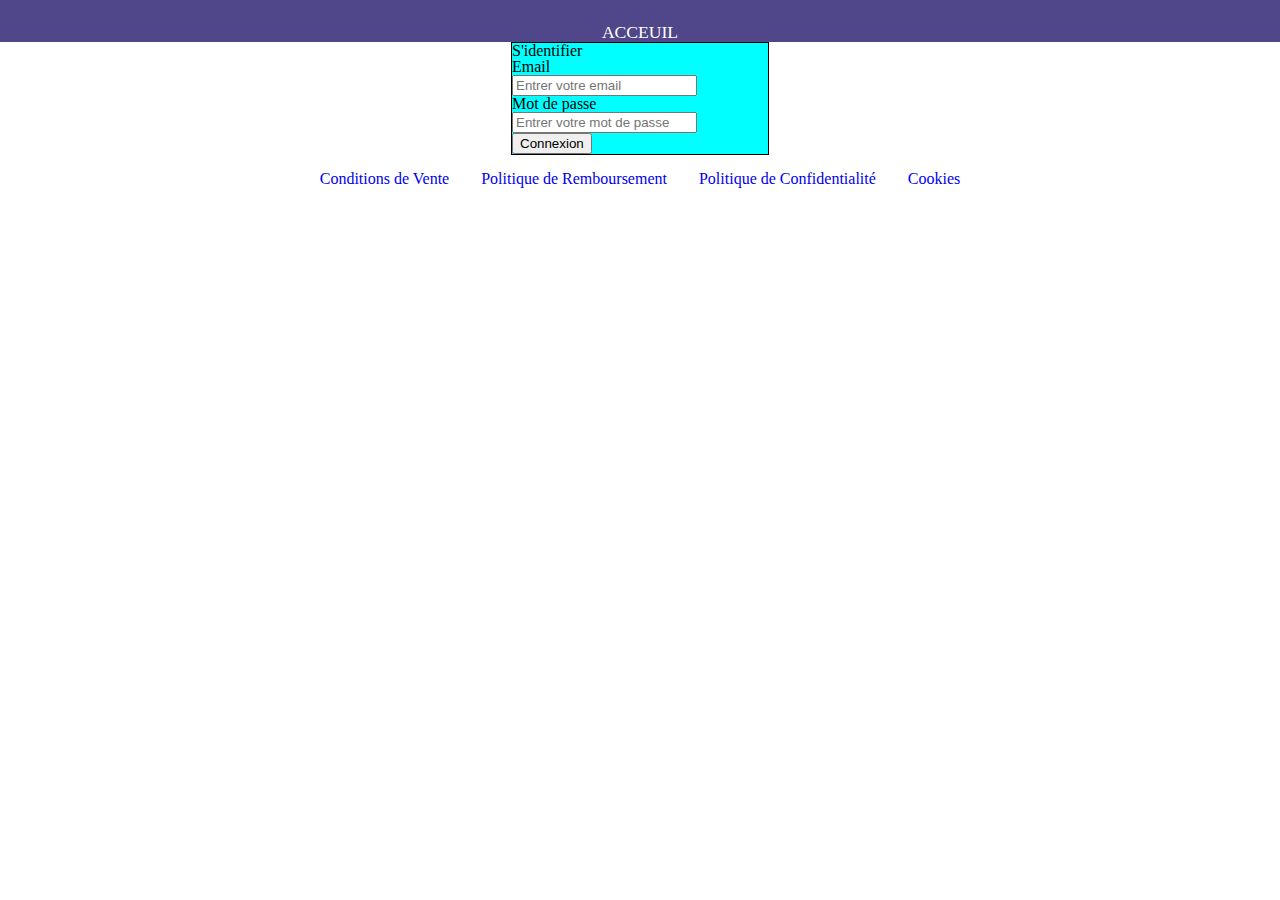
<file: formulaire.html>
<!DOCTYPE html>
<html lang="fr">

<head>
    <meta charset="UTF-8">
    <meta http-equiv="X-UA-Compatible" content="IE=edge">
    <meta name="viewport" content="width=device-width, initial-scale=1.0">
    <title>Marcalo, Vente de Cartes Pokémon</title>
    <link rel="stylesheet" href="css/css.css">
    <meta name="description" content="Vente de booster, coffret,display, etb et de cartes Pokémon">
</head>

<body>

    <header>

            <div class="blue">
                <ul class="none">
                    <li class="marginAuto white2"><a href="index.html">Acceuil</a></li>

                </ul>

            </div>

        </nav>
    </header>


    <main>
        <!-- FORMULAIRE INSCRIPTION -->



        <div class="formulaire">

    
        <p> S'identifier </p>
            
        <form action="post" class="customer_formConnexion">

            <label for="email" class="label labelEmail"> Email</label> <br>

            <input type="email" maxlength="100" id="email" class="input inputEmail" placeholder="Entrer votre email"
            required> <br>

            <label for="mdp" class="label labelMdp"> Mot de passe</label> <br>

            <input type="password" id="mdp" minlength="8" class="input inputMdp" placeholder="Entrer votre mot de passe" required>
            <br>

            <input type="submit" value="Connexion" class="customer_submit">

        </form>
    </div>

    </main>


    <footer class="footerConnexion">
                <p><a href="Conditions.html">Conditions de Vente</a></p>
                <p><a href="remboursement.html"> Politique de Remboursement </a></p>
                <p><a href="confidentialité.html">Politique de Confidentialité</a></p>
                <p><a href="cookies.html">Cookies</a></p>
            </div>
        </div>
    </footer>

    <script src="js/jsgeneral.js"></script>
</body>

</html>
</file>
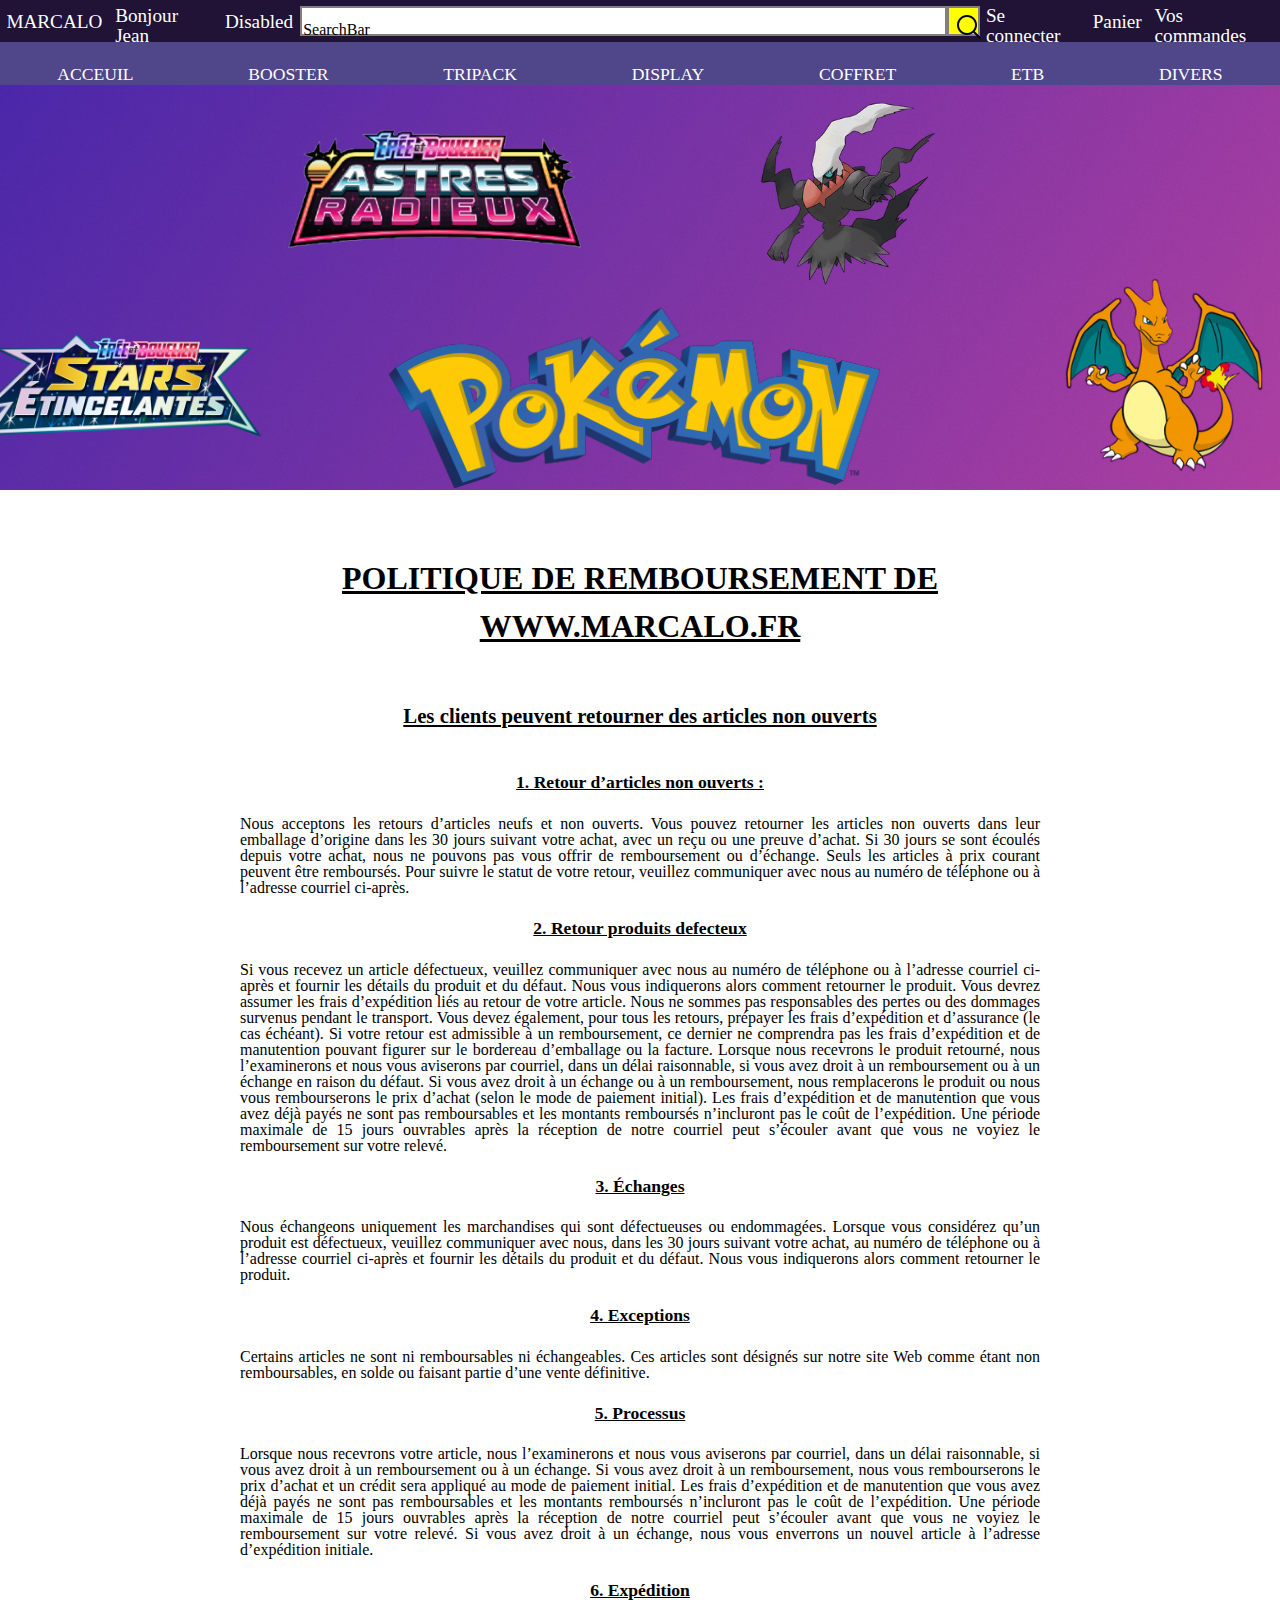
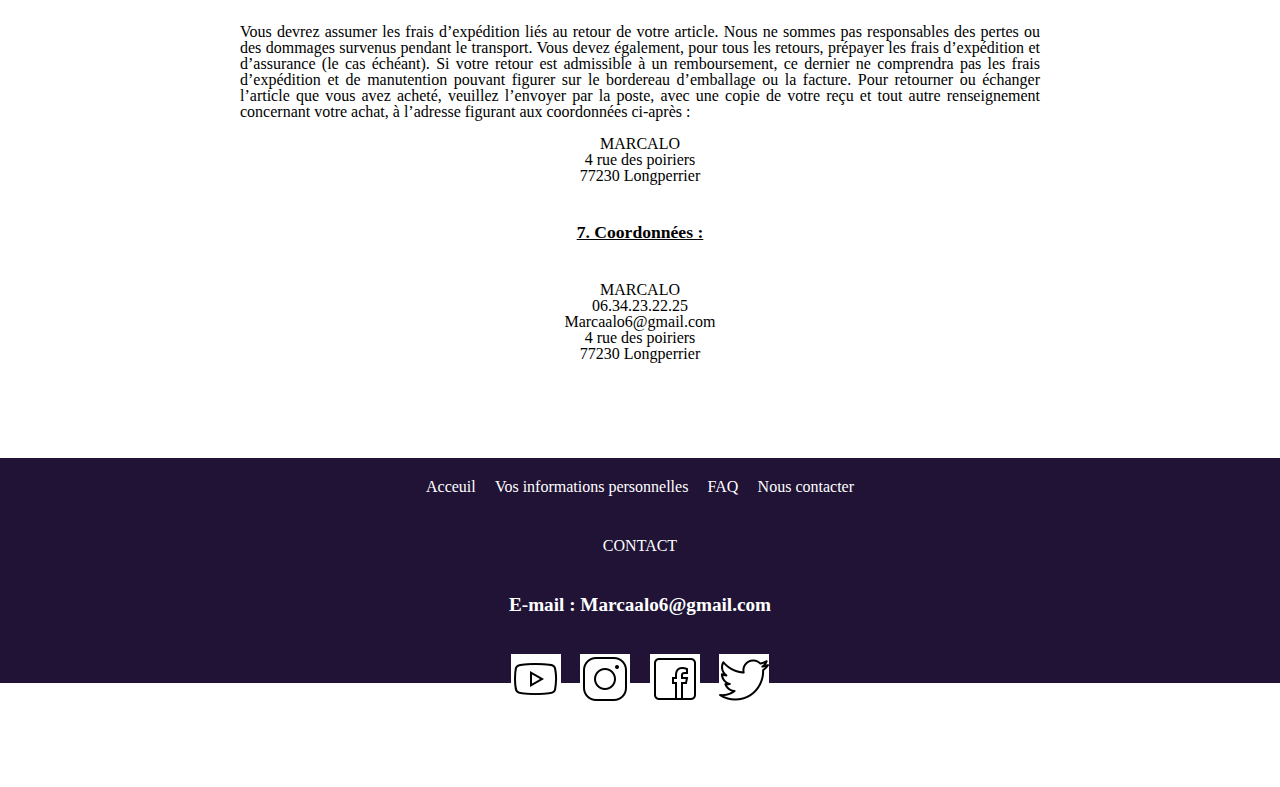
<file: remboursement.html>
<!DOCTYPE html>
<html lang="fr">

<head>
    <meta charset="UTF-8">
    <meta http-equiv="X-UA-Compatible" content="IE=edge">
    <meta name="viewport" content="width=device-width, initial-scale=1.0">
    <title>Marcalo, Vente de Cartes Pokémon</title>
    <link rel="stylesheet" href="css/css.css">
    <meta name="description" content="Vente de booster, coffret,display, etb et de cartes Pokémon">
</head>

<body>

    <header>

        <!-- NAVBAR 1 -->
        <nav>
            <div class="flex black ">

                <div class="white hoverUn"><a href="index.html" class="white2">MARCALO</a></div>
                <div class="white hoverUn">Bonjour Jean</div>
                <div class="white hoverUn">Disabled</div>

                <!-- SearchBar Groupe-->

                <div class="flex">

                    <div class="searchBar border">
                        <p>SearchBar</p>
                    </div>
                    <div class="loupe border"><a href="#" class="black2">
                            <img class="loup" src="img/loupe.png" alt=""></a>
                    </div>

                </div>

                <div class="white"><a href="formulaire.html" class="white2 hoverUn">Se connecter</a></div>
                <div class="white"><a href="#" class="white2 hoverUn">Panier</a></div>
                <div class="white"><a href="#" class="white2 hoverUn">Vos commandes</a></div>




            </div>

        </nav>

        <!-- NAVBAR 2 -->

        <nav>

            <div class="blue">
                <ul class="none">
                    <li class="marginAuto white2"><a href="index.html">Acceuil</a></li>
                    <li class="marginAuto white2"><a href="Booster.html">Booster</a></li>
                    <li class="marginAuto white2"><a href="tripack.html">Tripack</a></li>
                    <li class="marginAuto white2"><a href="display.html">Display</a></li>
                    <li class="marginAuto white2"><a href="coffret.html">Coffret</a></li>
                    <li class="marginAuto white2"><a href="etb.html">ETB</a></li>
                    <li class="marginAuto white2"><a href="divers.html">Divers</a></li>

                </ul>

            </div>

        </nav>
    </header>

    <main>
        <!-- TITLE  Image Main -->

        <div class="img-main">
            <div>
                <h1>BIENVENUE DANS LE MONDE <br> DES POKEMON</h1>
            </div>
        </div>

        <h2 class="conditions">POLITIQUE DE REMBOURSEMENT DE <br> WWW.MARCALO.FR</h2>
        <div class="container">
        <div class="center">
            

            

            <h3>Les clients peuvent retourner des articles non ouverts </h3>
               <h4>1. Retour d’articles non ouverts : </h4> 
                    <p> Nous acceptons les retours d’articles neufs et non ouverts. Vous pouvez retourner les articles non ouverts dans leur emballage d’origine dans les 30 jours suivant votre achat, avec un reçu ou 
                    une preuve d’achat. Si 30 jours se sont écoulés depuis votre achat, nous ne pouvons pas vous offrir de remboursement ou d’échange.
                    Seuls les articles à prix courant peuvent être remboursés.
                    Pour suivre le statut de votre retour, veuillez communiquer avec nous au numéro de téléphone ou  à l’adresse courriel ci-après.</p>
            
                    <h4>2. Retour produits defecteux </h4>
                    <p>Si vous recevez un article défectueux, veuillez communiquer avec nous au numéro de téléphone ou à l’adresse courriel ci-après et fournir les détails du produit et du défaut. 
                    Nous vous indiquerons alors comment retourner le produit.
                    Vous devrez assumer les frais d’expédition liés au retour de votre article. Nous ne sommes pas responsables des pertes ou des dommages survenus pendant le transport. 
                    Vous devez également, pour tous les retours, prépayer les frais d’expédition et d’assurance (le cas échéant). 
                    Si votre retour est admissible à un remboursement, ce dernier ne comprendra pas les frais d’expédition et de manutention pouvant figurer sur le bordereau d’emballage ou la facture.
                    Lorsque nous recevrons le produit retourné, nous l’examinerons et nous vous aviserons par courriel, dans un délai raisonnable, si vous avez droit à un remboursement ou à un échange en 
                    raison du défaut. Si vous avez droit à un échange ou à un remboursement, nous remplacerons le 
                    produit ou nous vous rembourserons le prix d’achat (selon le mode de paiement initial). Les frais d’expédition et de manutention que vous avez déjà payés ne sont pas remboursables et les 
                    montants remboursés n’incluront pas le coût de l’expédition. Une période maximale de 15 jours ouvrables après la réception de notre courriel peut s’écouler avant que vous ne voyiez le remboursement sur votre relevé. </p>
                    

                <h4> 3. Échanges </h4>
                     <p> Nous échangeons uniquement les marchandises qui sont défectueuses ou endommagées. 
                     Lorsque vous considérez qu’un produit est défectueux, veuillez communiquer avec nous, dans 
                     les 30 jours suivant votre achat, au numéro de téléphone ou à l’adresse courriel ci-après et fournir les détails du produit et du défaut. Nous vous indiquerons alors comment retourner le produit.</p>
            
                <h4> 4. Exceptions </h4>
                    <p>Certains articles ne sont ni remboursables ni échangeables. Ces articles sont désignés sur notre site Web comme étant non remboursables, en solde ou faisant partie d’une vente définitive.</p>

                    <h4> 5. Processus </h4>
                    <p>Lorsque nous recevrons votre article, nous l’examinerons et nous vous aviserons par courriel, dans un délai raisonnable, si vous avez droit à un remboursement ou à un échange. 
                    Si vous avez droit à un remboursement, nous vous rembourserons le prix d’achat et un crédit sera appliqué au mode de paiement initial. Les frais d’expédition et de manutention que vous avez déjà payés ne sont pas remboursables et les montants remboursés n’incluront pas le coût 
                    de l’expédition. 
                    Une période maximale de 15 jours ouvrables après la réception de notre courriel peut s’écouler avant que vous ne voyiez le remboursement sur votre relevé.
                    Si vous avez droit à un échange, nous vous enverrons un nouvel article à l’adresse d’expédition 
                    initiale. </p>

                <h4> 6. Expédition</h4>
                    <p>Vous devrez assumer les frais d’expédition liés au retour de votre article. Nous ne sommes pas responsables des pertes ou des dommages survenus pendant le transport. 
                    Vous devez également, pour tous les retours, prépayer les frais d’expédition et d’assurance (le cas échéant). 
                    Si votre retour est admissible à un remboursement, ce dernier ne comprendra pas les frais d’expédition et de manutention pouvant figurer sur le bordereau d’emballage ou la facture.
                    Pour retourner ou échanger l’article que vous avez acheté, veuillez l’envoyer par la poste, avec une copie de votre reçu et tout autre renseignement concernant votre achat, à l’adresse figurant aux coordonnées ci-après : </p>
                   <p class="adresse"> MARCALO <br>
                    4 rue des poiriers <br>
                     77230 Longperrier</p> 

            

            <h4>7. Coordonnées : </h4>
            <p class="adresse">MARCALO<br>
            06.34.23.22.25 <br>
            Marcaalo6@gmail.com <br>
            4 rue des poiriers <br>
            77230 Longperrier </p>

            
        </div>
    </div>
    </main>

    <footer>
        <div class="footer">
            <div>
                <p><a href="index.html">Acceuil</a></p>
                <p>Vos informations personnelles</p>
                <p> FAQ </p>
                <p> Nous contacter</p>
            </div>

            <div>
                <p class="contact"> CONTACT</p>
            </div>
            <div>
                <p class="email"><a href="mailto:Marcaalo6@gmail.com"> E-mail : Marcaalo6@gmail.com</a></p>
            </div>
            <div>
                <p><a href="https://www.youtube.com/channel/UCbR40SwfJ0Z2nGanrLcSRkg" target="_blank"><img
                            src="img/youtube.png" class="white3" alt=""></a></p>
                <p><a href="https://www.instagram.com/marcalopokemon/" target="_blank"><img src="img/instagram.png"
                            class="white3" alt=""></a></p>
                <p><a href="https://www.facebook.com/profile.php?id=100078792531232" target="_blank"><img
                            src="img/facebook.png" class="white3" alt=""></a></p>
                <p><a href="https://twitter.com/marcalopokemon" target="_blank"><img src="img/twitter.png"
                            class="white3" alt=""></a></p>
            </div>
            <div>
                <p><a href="Conditions.html">Conditions de Vente</a></p>
                <p><a href ="remboursement.html"> Politique de Remboursement </a></p>
                <p><a href="confidentialité.html">Politique de Confidentialité</a></p>
                <p><a href="cookies.html">Cookies</a></p>
            </div>
        </div>
    </footer>
    <script src="js/jsgeneral.js"></script>
</body>

</html>
</file>
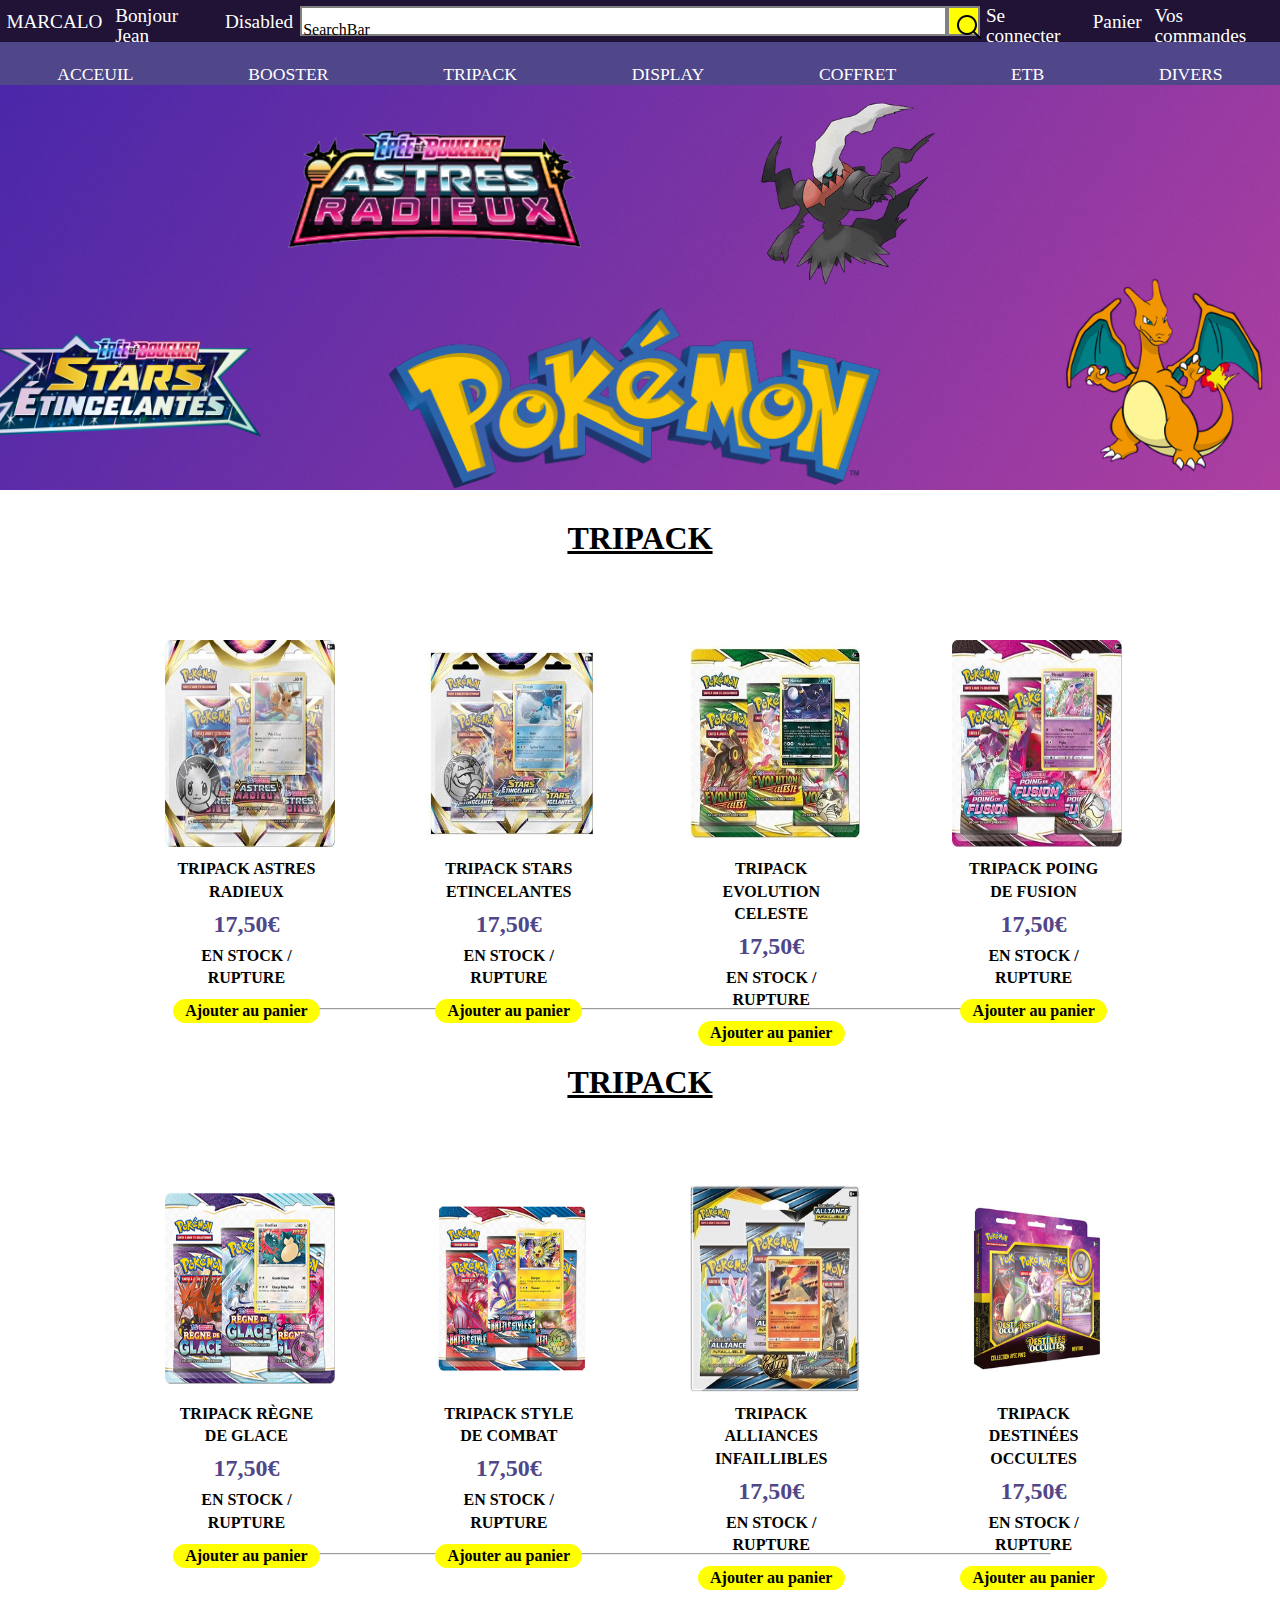
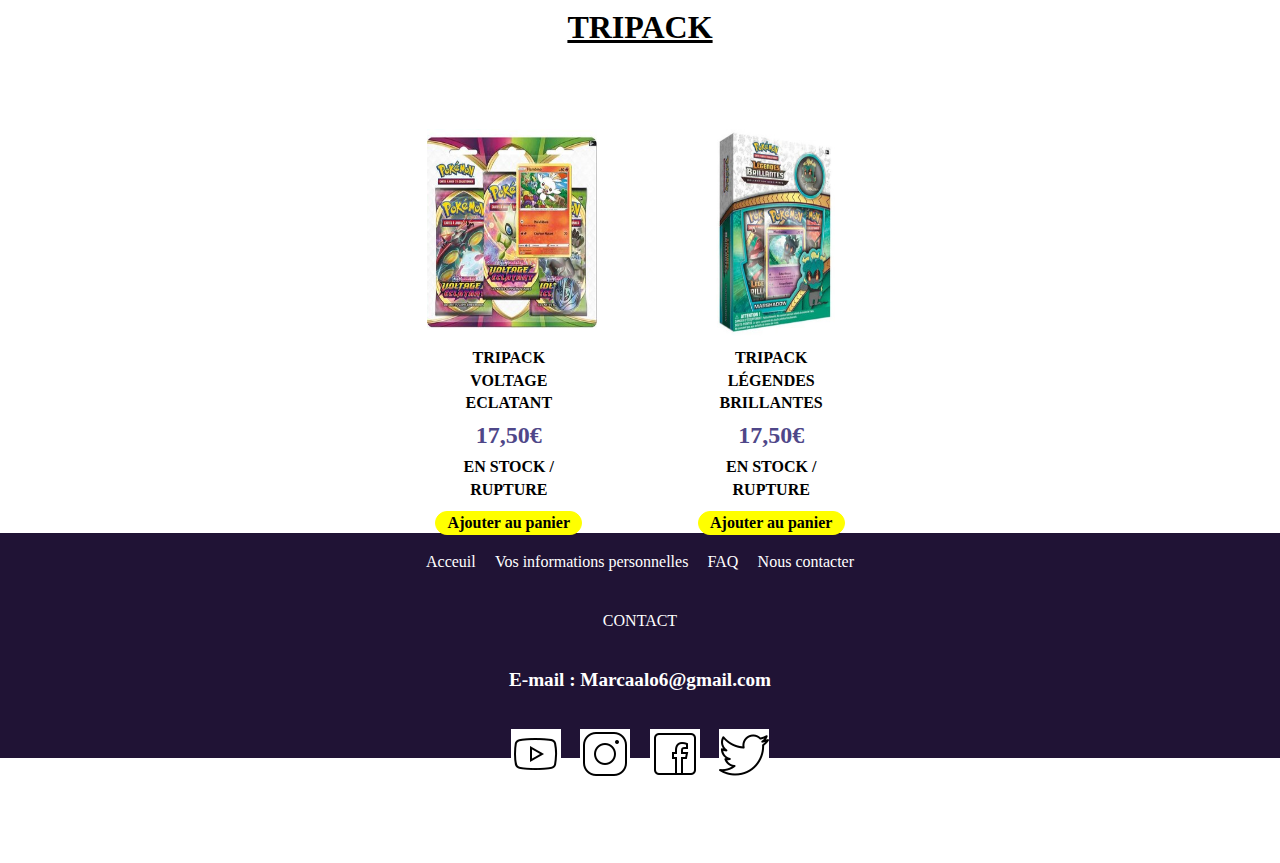
<file: tripack.html>
<!DOCTYPE html>
<html lang="fr">

<head>
    <meta charset="UTF-8">
    <meta http-equiv="X-UA-Compatible" content="IE=edge">
    <meta name="viewport" content="width=device-width, initial-scale=1.0">
    <title>Marcalo, Vente de Cartes Pokémon</title>
    <link rel="stylesheet" href="css/css.css">
    <meta name="description" content="Vente de booster, coffret,display, etb et de cartes Pokémon">
</head>

<body>

    <header>

        <!-- NAVBAR 1 -->
        <nav>
            <div class="flex black ">

                <div class="white hoverUn"><a href="index.html" class="white2">MARCALO</a></div>
                <div class="white hoverUn">Bonjour Jean</div>
                <div class="white hoverUn">Disabled</div>

                <!-- SearchBar Groupe-->

                <div class="flex">

                    <div class="searchBar border">
                        <p>SearchBar</p>
                    </div>
                    <div class="loupe border"><a href="#" class="black2">
                            <img class="loup" src="img/loupe.png" alt=""></a>
                    </div>

                </div>

                <div class="white"><a href="formulaire.html" class="white2 hoverUn">Se connecter</a></div>
                <div class="white"><a href="#" class="white2 hoverUn">Panier</a></div>
                <div class="white"><a href="#" class="white2 hoverUn">Vos commandes</a></div>




            </div>

        </nav>

        <!-- NAVBAR 2 -->

        <nav>

            <div class="blue">
                <ul class="none">
                    <li class="marginAuto white2"><a href="index.html">Acceuil</a></li>
                    <li class="marginAuto white2"><a href="Booster.html">Booster</a></li>
                    <li class="marginAuto white2"><a href="tripack.html">Tripack</a></li>
                    <li class="marginAuto white2"><a href="display.html">Display</a></li>
                    <li class="marginAuto white2"><a href="coffret.html">Coffret</a></li>
                    <li class="marginAuto white2"><a href="etb.html">ETB</a></li>
                    <li class="marginAuto white2"><a href="divers.html">Divers</a></li>
    
                </ul>

            </div>

        </nav>
    </header>


    <main>
        <!-- TITLE  Image Main -->

        <div class="img-main">
            <div>
                <h1>BIENVENUE DANS LE MONDE <br> DES POKEMON</h1>
            </div>
        </div>


        <!-- Ligne 1 -->
        <h2> TRIPACK</h2>
        <div class="ligne1">

            <!-- Article 1 -->
            <div class="article">
                <!-- Img -->
                <img src="img/tripack-astres-radieux.jpg" alt="">
                <!-- Description -->
                <p class="description">Tripack Astres Radieux</p>
                <!-- Price -->
                <p class="priceBlue">17,50€</p>
                <!-- Stock -->
                <p class="description">En stock / Rupture</p>
                <!-- Panier -->
                <p class="panier">Ajouter au panier</p>
            </div>

            <!-- Article 2 -->
            <div class="article">
                <!-- Img -->
                <img src="img/tripack-stars-etincelantes.jpg" alt="">
                <!-- Description -->
                <p class="description">Tripack Stars Etincelantes</p>
                <!-- Price -->
                <p class="priceBlue">17,50€</p>
                <!-- Stock -->
                <p class="description">En stock / Rupture</p>
                <!-- Panier -->
                <p class="panier">Ajouter au panier</p>
            </div>

            <!-- Article 3 -->
            <div class="article">
                <!-- Img -->
                <img src="img/tripack-evolution-celeste.jpg" alt="">
                <!-- Description -->
                <p class="description">Tripack Evolution Celeste</p>
                <!-- Price -->
                <p class="priceBlue">17,50€</p>
                <!-- Stock -->
                <p class="description">En stock / Rupture</p>
                <!-- Panier -->
                <p class="panier">Ajouter au panier</p>
            </div>

            <!-- Article 4 -->
            <div class="article">
                <!-- Img -->
                <img src="img/tripack-poing-de-fusion.jpg" alt="">
                <!-- Description -->
                <p class="description">Tripack Poing de Fusion</p>
                <!-- Price -->
                <p class="priceBlue">17,50€</p>
                <!-- Stock -->
                <p class="description">En stock / Rupture</p>
                <!-- Panier -->
                <p class="panier">Ajouter au panier</p>
            </div>
        </div>
        <!-- Ligne 2 -->
        <br>
        <hr> <br>
        <h2>TRIPACK</h2>
        <div class="ligne1">

            <!-- Article 1 -->
            <div class="article">
                <!-- Img -->
                <img src="img/tripack-regne-de-glace.jpg" alt="">
                <!-- Description -->
                <p class="description">Tripack Règne de Glace</p>
                <!-- Price -->
                <p class="priceBlue">17,50€</p>
                <!-- Stock -->
                <p class="description">En stock / Rupture</p>
                <!-- Panier -->
                <p class="panier">Ajouter au panier</p>
            </div>

            <!-- Article 2 -->
            <div class="article">
                <!-- Img -->
                <img src="img/tripack-style-de-combat.jpg" alt="">
                <!-- Description -->
                <p class="description">Tripack Style de Combat</p>
                <!-- Price -->
                <p class="priceBlue">17,50€</p>
                <!-- Stock -->
                <p class="description">En stock / Rupture</p>
                <!-- Panier -->
                <p class="panier">Ajouter au panier</p>
            </div>

            <!-- Article 3 -->
            <div class="article">
                <!-- Img -->
                <img src="img/Tripack-alliances-infaillibles.jpg" alt="">
                <!-- Description -->
                <p class="description">Tripack Alliances Infaillibles</p>
                <!-- Price -->
                <p class="priceBlue">17,50€</p>
                <!-- Stock -->
                <p class="description">En stock / Rupture</p>
                <!-- Panier -->
                <p class="panier">Ajouter au panier</p>
            </div>

            <!-- Article 4 -->
            <div class="article">
                <!-- Img -->
                <img src="img/tripack-destinées-occultes.jpg" alt="">
                <!-- Description -->
                <p class="description">Tripack Destinées Occultes</p>
                <!-- Price -->
                <p class="priceBlue">17,50€</p>
                <!-- Stock -->
                <p class="description">En stock / Rupture</p>
                <!-- Panier -->
                <p class="panier">Ajouter au panier</p>
            </div>
        </div>
        <!-- Ligne 3 -->
        <br>
        <hr> <br>
        <h2> TRIPACK</h2>
        <div class="ligne1">

            <!-- Article 1 -->
            <div class="article">
                <!-- Img -->
                <img src="img/tripacl_voltage-eclatant.jpg" alt="">
                <!-- Description -->
                <p class="description">Tripack Voltage Eclatant</p>
                <!-- Price -->
                <p class="priceBlue">17,50€</p>
                <!-- Stock -->
                <p class="description">En stock / Rupture</p>
                <!-- Panier -->
                <p class="panier">Ajouter au panier</p>
            </div>

            <!-- Article 2 -->
            <div class="article">
                <!-- Img -->
                <img src="img/tripack-légendes-brillantes.jpg" alt="">
                <!-- Description -->
                <p class="description">Tripack Légendes Brillantes</p>
                <!-- Price -->
                <p class="priceBlue">17,50€</p>
                <!-- Stock -->
                <p class="description">En stock / Rupture</p>
                <!-- Panier -->
                <p class="panier">Ajouter au panier</p>
            </div>
        </div>
        
        </div>

    </main>


    <footer>
        <div class="footer">
            <div>
                <p><a href="index.html">Acceuil</a></p>
                <p>Vos informations personnelles</p>
                <p> FAQ </p>
                <p> Nous contacter</p>
            </div>

            <div>
                <p class="contact"> CONTACT</p>
            </div>
            <div>
                <p class="email"><a href="mailto:Marcaalo6@gmail.com"> E-mail : Marcaalo6@gmail.com</a></p>
            </div>
            <div>
                <p><a href="https://www.youtube.com/channel/UCbR40SwfJ0Z2nGanrLcSRkg" target="_blank"><img
                            src="img/youtube.png" class="white3" alt=""></a></p>
                <p><a href="https://www.instagram.com/marcalopokemon/" target="_blank"><img src="img/instagram.png"
                            class="white3" alt=""></a></p>
                <p><a href="https://www.facebook.com/profile.php?id=100078792531232" target="_blank"><img
                            src="img/facebook.png" class="white3" alt=""></a></p>
                <p><a href="https://twitter.com/marcalopokemon" target="_blank"><img src="img/twitter.png"
                            class="white3" alt=""></a></p>
            </div>
            <div>
                <p><a href ="Conditions.html">Conditions de Vente</a></p>
                <p><a href ="remboursement.html"> Politique de Remboursement </a></p>
                <p><a href="confidentialité.html">Politique de Confidentialité</a></p>
                <p><a href="cookies.html">Cookies</a></p>
            </div>
        </div>
    </footer>
    
    <script src="js/jsgeneral.js"></script>

</body>

</html>
</file>
<file: css/css.css>
/* RESET CSS */

html, body, div, span, applet, object, iframe,
h1, h2, h3, h4, h5, h6, p, blockquote, pre,
a, abbr, acronym, address, big, cite, code,
del, dfn, em, img, ins, kbd, q, s, samp,
small, strike, strong, sub, sup, tt, var,
b, u, i, center,
dl, dt, dd, ol, ul, li,
fieldset, form, label, legend,
table, caption, tbody, tfoot, thead, tr, th, td,
article, aside, canvas, details, embed,
figure, figcaption, footer, header, hgroup,
menu, nav, output, ruby, section, summary,
time, mark, audio, video {
    margin: 0;
    padding: 0;
    border: 0;
    font-size: 100%;
    font: inherit;
    vertical-align: baseline;
}

/* HTML5 display-role reset for older browsers */
article, aside, details, figcaption, figure,
footer, header, hgroup, menu, nav, section {
    display: block;
}

body {
    line-height: 1;
}

ol, ul {
    list-style: none;
}

blockquote, q {
    quotes: none;
}

blockquote:before, blockquote:after,
q:before, q:after {
    content: '';
    content: none;
}

table {
    border-collapse: collapse;
    border-spacing: 0;
}

/* CSS */
.flex {
    display: flex;
    flex-direction: row;
    justify-content: center;
}

.black {
    background-color: #201335;
    height: 4.7vh;

}

.white {
    color: white;
    padding: 0.4rem;
    margin: auto;
    font-size: 1.2rem;
}

/* SEARCH BAR NAV 1 */
.searchBar {
    width: 50vw;
    height: 2.5vh;
    background-color: white;
    margin: auto;
}

/* SEARCH BAR TEXT NAV 1 */
.searchBar p {
    padding-bottom: 5px;
    margin: auto;
    line-height: 2.5rem;
}

div .hoverUn:hover {
    color: yellow;
}

.categories {
    width: 8vw;
    background-color: white;
    height: 2.5vh;
    margin: auto;
}


/* LOUPE BARRE DE NAV 1 */
.loupe {
    width: 2vw;
    background-color: yellow;
    height: 2.5vh;
    margin: auto;
    text-align: center;
}

.border {
    border: 2px solid grey;
    padding: 0.1rem;
}

a {
    text-decoration: none;
}

div p a {
    text-decoration: none;
    color: white;
}

/* ECRITURE BLANCHE NAV 1 et 2 */
.white2 {
    color: white;
}

/* ECRITURE SEARCH BAR + LOUPE NAV 1 */
.black2 {
    color: black;
    margin: auto;
}

/* IMAGE LOUPE */
.loup {
    margin-left: 0.20rem;
    margin-top: 0.15rem;
}

.none {
    list-style-type: none;
    display: flex;
    justify-content: space-around;
    margin: auto;
    line-height: 4rem;
}

/* COULEUR BARRE NAV 2 */
.blue {
    background-color: #4F4789;
    height: 4.7vh;

}

.marginAuto {
    height: 4.5vh;
    text-transform: uppercase;
}

/* LIEN BARRE DE NAV 2 */
li a {
    color: white;
    font-size: 1.1rem;
    margin: auto;
}

/* HOVER LIEN BARRE DE NAV 2 */
li a:hover {
    color: yellow;
    margin: auto;
}

/* CONTAINER IMG MAIN */
.img-main {
    background-image: url(../img/bgMain2.png);
    background-repeat: no-repeat;
    height: 45vh;
    text-align: center;
    background-position: top center;
    margin: 0;
    padding: 0;
}


/* ARTICLE */
.article {
    width: 13vw;
    background-color: white;
    height: 29vh;
    margin: 2rem 3rem;
}

/* IMG DE L'ARTICLE */
.article img {
    width: 13.3vw;
    height: 23vh;
    display: flex;
    justify-content: center;
    margin: auto;
    padding: 0.1rem;
}

/* LIGNE ROW DE 4 ARTICLES */
.ligne1 {
    display: flex;
    justify-content: center;
    margin: 1.3rem;
    padding: 2rem;
}

/* PARAGRAPHE DES ARTICLES */
.article p {
    line-height: 1.4rem;
    text-align: center;
    margin: 0.6rem;
}

/* PRIX DE L'ARTICLE */
.priceBlue {
    font-size: 1.5rem;
    color: #4F4789;
    font-weight: 800;
}

/* DESCRIPTION DE L'ARTICLE */
.description {
    text-transform: uppercase;
    font-weight: bold;
}

/* PANIER ARTICLE */
.panier {
    border: 1px solid yellow;
    border-radius: 1rem;
    background-color: yellow;
    text-align: center;
    font-weight: 600;
}

/* FOOTER */

.footer {
    background-color: #201335;
    height: 25vh;
    margin-top: 5rem;
    color: white;
}

footer div div {
    display: flex;
    justify-content: center;
    padding: 0.55rem;
}

.white3 {
    background-color: white;
}

.footer p{
    line-height: 1.4rem;
    margin: auto;
    text-align: center;
    margin: 0.6rem;
}

.email {
    font-weight: bold;
    font-size: 1.2rem;
}

/* H1 TITRE PRINCIPAL */
div div h1 {
    font-size: 4rem;
    color: white;
    text-align: center;
    padding: 28rem;

}

/* H2 TITRE SECONDAIRE */

h2 {
    font-size: 2rem;
    text-align: center;
    text-decoration: underline;
    font-weight: 800;
    margin-top: 2rem;
}

hr {
    width: 64vw;
    text-align: center;
}

/* H3 */
h3 {
    padding: 1.5rem;
    display: block;
    font-weight: 800;
    font-size: 1.3rem;
    text-decoration: underline;
    flex: 1;
}

/* H4 */
h4 {
    padding: 1.5rem;
    display: block;
    font-weight: 600;
    font-size: 1.1rem;
    text-decoration: underline;
}

/* H5 */
h5 {
    padding: 1.5rem;
    display: block;
    font-weight: 800;
    text-decoration: underline;
}

/* CONDITIONS GENERALES VDE VENTES */
.conditions{
    padding: 2rem;
    line-height: 3rem;
}

.container{
    margin-left: auto;
    margin-right: auto;
    width: 50em;
    text-align: justify;
}

h3,h4,h5{
    text-align: center;
}

/* POLITIQUE DE REMBOURSEMENT */

.adresse{
    text-align: center;
    padding: 1rem;
    font-weight: 500;
}

/* CUSTOMER FORM CONNEXION */


.formulaire{
    width: 20%;
    border: solid black 0.1rem;
    margin: auto;
    background-color: aqua;
}

.formulaire p{
    display: flex;
}





/* FOOTER PAGE DE CONNEXION */

.footerConnexion{
    display: flex;
    justify-content: center;
}
.footerConnexion p{
    padding: 1rem;
}
</file>
